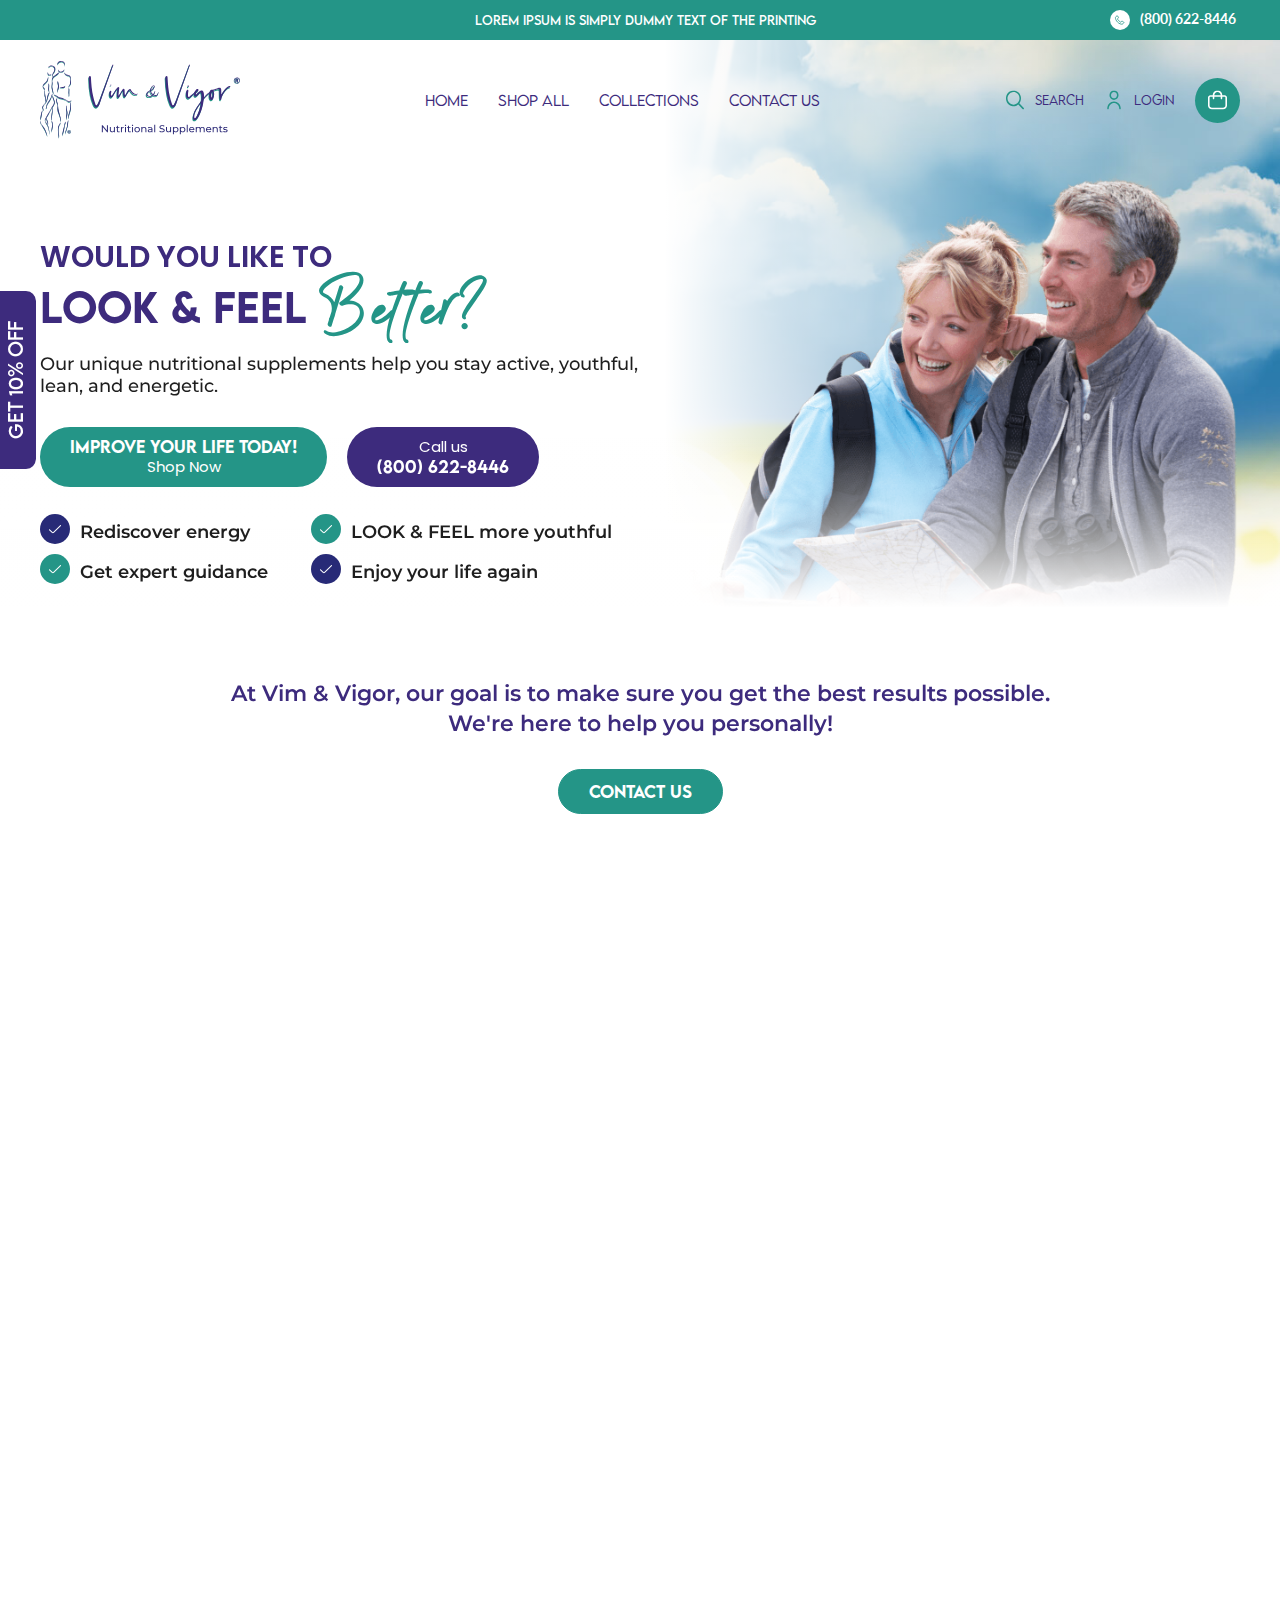
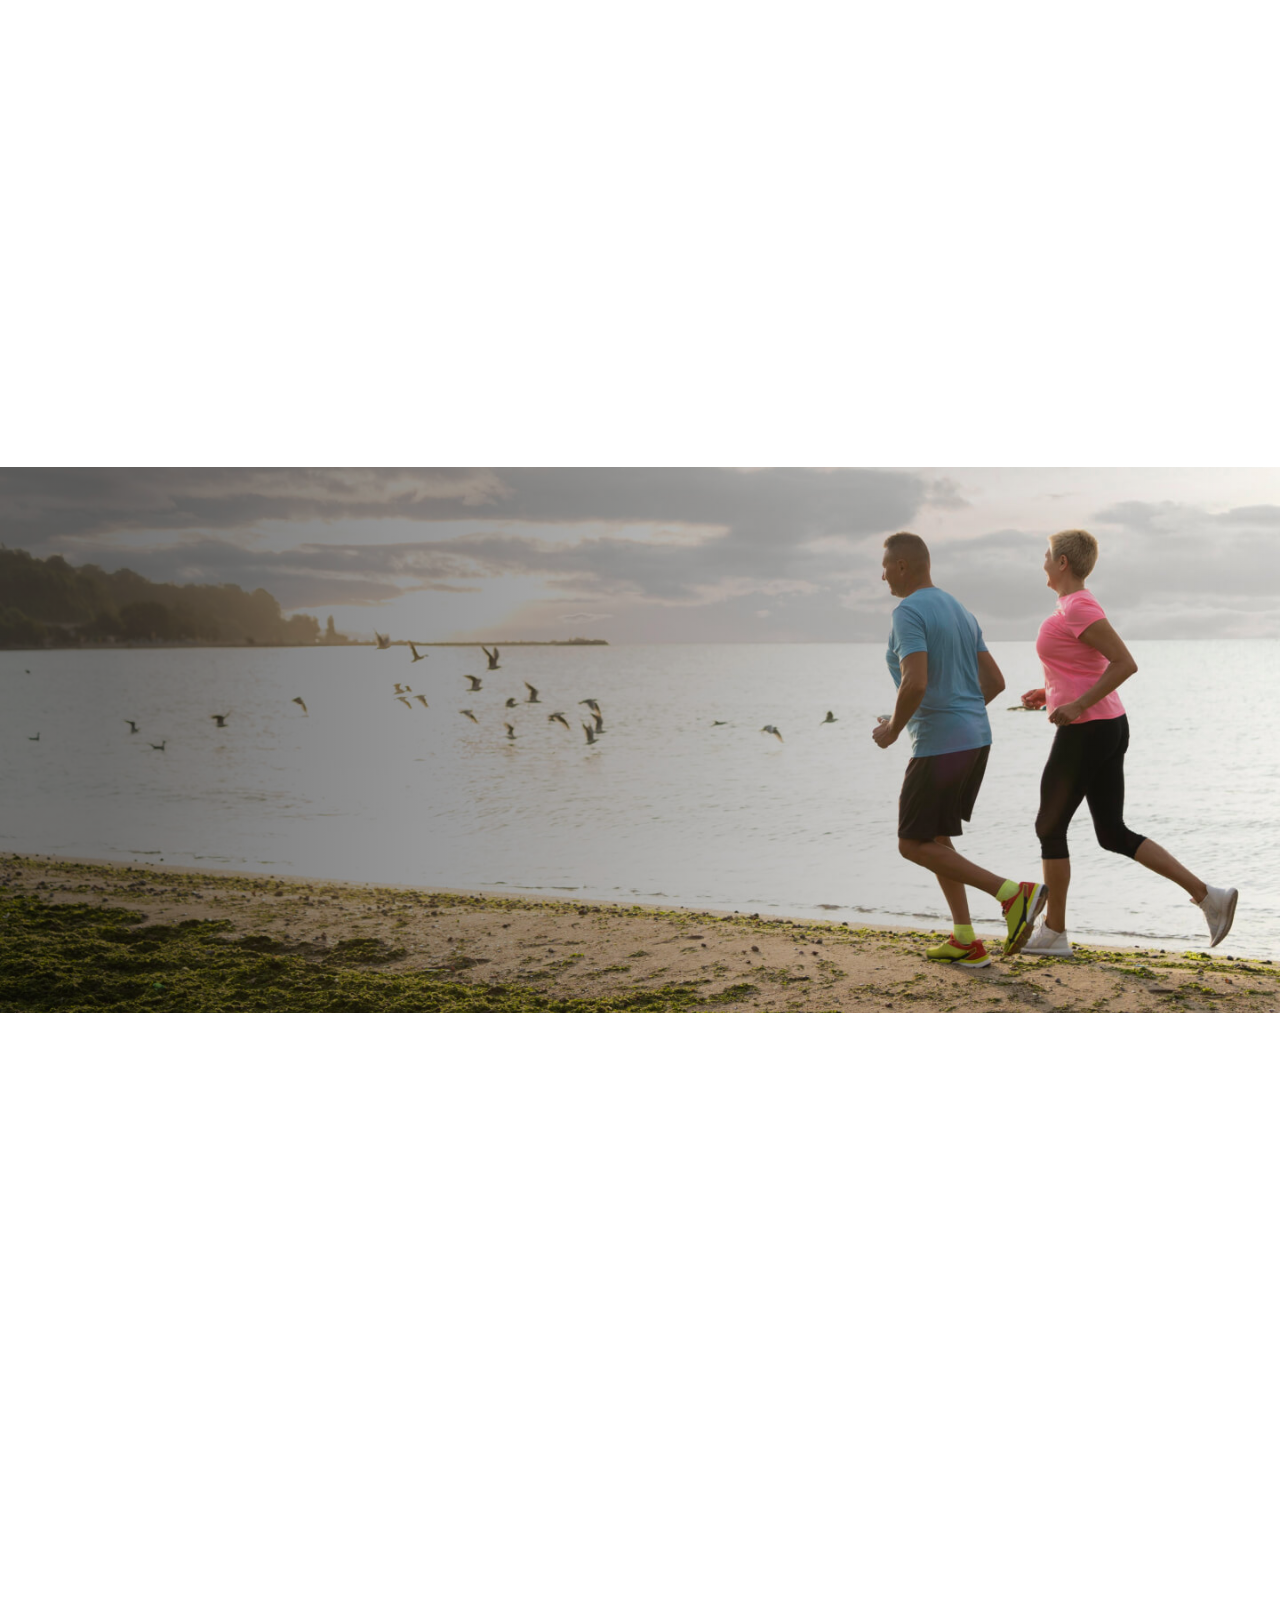
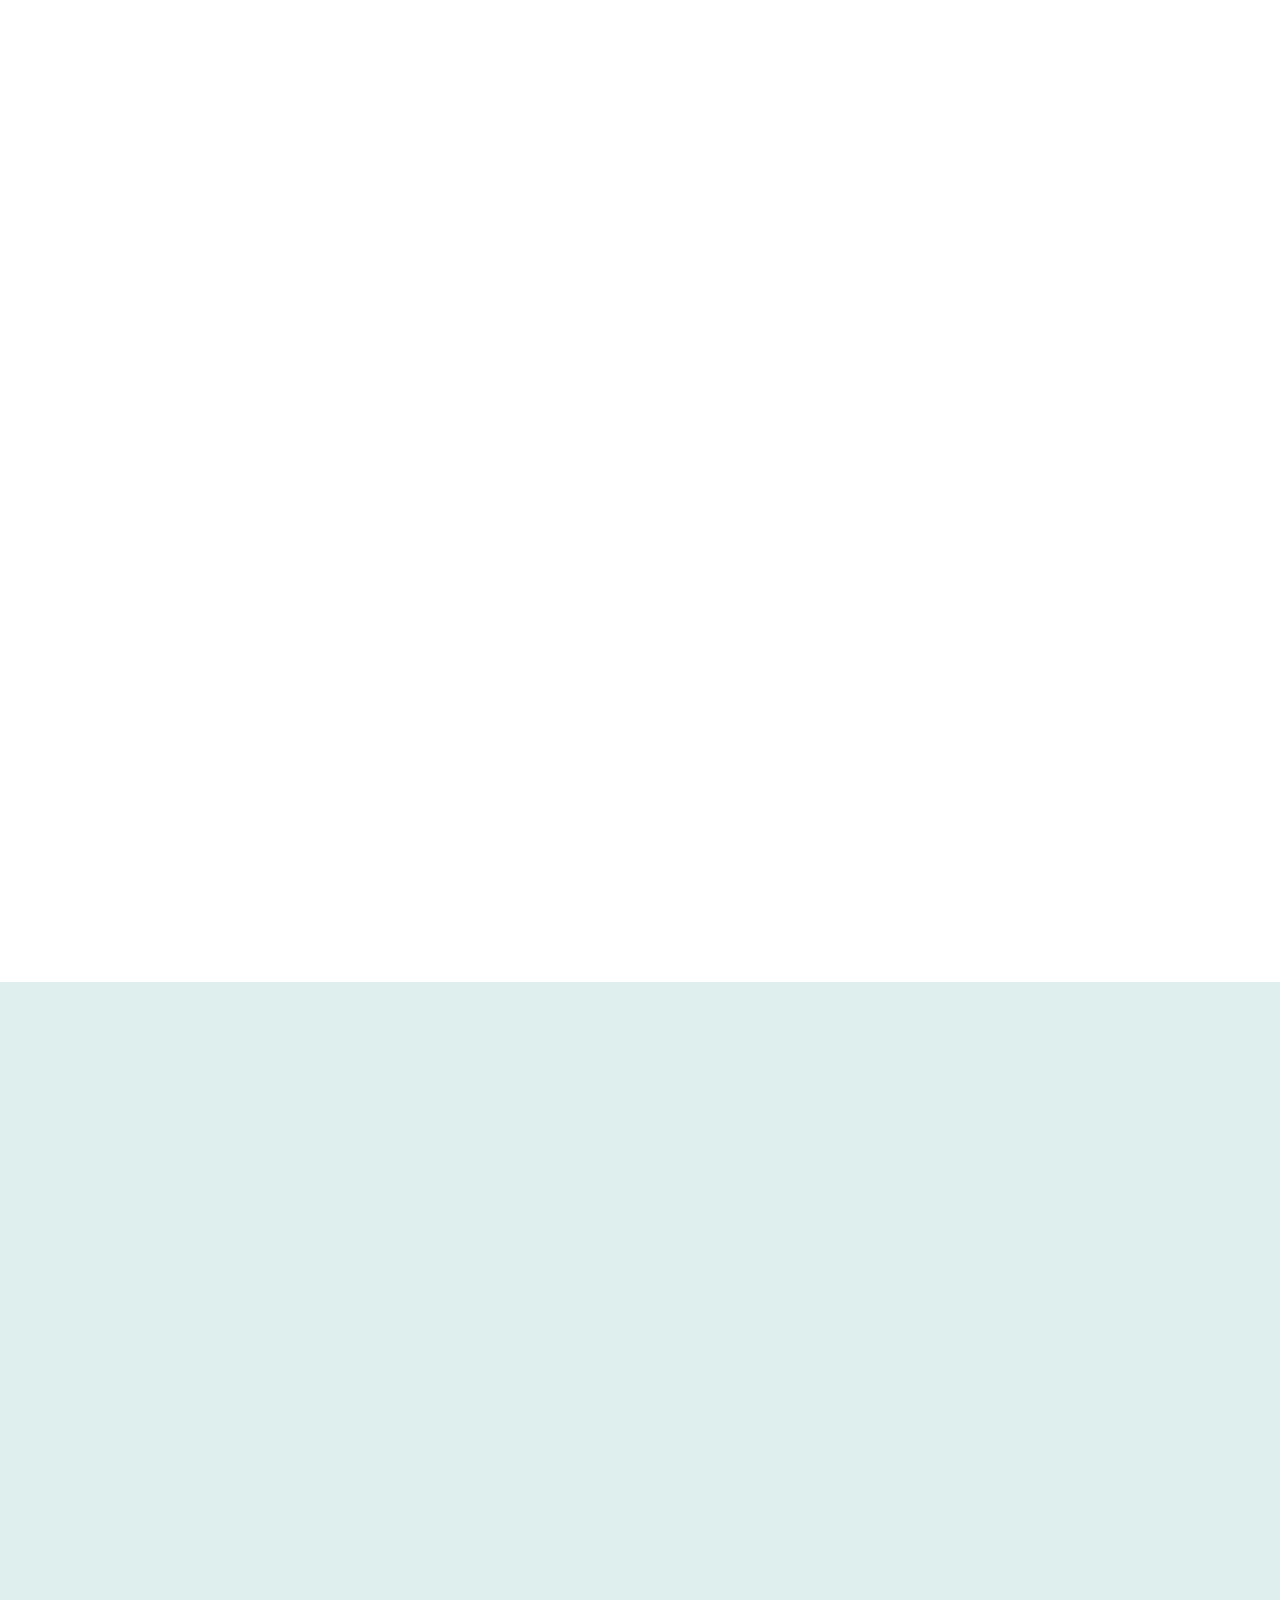
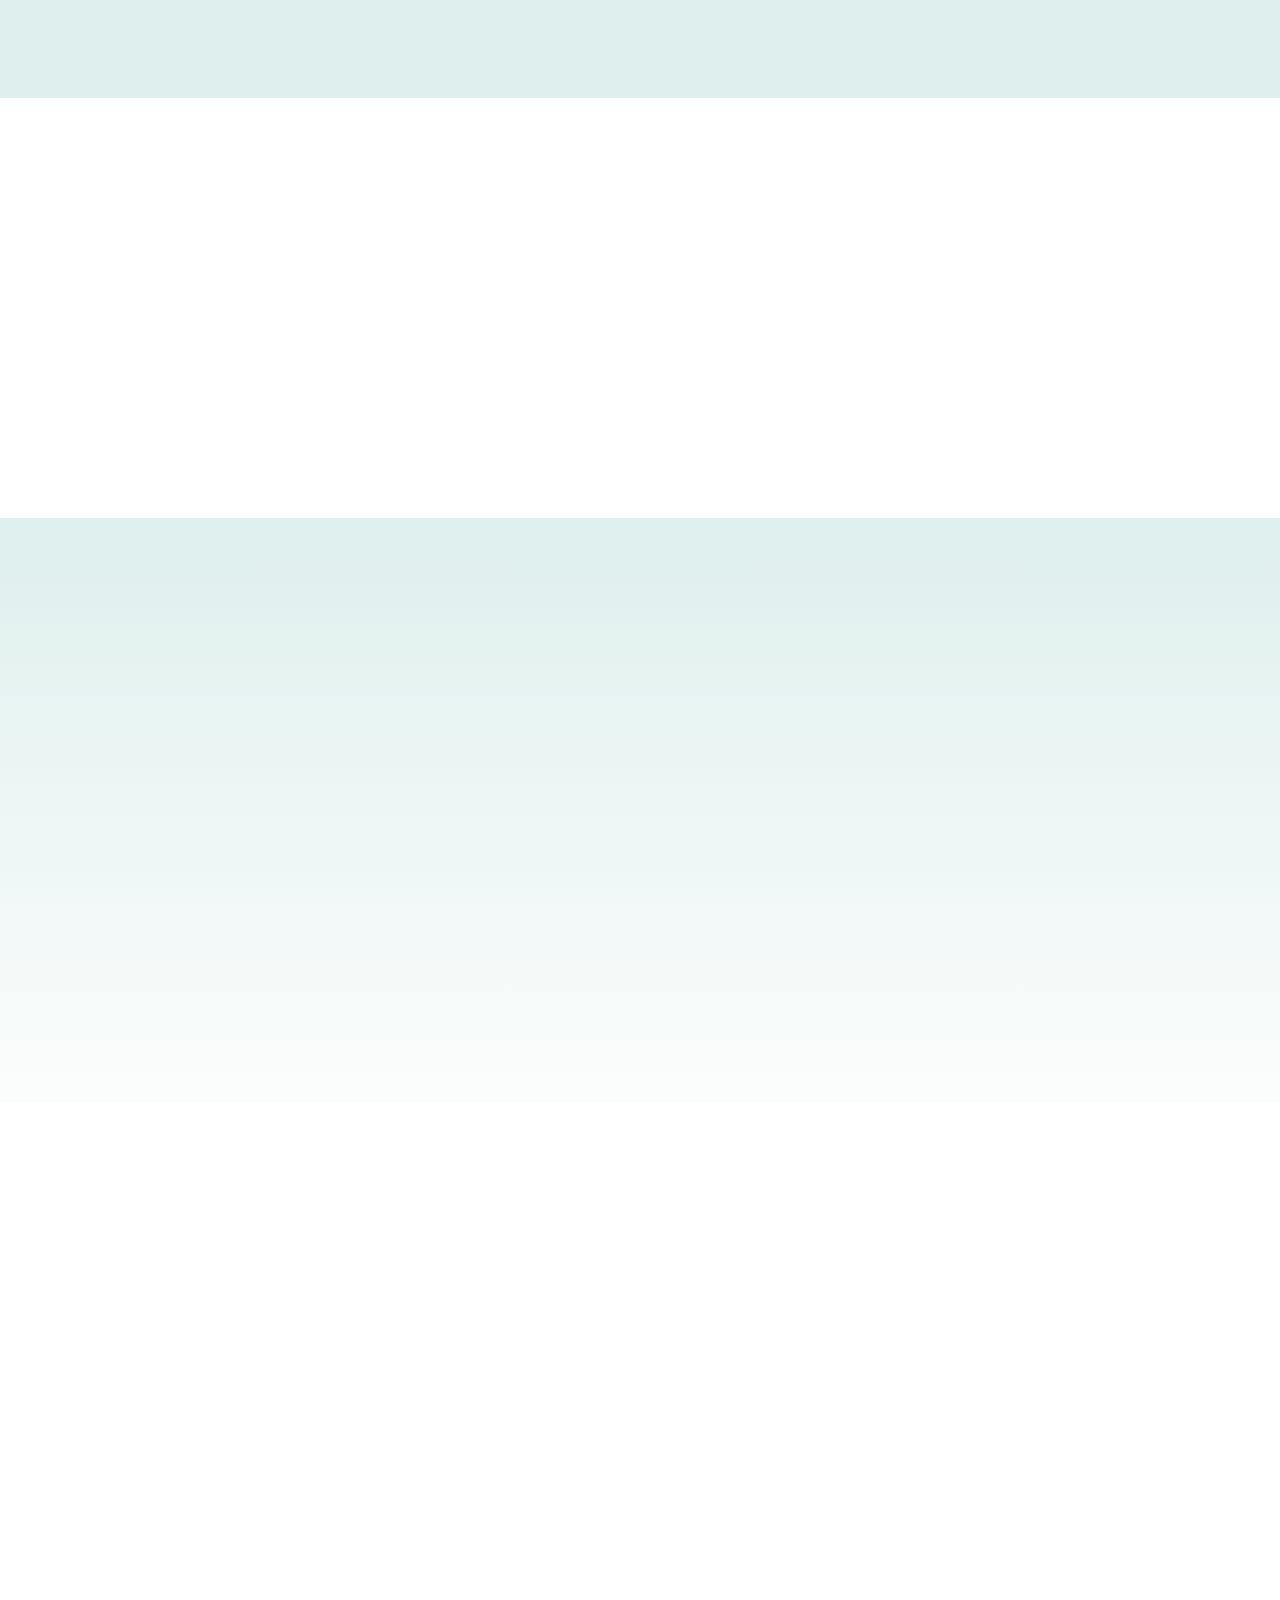
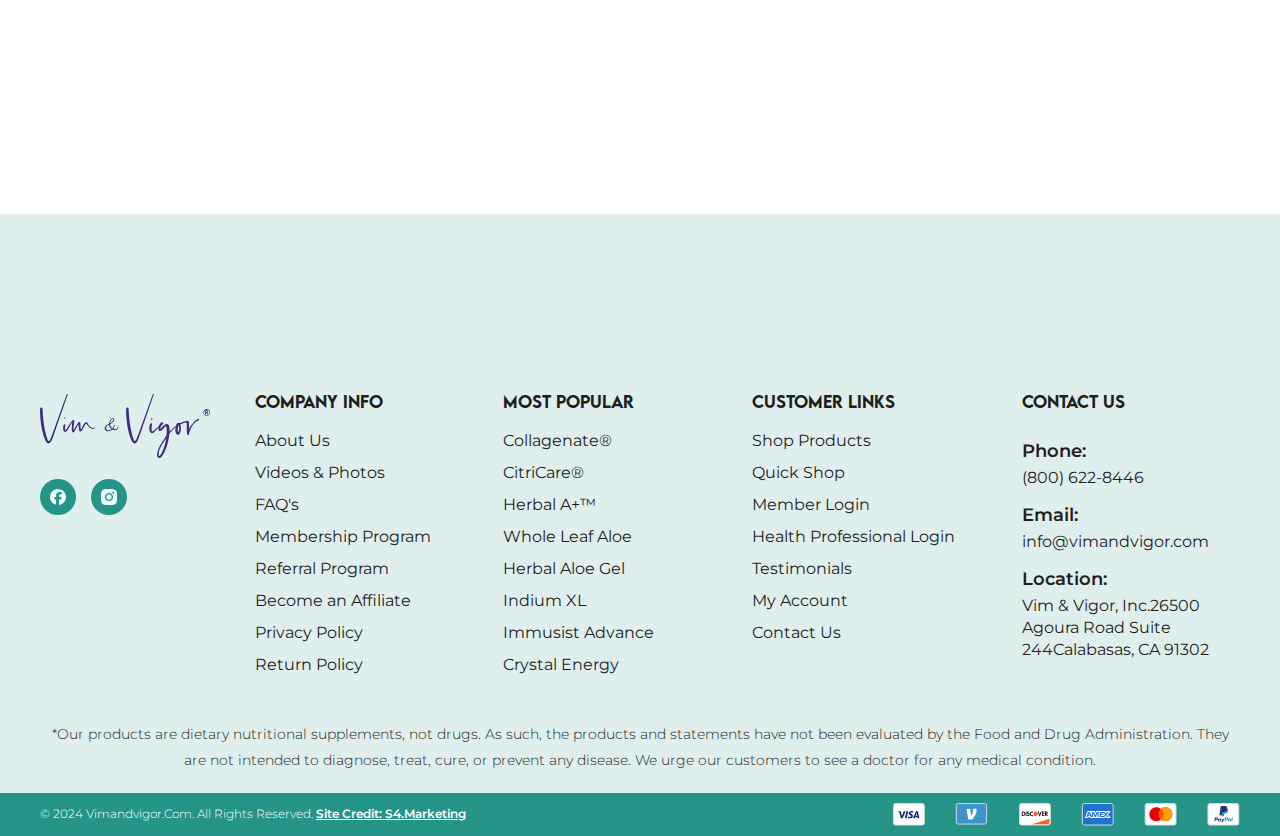
<file: index.html>
<!DOCTYPE html>
<html lang="en">

<head>
    <meta charset="UTF-8">
    <meta name="viewport" content="width=device-width, initial-scale=1.0">
    <link href="https://unpkg.com/aos@2.3.1/dist/aos.css" rel="stylesheet">
    <link rel="preconnect" href="https://fonts.googleapis.com">
    <link rel="preconnect" href="https://fonts.gstatic.com" crossorigin>
    <link rel="stylesheet" href="Assets/Css/style.css">
    <link rel="stylesheet" href="Assets/Css/responsive.css">
    <link rel="stylesheet" href="https://cdn.jsdelivr.net/npm/@fancyapps/ui@5.0/dist/fancybox/fancybox.css" />
    <title>Home</title>
</head>

<body class="template-home">

    <!-- discountPopUp -->
    <div class="overlayForPopupDIscount" id="overlay-pop-up-discount"></div>
    <div class="popupfordiscount">
        <button id="discountButton">GET 10% OFF</button>
    </div>
    <div class="popupfordiscountWrapcontent" id="discountPopupSidefixed"
        style="background-image: url(Assets/Images/popup-bg.png);">
        <div class="popup-logo">
            <a href="#"><img src="Assets/Images/mainlogo.svg" alt=""></a>~
        </div>
        <div class="pop-up-cnt">
            <h2>Get extra 10% off your first order and discounts off subsequent orders</h2>
            <div class="popup-form">
                <form action="?">
                    <input type="email" placeholder="Email Address">
                    <button type="submit">CLAIM DISCOUNT</button>
                </form>
            </div>
            <div class="close-ppup-btn" id="closepopbtn">
                <a href="#">No thanks</a>
            </div>
        </div>
        <div class="closeDicsPopUp" id="closePopup">
            <img src="Assets/Images/cloe-popup.svg" alt="">
        </div>
    </div>

    <!-- discountPopUp -->

    <!-- headerTopBar -->
    <div class="utility-bar headerTopBar">
        <div class="page-width">
            <div class="announcement-bar announcement-bar-grid">
                <div class="annnc-br-msg-pr">
                    <p class="announcement-bar-msg">
                        <span>Lorem Ipsum is simply dummy text of the printing</span>
                    </p>
                </div>

                <div class="anncmt-br-cta-pr">
                    <div class="ct-ic-ansbr">
                        <img src="Assets/Images/Call.svg" alt="">
                    </div>
                    <div class="nm-ct-ansbr">
                        <a href="tel:8006228446">(800) 622-8446</a>
                    </div>
                </div>

            </div>
            <div class="localization-wrapper">
            </div>
        </div>
    </div>
    <!-- headerTopBar -->

    <!-- mainHeader -->
    <header class="mainHeader">
        <div class="container">
            <div class="head-row">
                <div class="header-logo">
                    <a href="index.html"><img src="Assets/Images/mainlogo.svg" alt=""></a>
                </div>
                <div class="header-inline-menu">
                    <ul>
                        <li><a href="#">Home</a></li>
                        <li><a href="#">Shop All</a></li>
                        <li><a href="#">Collections</a></li>
                        <li><a href="#">Contact Us </a></li>
                    </ul>
                </div>
                <div class="header-icons">
                    <ul>
                        <li><a href="#"><img src="Assets/Images/fi-rr-search.svg" alt=""></a><span>Search</span></li>
                        <li class="loginpr"><a href="#"><img src="Assets/Images/fi-rr-user.svg"
                                    alt=""></a><span>Login</span></li>
                        <li class="cart-header"><a href="#"><img src="Assets/Images/fi-rr-shopping-bag.svg" alt=""></a>
                        </li>
                    </ul>
                </div>
            </div>
        </div>
    </header>
    <!-- mainHeader -->

    <!-- mainBanner -->
    <section class="mainBanner" style="background-image: url(Assets/Images/bannerbg.jpg);">
        <div class="container">
            <div class="ban-row">
                <div class="ban-cnt">
                    <div class="ban-head" data-aos="fade-up" data-aos-duration="300">
                        <h1><strong>Would you like to</strong> LOOK & FEEL <em>Better?</em> </h1>
                    </div>
                    <div class="ban-desc" data-aos="fade-up" data-aos-duration="400">
                        <p>Our unique nutritional supplements help you stay active, youthful, lean, and energetic.</p>
                    </div>
                    <div class="ban-btn main-btn" data-aos="fade-up" data-aos-duration="500">
                        <a href="#">IMPROVE YOUR LIFE TODAY!
                            <em>Shop Now</em>
                        </a>

                        <a href="tel:8006228446">
                            <em>Call us</em>
                            (800) 622-8446
                        </a>
                    </div>
                    <div class="chk-ic-lst" data-aos="fade-up" data-aos-duration="600">
                        <ul>
                            <li>
                                Rediscover energy
                            </li>
                            <li>
                                LOOK & FEEL more youthful
                            </li>
                            <li>
                                Get expert guidance
                            </li>
                            <li>
                                Enjoy your life again
                            </li>
                        </ul>
                    </div>
                </div>
                <div class="ban-img" data-aos="fade-up" data-aos-duration="700">
                    <img src="Assets/Images/ban-img.png" alt="">
                </div>
            </div>
        </div>
    </section>
    <!-- mainBanner -->

    <!-- contactBtnSec -->
    <section class="contactBtnSec">
        <div class="container">
            <div class="cnt-btn-row">
                <div class="cnt-btn-des" data-aos="fade-up" data-aos-duration="200">
                    <p>At Vim & Vigor, our goal is to make sure you get the best results possible. We're here to help
                        you personally!</p>
                </div>
                <div class="main-btn" data-aos="fade-up" data-aos-duration="300">
                    <a href="#">Contact Us</a>
                </div>
            </div>
        </div>
    </section>
    <!-- contactBtnSec -->

    <!-- bestSallers -->
    <section class="bestSallers">
        <div class="container">
            <div class="cent-head">
                <h2 data-aos="fade-up" data-aos-duration="300">Best Sellers</h2>
            </div>
            <div class="best-sl-row" data-aos="fade-up" data-aos-duration="400">
                <div class="best-sl-box">
                    <div class="best-sl-media">
                        <img src="Assets/Images/best-sale-1.jpg" alt="">
                        <div class="best-sal-sml-prod-img">
                            <img src="Assets/Images/sml-prod-img.png" alt="">
                        </div>
                    </div>
                    <div class="best-sl-content">
                        <div class="bst-sl-name">
                            <h3>
                                <em>Most absorbable</em>
                                Collagenate<sup>®</sup>
                            </h3>
                        </div>
                        <div class="bst-sl-des-lg">
                            <p>Uniquely formulated liquid collagen supplement designed
                                to promote:</p>
                        </div>
                        <ul class="bst-sl-qualty">
                            <li>
                                <em>Healthier Joints*</em>
                                For Improved Mobility
                            </li>
                            <li>
                                <em>Improved Metabolism*</em>
                                For a Naturally Healthy Fat Loss
                            </li>
                            <li>Muscle Tone & Strength*
                            </li>
                            <li>Helathier Skin, Hair & Nails*
                            </li>
                            <li>Gut Health*
                            </li>
                        </ul>
                        <div class="bst-sl-btn main-btn">
                            <a href="#">Why <em>Collagenate®</em> Works</a>
                            <a href="#">SHOP</a>
                        </div>
                    </div>
                </div>
                <div class="best-sl-box">
                    <div class="best-sl-media">
                        <img src="Assets/Images/best-sale-2.jpg" alt="">
                    </div>
                    <div class="best-sl-content">
                        <div class="bst-sl-name">
                            <h3>
                                <em>Most effective</em>
                                CitriCare<sup>®</sup>
                            </h3>
                        </div>
                        <div class="bst-sl-des-lg">
                            <p>Do you have: </p>
                        </div>
                        <ul class="bst-sl-qualty">
                            <li> Slow Metabolism?
                            </li>
                            <li>Fatigue?
                            </li>
                            <li> Brain Fog?
                            </li>
                            <li>Bloating
                            </li>
                            <li> Sugar & Carb Cravings?
                            </li>
                            <li>Depressed Immune System?</li>
                        </ul>

                        <div class="bst-sl-des-sm">
                            <p>CitriCare® is a natural Citrus Seed Extract that is very effective at controlling excess
                                fungus and yeast (Candida albicans) that may be causing the above symptoms.  <strong>Try
                                    CitriCare®!</strong></p>
                        </div>
                        <div class="bst-sl-btn main-btn">
                            <a href="#">Why <em>CitriCare®</em> Works</a>
                            <a href="#">SHOP</a>
                        </div>
                    </div>
                </div>
            </div>
        </div>
    </section>
    <!-- bestSallers -->

    <!-- gettingOlder -->
    <section class="gettingOlder"
        style="background-image: url(Assets/Images/side-view-elder-couple-jogging-beach.jpg);">
        <div class="container">
            <div class="get-old-row" data-aos="fade-up" data-aos-duration="200">
                <h2>GETTING OLDER CAN BE A REAL
                    PAIN <em>(literally)!</em></h2>
                <p>The key to a healthier, more active life may be just a tablespoon away! Defy the clock with Vim &
                    Vigor’s Age Defying Supplements!</p>
                <div class="main-btn get-older-btn" data-aos="fade-up" data-aos-duration="300">
                    <a href="#">Shop Anti-Aging / Joints</a>
                </div>
            </div>
        </div>
    </section>
    <!-- gettingOlder -->

    <!-- collectionsAll -->
    <section class="collectionsAll">
        <div class="cent-head" data-aos="fade-up" data-aos-duration="200">
            <h2>our Collections </h2>
        </div>
        <div class="container">
            <div class="collections-all-row" data-aos="fade-up" data-aos-duration="300">
                <div class="collcs-bx">
                    <div class="card__media">
                        <img src="Assets/Images/prod-1.png" alt="">
                    </div>
                    <div class="card__content">
                        <div class="coll-name">
                            <a href="#">most popular</a>
                        </div>
                    </div>
                </div>
                <div class="collcs-bx">
                    <div class="card__media">
                        <img src="Assets/Images/prod-2.png" alt="">
                    </div>
                    <div class="card__content">
                        <div class="coll-name">
                            <a href="#">Anti-Aging Joints</a>
                        </div>
                    </div>
                </div>
                <div class="collcs-bx">
                    <div class="card__media">
                        <img src="Assets/Images/prod-3.png" alt="">
                    </div>
                    <div class="card__content">
                        <div class="coll-name">
                            <a href="#">Weight Loss</a>
                        </div>
                    </div>
                </div>
                <div class="collcs-bx">
                    <div class="card__media">
                        <img src="Assets/Images/prod-4.png" alt="">
                    </div>
                    <div class="card__content">
                        <div class="coll-name">
                            <a href="#">Immune System</a>
                        </div>
                    </div>
                </div>
                <div class="collcs-bx">
                    <div class="card__media">
                        <img src="Assets/Images/prod-5.png" alt="">
                    </div>
                    <div class="card__content">
                        <div class="coll-name">
                            <a href="#">Digestive Health</a>
                        </div>
                    </div>
                </div>
                <div class="collcs-bx">
                    <div class="card__media">
                        <img src="Assets/Images/prod-6.png" alt="">
                    </div>
                    <div class="card__content">
                        <div class="coll-name">
                            <a href="#">Hair, Skin, Beauty</a>
                        </div>
                    </div>
                </div>
            </div>
        </div>
    </section>
    <!-- collectionsAll -->

    <!-- imageWithContent -->
    <section class="imageWithContent">
        <div class="container">
            <div class="img-wth-cnt-row">
                <div class="img-wth-cnt-image" data-aos="fade-up" data-aos-duration="500">
                    <img src="Assets/Images/work-left.jpg" alt="">
                </div>
                <div class="img-wth-cnt-content" data-aos="fade-up" data-aos-duration="600">
                    <p><em>Our health</em></p>
                    <h2>SUPPLEMENTS WORK!</h2>
                    <h5>They are:</h5>
                    <ul class="qual">
                        <li>UNIQUELY FORMULATED</li>
                        <li>SAFE and NATURAL</li>
                        <li>PROVIDE NOTICEABLE IMPROVEMENTS</li>
                    </ul>
                    <div class="cent-text">
                        <p><strong>SEE & FEEL</strong></p>
                        <h3>IMPROVEMENTS</h3>
                        <p><em>in Your Body!</em></p>
                    </div>
                    <div class="img-wht-cnt-btn main-btn">
                        <a href="#">Shop our nutritional supplements</a>
                    </div>
                </div>
            </div>
        </div>
    </section>
    <!-- imageWithContent -->

    <!-- customerReviewsSec -->
    <section class="customerReviewsSec">
        <div class="container">
            <div class="cent-head" data-aos="fade-up" data-aos-duration="500">
                <p><em>Customer Reviews</em></p>
                <h2>Real People, Real Results!</h2>
            </div>
            <div class="cstm-rev-row" data-aos="fade-up" data-aos-duration="700">
                <div class="review-bx">
                    <div class="rev-top">
                        <div class="rev-top-left">
                            <div class="auth-rev-img">
                                <img src="Assets/Images/auth-img-1-rev.svg" alt="">
                            </div>
                        </div>
                        <div class="rev-top-right">
                            <div class="rev-rats">
                                <img src="Assets/Images/star-rev.svg" alt="">
                                <img src="Assets/Images/star-rev.svg" alt="">
                                <img src="Assets/Images/star-rev.svg" alt="">
                                <img src="Assets/Images/star-rev.svg" alt="">
                                <img src="Assets/Images/star-rev.svg" alt="">
                                <small>5.0 Rating</small>
                            </div>
                            <div class="rev-desc">
                                <p>"I suffered with arthritis for over 10 years and with Fibromyalgia the past
                                    2 years I suffered with arthritis for over 10 years and with Fibromyalgia the past
                                    2 years".</p>
                                <button class="read-more-rev">Read more</button>
                            </div>

                            <div class="auth-name-rev">
                                <h6>Esther O.</h6>
                            </div>
                        </div>
                    </div>
                    <div class="rev-btm">
                        <iframe width="100%" height="300" scrolling="no" frameborder="no" allow="autoplay"
                            src="https://w.soundcloud.com/player/?url=https%3A//api.soundcloud.com/tracks/1917184505&color=%238a8a8a&auto_play=false&hide_related=false&show_comments=true&show_user=true&show_reposts=false&show_teaser=true&visual=true"></iframe>
                        <div
                            style="font-size: 10px; color: #cccccc;line-break: anywhere;word-break: normal;overflow: hidden;white-space: nowrap;text-overflow: ellipsis; font-family: Interstate,Lucida Grande,Lucida Sans Unicode,Lucida Sans,Garuda,Verdana,Tahoma,sans-serif;font-weight: 100;">
                            <a href="https://soundcloud.com/user-232989575-458666257" title="Tay2solidd" target="_blank"
                                style="color: #cccccc; text-decoration: none;">Tay2solidd</a> · <a
                                href="https://soundcloud.com/user-232989575-458666257/sosa-wayne" title="Sosa Wayne"
                                target="_blank" style="color: #cccccc; text-decoration: none;">Sosa Wayne</a>
                        </div>
                    </div>
                </div>
                <div class="review-bx">
                    <div class="rev-top">
                        <div class="rev-top-left">
                            <div class="auth-rev-img">
                                <img src="Assets/Images/auth-img-2-rev.svg" alt="">
                            </div>
                        </div>
                        <div class="rev-top-right">
                            <div class="rev-rats">
                                <img src="Assets/Images/star-rev.svg" alt="">
                                <img src="Assets/Images/star-rev.svg" alt="">
                                <img src="Assets/Images/star-rev.svg" alt="">
                                <img src="Assets/Images/star-rev.svg" alt="">
                                <img src="Assets/Images/star-rev.svg" alt="">
                                <small>5.0 Rating</small>
                            </div>
                            <div class="rev-desc">
                                <p>“I am so happy with Collagenate®; I’ve lost 25 pounds! I’m in my 50’s and
                                    menopausal
                                    Lorem ipsum dolor sit amet consectetur adipisicing elit. Similique laborum odit
                                    molestias tenetur, reprehenderit, accusamus quae fuga repudiandae eum harum cumque
                                    natus adipisci repellendus blanditiis voluptatum? Nihil sunt saepe praesentium."
                                </p>
                                <button class="read-more-rev">Read more</button>
                            </div>

                            <div class="auth-name-rev">
                                <h6>jill j.</h6>
                            </div>
                        </div>
                    </div>
                    <div class="rev-btm">
                        <iframe width="100%" height="300" scrolling="no" frameborder="no" allow="autoplay"
                            src="https://w.soundcloud.com/player/?url=https%3A//api.soundcloud.com/tracks/1917184505&color=%238a8a8a&auto_play=false&hide_related=false&show_comments=true&show_user=true&show_reposts=false&show_teaser=true&visual=true"></iframe>
                        <div
                            style="font-size: 10px; color: #cccccc;line-break: anywhere;word-break: normal;overflow: hidden;white-space: nowrap;text-overflow: ellipsis; font-family: Interstate,Lucida Grande,Lucida Sans Unicode,Lucida Sans,Garuda,Verdana,Tahoma,sans-serif;font-weight: 100;">
                            <a href="https://soundcloud.com/user-232989575-458666257" title="Tay2solidd" target="_blank"
                                style="color: #cccccc; text-decoration: none;">Tay2solidd</a> · <a
                                href="https://soundcloud.com/user-232989575-458666257/sosa-wayne" title="Sosa Wayne"
                                target="_blank" style="color: #cccccc; text-decoration: none;">Sosa Wayne</a>
                        </div>
                    </div>
                </div>
                <div class="review-bx">
                    <div class="rev-top">
                        <div class="rev-top-left">
                            <div class="auth-rev-img">
                                <img src="Assets/Images/auth-img-3-rev.svg" alt="">
                            </div>
                        </div>
                        <div class="rev-top-right">
                            <div class="rev-rats">
                                <img src="Assets/Images/star-rev.svg" alt="">
                                <img src="Assets/Images/star-rev.svg" alt="">
                                <img src="Assets/Images/star-rev.svg" alt="">
                                <img src="Assets/Images/star-rev.svg" alt="">
                                <img src="Assets/Images/star-rev.svg" alt="">
                                <small>5.0 Rating</small>
                            </div>
                            <div class="rev-desc">
                                <p>“Hey folks. This is Maryrose and I am ecstatic to say that I have now lost
                                    61 pounds. Lorem ipsum dolor sit amet consectetur adipisicing elit. Sint,
                                    voluptatem."</p>
                                <button class="read-more-rev">Read more</button>
                            </div>

                            <div class="auth-name-rev">
                                <h6>Maryrose z.</h6>
                            </div>
                        </div>
                    </div>
                    <div class="rev-btm">
                        <iframe width="100%" height="300" scrolling="no" frameborder="no" allow="autoplay"
                            src="https://w.soundcloud.com/player/?url=https%3A//api.soundcloud.com/tracks/1917184505&color=%238a8a8a&auto_play=false&hide_related=false&show_comments=true&show_user=true&show_reposts=false&show_teaser=true&visual=true"></iframe>
                        <div
                            style="font-size: 10px; color: #cccccc;line-break: anywhere;word-break: normal;overflow: hidden;white-space: nowrap;text-overflow: ellipsis; font-family: Interstate,Lucida Grande,Lucida Sans Unicode,Lucida Sans,Garuda,Verdana,Tahoma,sans-serif;font-weight: 100;">
                            <a href="https://soundcloud.com/user-232989575-458666257" title="Tay2solidd" target="_blank"
                                style="color: #cccccc; text-decoration: none;">Tay2solidd</a> · <a
                                href="https://soundcloud.com/user-232989575-458666257/sosa-wayne" title="Sosa Wayne"
                                target="_blank" style="color: #cccccc; text-decoration: none;">Sosa Wayne</a>
                        </div>
                    </div>
                </div>
            </div>
            <div class="readmore-btn main-btn" data-aos="fade-up" data-aos-duration="900">
                <a href="#">Read More</a>
            </div>
        </div>
    </section>
    <!-- customerReviewsSec -->

    <!-- getMoving -->
    <section class="getMoving">
        <div class="container">
            <div class="cent-head">
                <h2 data-aos="fade-up" data-aos-duration="500">LET'S GET MOVING</h2>
            </div>
            <div class="get-mv-row" data-aos="fade-up" data-aos-duration="700">
                <div class="step-box">
                    <div class="step-head">
                        <h3>Step</h3>
                    </div>
                    <div class="step-decs">
                        <p>HIT THAT "SHOP" BUTTON BELOW
                            AND CHOOSE WHAT'S BEST FOR YOU</p>
                    </div>
                </div>
                <div class="step-box">
                    <div class="step-head">
                        <h3>Step</h3>
                    </div>
                    <div class="step-decs">
                        <p>Add any of our nutritional supplements into your daily routine</p>
                    </div>
                </div>
                <div class="step-box">
                    <div class="step-head">
                        <h3>Step</h3>
                    </div>
                    <div class="step-decs">
                        <p>Start feeling and <br>
                            looking better!</p>
                    </div>
                </div>
            </div>
            <div class="step-bx-btn main-btn" data-aos="fade-up" data-aos-duration="800">
                <a href="#">SHOP</a>
                <a href="tel:8006228446">Call for personalized assistance at 800-622-8446</a>
            </div>
        </div>
    </section>
    <!-- getMoving -->

    <!-- discountSec -->
    <section class="discountSec">
        <div class="container">
            <div class="dcs-row">
                <div class="dcs-cnt" data-aos="fade-up" data-aos-duration="400">
                    <p><em>Featured product</em>
                    </p>
                    <h2>buy 10 get 3 free</h2>
                    <p>BEST CitriCare® Sale ever! (limited time offer)</p>
                    <div class="dics-btn main-btn">
                        <a href="#">Learn more</a>
                    </div>
                </div>
                <div class="dcs-img" data-aos="fade-up" data-aos-duration="500">
                    <img src="Assets/Images/free-img.png" alt="">
                </div>
            </div>
        </div>
    </section>
    <!-- discountSec -->

    <!-- nutritionSuplliment -->
    <section class="nutritionSuplliment">
        <div class="container">
            <div class="nut-sup-row" data-aos="fade-up" data-aos-duration="700">
                <div class="nut-sup-left">
                    <img src="Assets/Images/nut-sup-left.jpg" alt="">
                </div>
                <div class="nut-sup-middle">
                    <p><em>Look & Feel Better!</em></p>
                    <h2>Be the ACTIVE, YOUTHFUL and ENERGETIC YOU!</h2>
                    <p>At every age and into your
                        senior years!</p>
                    <div class="nut-sup-btn main-btn">
                        <a href="#">Shop our nutritional supplements</a>
                    </div>
                </div>
                <div class="nut-sup-right">
                    <img src="Assets/Images/nut-sup-right.jpg" alt="">
                </div>
            </div>
        </div>
    </section>
    <!-- nutritionSuplliment -->

    <!-- bgWithText -->
    <div class="bgWithText">
        <div class="container">
            <div class="bg-wthtxt-row" data-aos="fade-up" data-aos-duration="700">
                <p><em>Still having doubts?</em></p>
                <a href="#"><span>Call us today:</span>
                    (800) 622-8446
                </a>
                <p>Our team will guide you in choosing the best supplements tailored to your health needs.</p>
                <p><strong>We’re confident you’ll love our products!</strong></p>
            </div>
        </div>
    </div>
    <!-- bgWithText -->

    <!-- mainFooter -->
    <footer class="mainFooter">
        <div class="footerTop">
            <div class="container">
                <div class="foot-top-row">
                    <div class="foot-logo-pr">
                        <div class="foot-logo-img">
                            <a href="#"><img src="Assets/Images/footer-logo.svg" alt=""></a>
                        </div>
                        <ul class="social-links-foot">
                            <li><a href="#"><img src="Assets/Images/Social-fb.svg" alt=""></a></li>
                            <li><a href="#"><img src="Assets/Images/social-insta.svg" alt=""></a></li>
                        </ul>
                    </div>
                    <div class="foot-links-pr">
                        <h3>Company Info</h3>
                        <ul>
                            <li><a href="#">About Us</a></li>
                            <li><a href="#">Videos & Photos</a></li>
                            <li><a href="#">FAQ's</a></li>
                            <li><a href="#">Membership Program</a></li>
                            <li><a href="#">Referral Program</a></li>
                            <li><a href="#">Become an Affiliate</a></li>
                            <li><a href="#">Privacy Policy</a></li>
                            <li><a href="#">Return Policy</a></li>
                        </ul>
                    </div>
                    <div class="foot-links-pr">
                        <h3>Most Popular</h3>
                        <ul>
                            <li><a href="vim&vigor-colagenate.html">Collagenate®</a></li>
                            <li><a href="#">CitriCare®</a></li>
                            <li><a href="#">Herbal A+™</a></li>
                            <li><a href="#">Whole Leaf Aloe</a></li>
                            <li><a href="#">Herbal Aloe Gel</a></li>
                            <li><a href="#">Indium XL</a></li>
                            <li><a href="#">Immusist Advance</a></li>
                            <li><a href="#">Crystal Energy</a></li>
                        </ul>
                    </div>
                    <div class="foot-links-pr">
                        <h3>Customer Links</h3>
                        <ul>
                            <li><a href="#">Shop Products</a></li>
                            <li><a href="#">Quick Shop</a></li>
                            <li><a href="#">Member Login</a></li>
                            <li><a href="#">Health Professional Login</a></li>
                            <li><a href="#">Testimonials</a></li>
                            <li><a href="#">My Account</a></li>
                            <li><a href="#">Contact Us</a></li>
                        </ul>
                    </div>
                    <div class="foot-links-pr">
                        <h3>contact us</h3>
                        <ul>
                            <li><a href="tel:8006228446"><span>Phone:</span>(800) 622-8446</a></li>
                            <li><a href="mailto:"><span>Email:</span>info@vimandvigor.com</a></li>
                            <li><a href="https://maps.app.goo.gl/DiHjHUoAU1cS9Vj17"><span>Location:</span>Vim & Vigor,
                                    Inc.26500 Agoura Road Suite 244Calabasas, CA 91302</a></li>
                        </ul>
                    </div>
                </div>
                <p>*Our products are dietary nutritional supplements, not drugs. As such, the products and statements
                    have not been evaluated by the Food and Drug Administration. They are not intended to diagnose,
                    treat, cure, or prevent any disease. We urge our customers to see a doctor for any medical
                    condition.</p>
            </div>
        </div>
        <div class="footerBottom">
            <div class="container">
                <div class="foot-btm-row">
                    <div class="ft-cpy-txt">
                        <p>© 2024 Vimandvigor.Com. All Rights Reserved. <a href="#">Site Credit: S4.Marketing</a></p>
                    </div>
                    <div class="ft-pay-optns">
                        <img src="Assets/Images/Visa.svg" alt="">
                        <img src="Assets/Images/Venmo.svg" alt="">
                        <img src="Assets/Images/Discover.svg" alt="">
                        <img src="Assets/Images/Amex.svg" alt="">
                        <img src="Assets/Images/Mastercard.svg" alt="">
                        <img src="Assets/Images/PayPal.svg" alt="">
                    </div>
                </div>
            </div>
        </div>
    </footer>
    <!-- mainFooter -->

    <script src="https://unpkg.com/aos@2.3.1/dist/aos.js"></script>
    <script src="https://cdn.jsdelivr.net/npm/@fancyapps/ui@5.0/dist/fancybox/fancybox.umd.js"></script>
    <script src="Assets/MainJs/script.js"></script>
</body>

</html>
</file>
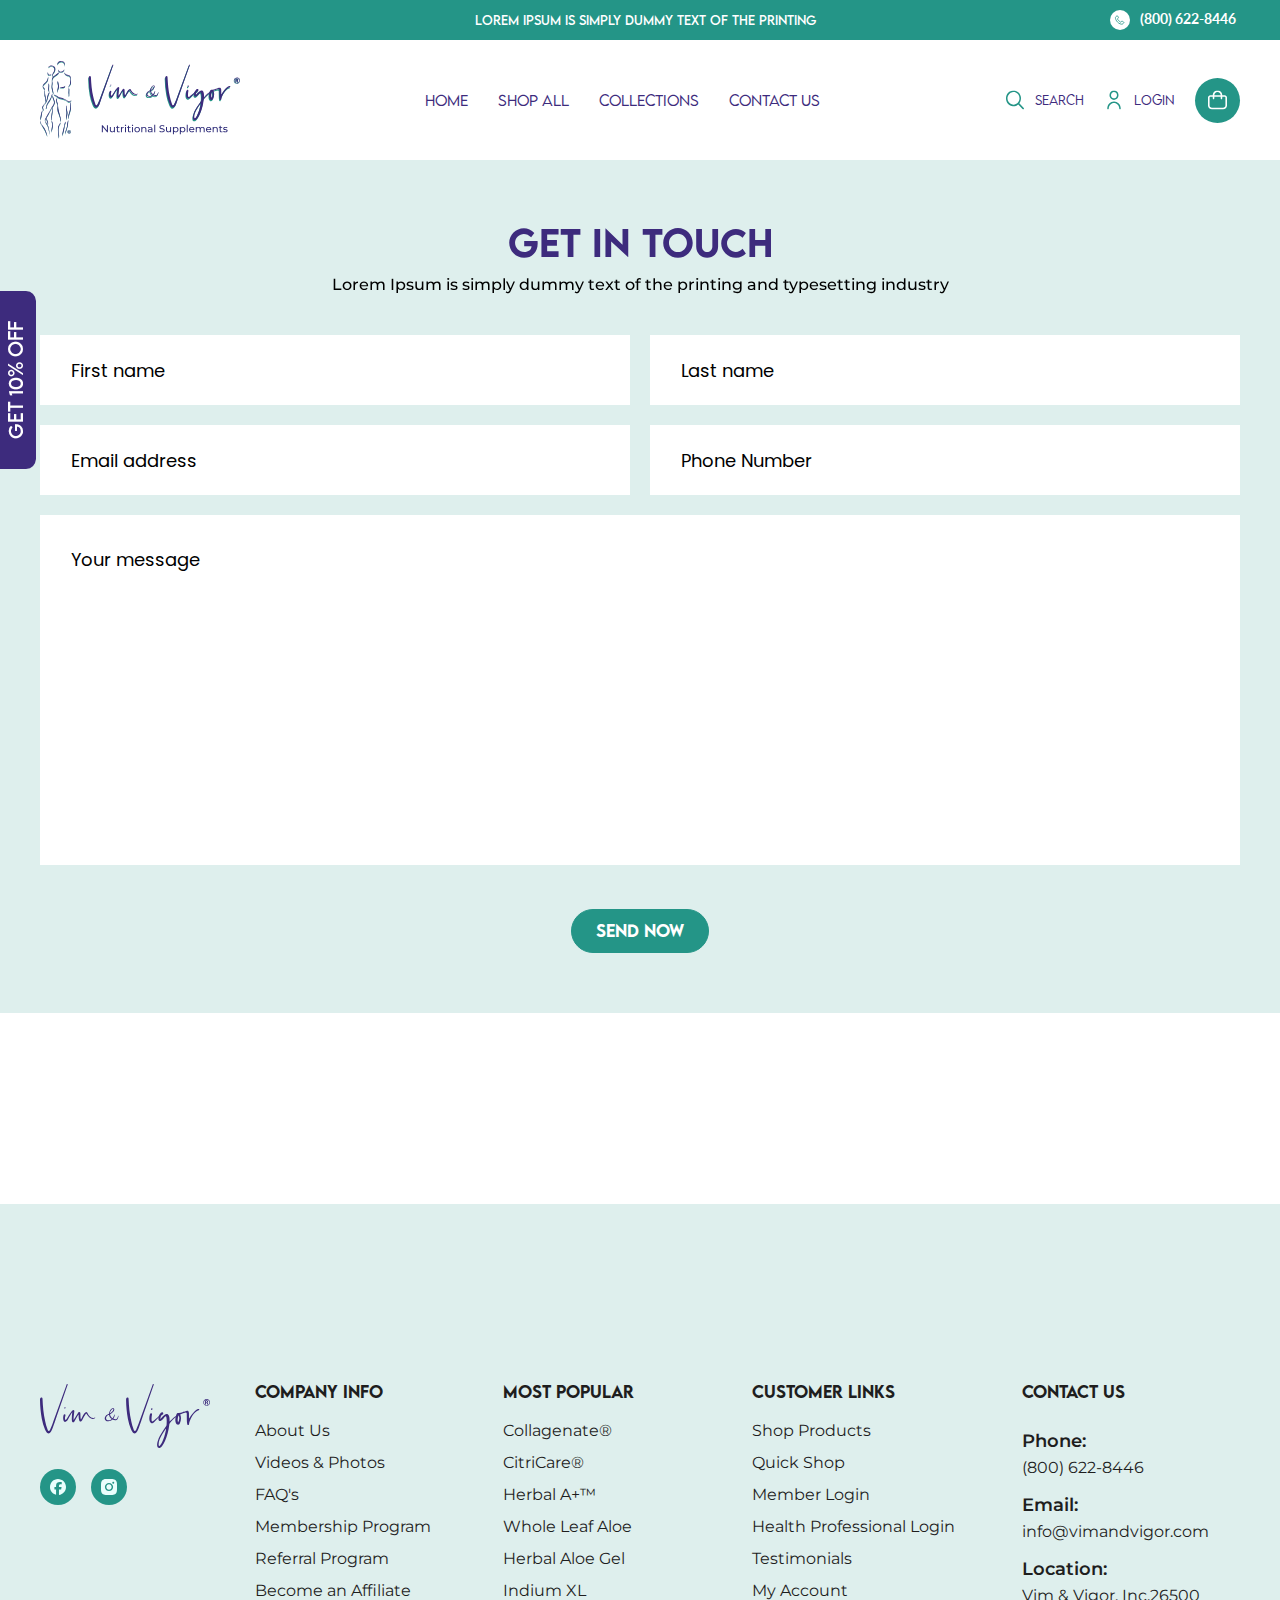
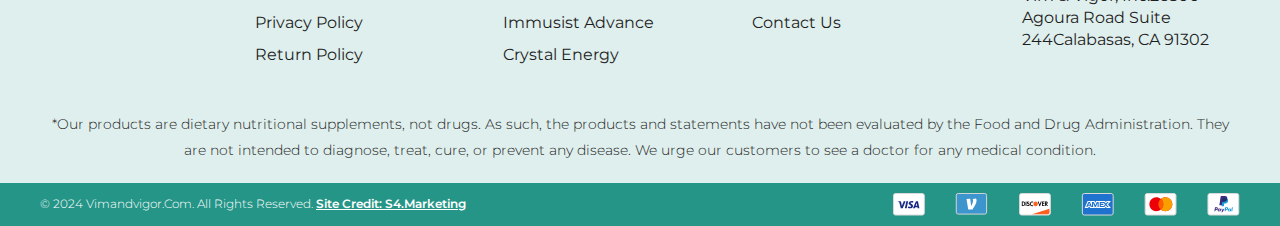
<file: contact.html>
<!DOCTYPE html>
<html lang="en">

<head>
    <meta charset="UTF-8">
    <meta name="viewport" content="width=device-width, initial-scale=1.0">
    <link href="https://unpkg.com/aos@2.3.1/dist/aos.css" rel="stylesheet">
    <link rel="preconnect" href="https://fonts.googleapis.com">
    <link rel="preconnect" href="https://fonts.gstatic.com" crossorigin>
    <link rel="stylesheet" href="Assets/Css/style.css">
    <link rel="stylesheet" href="Assets/Css/responsive.css">
    <link rel="stylesheet" href="https://cdn.jsdelivr.net/npm/@fancyapps/ui@5.0/dist/fancybox/fancybox.css" />
    <title>CONTACT</title>
</head>

<body class="template-contact temp-site-pages">

    <!-- discountPopUp -->
    <div class="overlayForPopupDIscount" id="overlay-pop-up-discount"></div>
    <div class="popupfordiscount">
        <button id="discountButton">GET 10% OFF</button>
    </div>
    <div class="popupfordiscountWrapcontent" id="discountPopupSidefixed"
        style="background-image: url(Assets/Images/popup-bg.png);">
        <div class="popup-logo">
            <a href="#"><img src="Assets/Images/mainlogo.svg" alt=""></a>
        </div>
        <div class="pop-up-cnt">
            <h2>Get extra 10% off your first order and discounts off subsequent orders</h2>
            <div class="popup-form">
                <form action="?">
                    <input type="email" placeholder="Email Address">
                    <button type="submit">CLAIM DISCOUNT</button>
                </form>
            </div>
            <div class="close-ppup-btn" id="closepopbtn">
                <a href="#">No thanks</a>
            </div>
        </div>
        <div class="closeDicsPopUp" id="closePopup">
            <img src="Assets/Images/cloe-popup.svg" alt="">
        </div>
    </div>

    <!-- discountPopUp -->

    <!-- headerTopBar -->
    <div class="utility-bar headerTopBar">
        <div class="page-width">
            <div class="announcement-bar announcement-bar-grid">
                <div class="annnc-br-msg-pr">
                    <p class="announcement-bar-msg">
                        <span>Lorem Ipsum is simply dummy text of the printing</span>
                    </p>
                </div>

                <div class="anncmt-br-cta-pr">
                    <div class="ct-ic-ansbr">
                        <img src="Assets/Images/Call.svg" alt="">
                    </div>
                    <div class="nm-ct-ansbr">
                        <a href="tel:8006228446">(800) 622-8446</a>
                    </div>
                </div>

            </div>
            <div class="localization-wrapper">
            </div>
        </div>
    </div>
    <!-- headerTopBar -->

    <!-- mainHeader -->
    <header class="mainHeader">
        <div class="container">
            <div class="head-row">
                <div class="header-logo">
                    <a href="index.html"><img src="Assets/Images/mainlogo.svg" alt=""></a>
                </div>
                <div class="header-inline-menu">
                    <ul>
                        <li><a href="#">Home</a></li>
                        <li><a href="#">Shop All</a></li>
                        <li><a href="#">Collections</a></li>
                        <li><a href="#">Contact Us </a></li>
                    </ul>
                </div>
                <div class="header-icons">
                    <ul>
                        <li><a href="#"><img src="Assets/Images/fi-rr-search.svg" alt=""></a><span>Search</span></li>
                        <li class="loginpr"><a href="#"><img src="Assets/Images/fi-rr-user.svg"
                                    alt=""></a><span>Login</span></li>
                        <li class="cart-header"><a href="#"><img src="Assets/Images/fi-rr-shopping-bag.svg" alt=""></a>
                        </li>
                    </ul>
                </div>
            </div>
        </div>
    </header>
    <!-- mainHeader -->

    <!-- contactMain -->
    <div class="contactMain">
        <div class="container">
            <div class="cent-head" data-aos="fade-up" data-aos-duration="500">
                <h2>GET IN TOUCH</h2>
                <p>Lorem Ipsum is simply dummy text of the printing and typesetting industry</p>
            </div>
            <div class="cont-main-row">
                <form action="?" class="cont-form">
                    <div class="cont-frm-hldr">
                        <div class="field">
                            <input type="text" placeholder="First name" required>
                        </div>
                        <div class="field">
                            <input type="text" placeholder="Last name" required>
                        </div>
                        <div class="field">
                            <input type="email" placeholder="Email address" required>
                        </div>
                        <div class="field">
                            <input type="number" placeholder="Phone Number" required>
                        </div>
                        <div class="field">
                            <textarea placeholder="Your message"></textarea>
                        </div>
                        <div class="field">
                            <button type="submit">SEND NOW</button>
                        </div>
                    </div>
                </form>
            </div>
        </div>
    </div>
    <!-- contactMain -->

    <!-- bgWithText -->
    <div class="bgWithText">
        <div class="container">
            <div class="bg-wthtxt-row" data-aos="fade-up" data-aos-duration="700">
                <p><em>Still having doubts?</em></p>
                <a href="#"><span>Call us today:</span>
                    (800) 622-8446
                </a>
                <p>Our team will guide you in choosing the best supplements tailored to your health needs.</p>
                <p><strong>We’re confident you’ll love our products!</strong></p>
            </div>
        </div>
    </div>
    <!-- bgWithText -->

    <!-- mainFooter -->
    <footer class="mainFooter">
        <div class="footerTop">
            <div class="container">
                <div class="foot-top-row">
                    <div class="foot-logo-pr">
                        <div class="foot-logo-img">
                            <a href="#"><img src="Assets/Images/footer-logo.svg" alt=""></a>
                        </div>
                        <ul class="social-links-foot">
                            <li><a href="#"><img src="Assets/Images/Social-fb.svg" alt=""></a></li>
                            <li><a href="#"><img src="Assets/Images/social-insta.svg" alt=""></a></li>
                        </ul>
                    </div>
                    <div class="foot-links-pr">
                        <h3>Company Info</h3>
                        <ul>
                            <li><a href="#">About Us</a></li>
                            <li><a href="#">Videos & Photos</a></li>
                            <li><a href="#">FAQ's</a></li>
                            <li><a href="#">Membership Program</a></li>
                            <li><a href="#">Referral Program</a></li>
                            <li><a href="#">Become an Affiliate</a></li>
                            <li><a href="#">Privacy Policy</a></li>
                            <li><a href="#">Return Policy</a></li>
                        </ul>
                    </div>
                    <div class="foot-links-pr">
                        <h3>Most Popular</h3>
                        <ul>
                            <li><a href="vim&vigor-colagenate.html">Collagenate®</a></li>
                            <li><a href="#">CitriCare®</a></li>
                            <li><a href="#">Herbal A+™</a></li>
                            <li><a href="#">Whole Leaf Aloe</a></li>
                            <li><a href="#">Herbal Aloe Gel</a></li>
                            <li><a href="#">Indium XL</a></li>
                            <li><a href="#">Immusist Advance</a></li>
                            <li><a href="#">Crystal Energy</a></li>
                        </ul>
                    </div>
                    <div class="foot-links-pr">
                        <h3>Customer Links</h3>
                        <ul>
                            <li><a href="#">Shop Products</a></li>
                            <li><a href="#">Quick Shop</a></li>
                            <li><a href="#">Member Login</a></li>
                            <li><a href="#">Health Professional Login</a></li>
                            <li><a href="#">Testimonials</a></li>
                            <li><a href="#">My Account</a></li>
                            <li><a href="#">Contact Us</a></li>
                        </ul>
                    </div>
                    <div class="foot-links-pr">
                        <h3>contact us</h3>
                        <ul>
                            <li><a href="tel:8006228446"><span>Phone:</span>(800) 622-8446</a></li>
                            <li><a href="mailto:"><span>Email:</span>info@vimandvigor.com</a></li>
                            <li><a href="https://maps.app.goo.gl/DiHjHUoAU1cS9Vj17"><span>Location:</span>Vim & Vigor,
                                    Inc.26500 Agoura Road Suite 244Calabasas, CA 91302</a></li>
                        </ul>
                    </div>
                </div>
                <p>*Our products are dietary nutritional supplements, not drugs. As such, the products and statements
                    have not been evaluated by the Food and Drug Administration. They are not intended to diagnose,
                    treat, cure, or prevent any disease. We urge our customers to see a doctor for any medical
                    condition.</p>
            </div>
        </div>
        <div class="footerBottom">
            <div class="container">
                <div class="foot-btm-row">
                    <div class="ft-cpy-txt">
                        <p>© 2024 Vimandvigor.Com. All Rights Reserved. <a href="#">Site Credit: S4.Marketing</a></p>
                    </div>
                    <div class="ft-pay-optns">
                        <img src="Assets/Images/Visa.svg" alt="">
                        <img src="Assets/Images/Venmo.svg" alt="">
                        <img src="Assets/Images/Discover.svg" alt="">
                        <img src="Assets/Images/Amex.svg" alt="">
                        <img src="Assets/Images/Mastercard.svg" alt="">
                        <img src="Assets/Images/PayPal.svg" alt="">
                    </div>
                </div>
            </div>
        </div>
    </footer>
    <!-- mainFooter -->

    <script src="https://unpkg.com/aos@2.3.1/dist/aos.js"></script>
    <script src="https://cdn.jsdelivr.net/npm/@fancyapps/ui@5.0/dist/fancybox/fancybox.umd.js"></script>
    <script src="Assets/MainJs/script.js"></script>
</body>

</html>
</file>
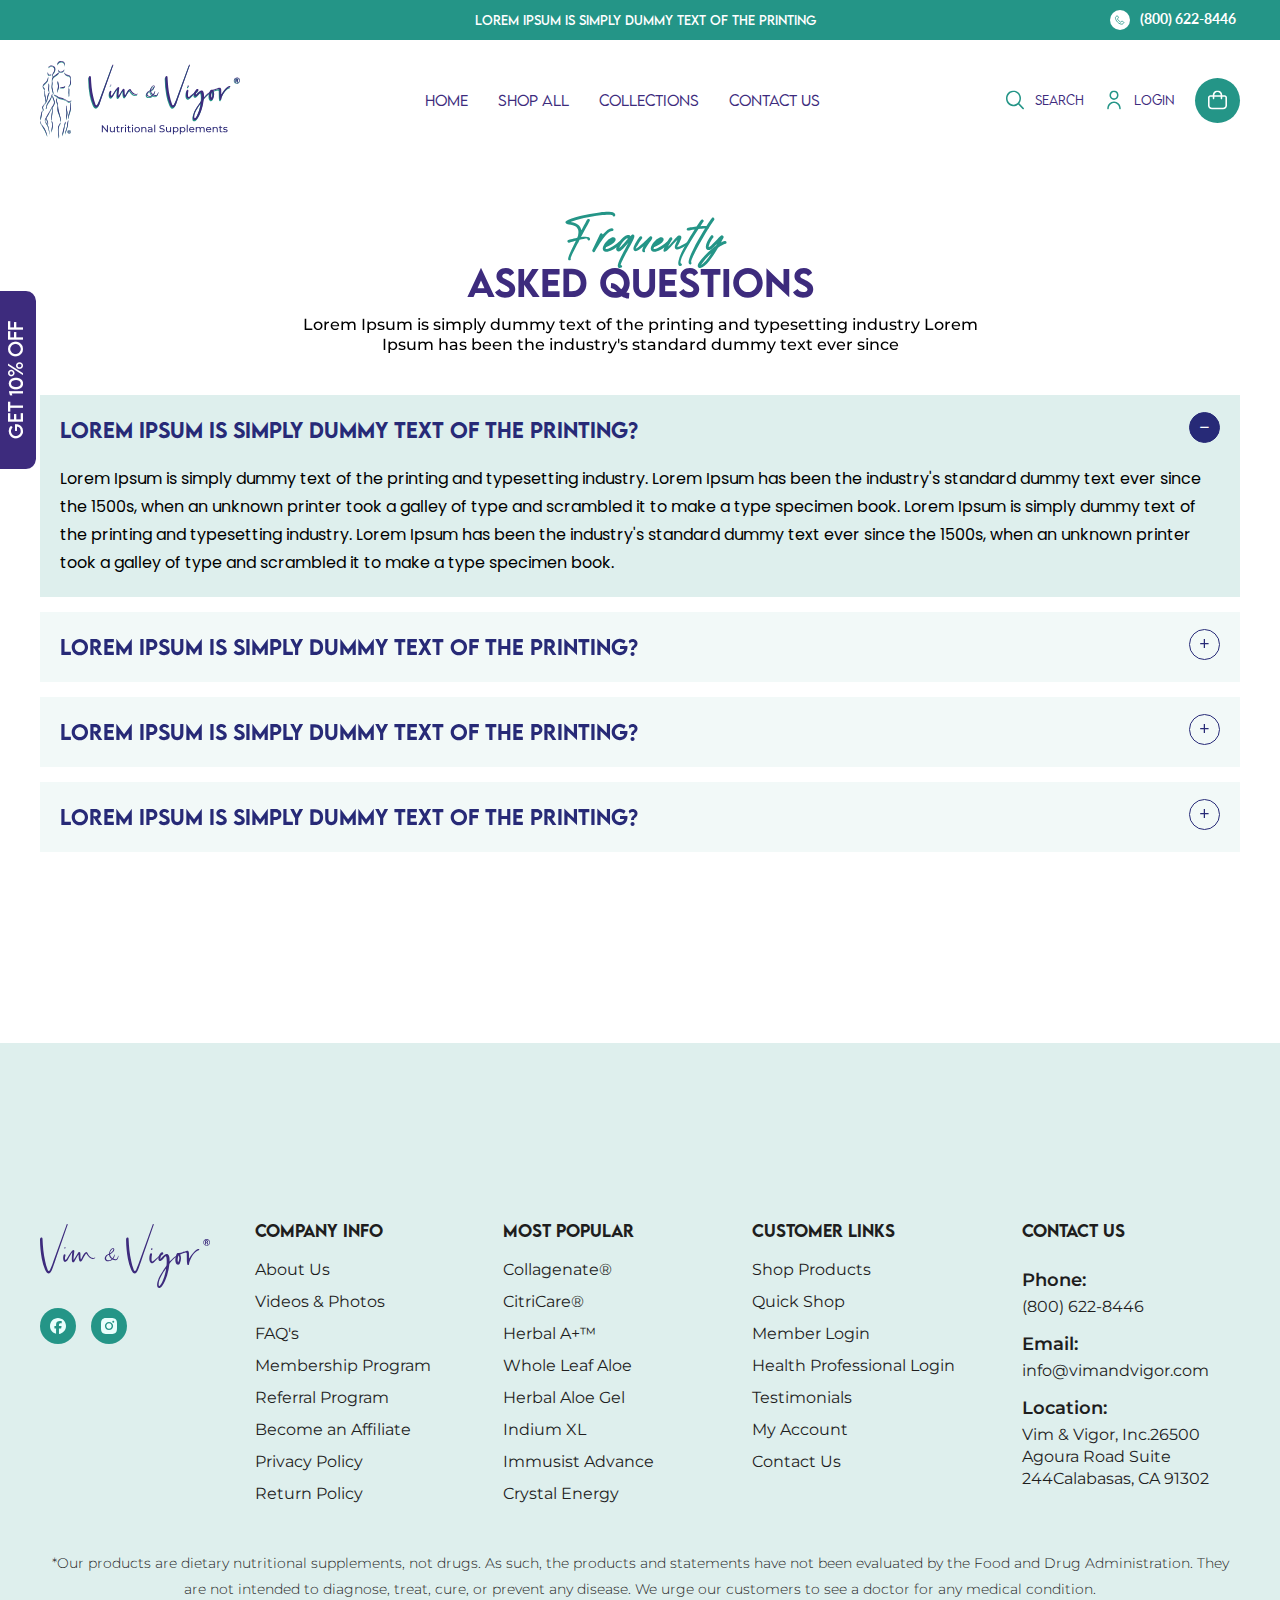
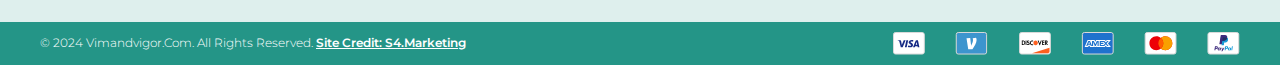
<file: FAQ'S.html>
<!DOCTYPE html>
<html lang="en">

<head>
    <meta charset="UTF-8">
    <meta name="viewport" content="width=device-width, initial-scale=1.0">
    <link href="https://unpkg.com/aos@2.3.1/dist/aos.css" rel="stylesheet">
    <link rel="preconnect" href="https://fonts.googleapis.com">
    <link rel="preconnect" href="https://fonts.gstatic.com" crossorigin>
    <link rel="stylesheet" href="Assets/Css/style.css">
    <link rel="stylesheet" href="Assets/Css/responsive.css">
    <link rel="stylesheet" href="https://cdn.jsdelivr.net/npm/@fancyapps/ui@5.0/dist/fancybox/fancybox.css" />
    <title>FAQ's</title>
</head>

<body class="template-faqs temp-site-pages">

    <!-- discountPopUp -->
    <div class="overlayForPopupDIscount" id="overlay-pop-up-discount"></div>
    <div class="popupfordiscount">
        <button id="discountButton">GET 10% OFF</button>
    </div>
    <div class="popupfordiscountWrapcontent" id="discountPopupSidefixed"
        style="background-image: url(Assets/Images/popup-bg.png);">
        <div class="popup-logo">
            <a href="#"><img src="Assets/Images/mainlogo.svg" alt=""></a>
        </div>
        <div class="pop-up-cnt">
            <h2>Get extra 10% off your first order and discounts off subsequent orders</h2>
            <div class="popup-form">
                <form action="?">
                    <input type="email" placeholder="Email Address">
                    <button type="submit">CLAIM DISCOUNT</button>
                </form>
            </div>
            <div class="close-ppup-btn" id="closepopbtn">
                <a href="#">No thanks</a>
            </div>
        </div>
        <div class="closeDicsPopUp" id="closePopup">
            <img src="Assets/Images/cloe-popup.svg" alt="">
        </div>
    </div>

    <!-- discountPopUp -->

    <!-- headerTopBar -->
    <div class="utility-bar headerTopBar">
        <div class="page-width">
            <div class="announcement-bar announcement-bar-grid">
                <div class="annnc-br-msg-pr">
                    <p class="announcement-bar-msg">
                        <span>Lorem Ipsum is simply dummy text of the printing</span>
                    </p>
                </div>

                <div class="anncmt-br-cta-pr">
                    <div class="ct-ic-ansbr">
                        <img src="Assets/Images/Call.svg" alt="">
                    </div>
                    <div class="nm-ct-ansbr">
                        <a href="tel:8006228446">(800) 622-8446</a>
                    </div>
                </div>

            </div>
            <div class="localization-wrapper">
            </div>
        </div>
    </div>
    <!-- headerTopBar -->

    <!-- mainHeader -->
    <header class="mainHeader">
        <div class="container">
            <div class="head-row">
                <div class="header-logo">
                    <a href="index.html"><img src="Assets/Images/mainlogo.svg" alt=""></a>
                </div>
                <div class="header-inline-menu">
                    <ul>
                        <li><a href="#">Home</a></li>
                        <li><a href="#">Shop All</a></li>
                        <li><a href="#">Collections</a></li>
                        <li><a href="#">Contact Us </a></li>
                    </ul>
                </div>
                <div class="header-icons">
                    <ul>
                        <li><a href="#"><img src="Assets/Images/fi-rr-search.svg" alt=""></a><span>Search</span></li>
                        <li class="loginpr"><a href="#"><img src="Assets/Images/fi-rr-user.svg"
                                    alt=""></a><span>Login</span></li>
                        <li class="cart-header"><a href="#"><img src="Assets/Images/fi-rr-shopping-bag.svg" alt=""></a>
                        </li>
                    </ul>
                </div>
            </div>
        </div>
    </header>
    <!-- mainHeader -->

    <!-- faqsMain -->
    <section class="faqsMain" data-aos="fade-up" data-aos-duration="600">
        <div class="container">
            <div class="cent-head" data-aos="fade-up" data-aos-duration="500">
                <p><em>Frequently</em></p>
                <h2>Asked Questions</h2>
                <p>Lorem Ipsum is simply dummy text of the printing and typesetting industry Lorem Ipsum has been the
                    industry's standard dummy text ever since</p>
            </div>
            <div class="faqs__row">
                <div class="faq__accordion">
                    <div class="accordion-item active">
                        <div class="accordion-item-header">
                            <div class="acc-item-head">
                                <h5>Lorem Ipsum is simply dummy text of the printing?</h5>
                            </div>
                        </div>
                        <div class="accordion-item-body">
                            <div class="accordion-item-body-content">
                                <p>Lorem Ipsum is simply dummy text of the printing and typesetting industry. Lorem
                                    Ipsum has been the industry's standard dummy text ever since the 1500s, when an
                                    unknown printer took a galley of type and scrambled it to make a type specimen book.
                                    Lorem Ipsum is simply dummy text of the printing and typesetting industry. Lorem
                                    Ipsum has been the industry's standard dummy text ever since the 1500s, when an
                                    unknown printer took a galley of type and scrambled it to make a type specimen book.
                                </p>
                            </div>
                        </div>
                    </div>
                    <div class="accordion-item ">
                        <div class="accordion-item-header">
                            <div class="acc-item-head">
                                <h5>Lorem Ipsum is simply dummy text of the printing?</h5>
                            </div>
                        </div>
                        <div class="accordion-item-body">
                            <div class="accordion-item-body-content">
                                <p>Lorem Ipsum is simply dummy text of the printing and typesetting industry. Lorem
                                    Ipsum has been the industry's standard dummy text ever since the 1500s, when an
                                    unknown printer took a galley of type and scrambled it to make a type specimen book.
                                    Lorem Ipsum is simply dummy text of the printing and typesetting industry. Lorem
                                    Ipsum has been the industry's standard dummy text ever since the 1500s, when an
                                    unknown printer took a galley of type and scrambled it to make a type specimen book.
                                </p>
                            </div>
                        </div>
                    </div>
                    <div class="accordion-item ">
                        <div class="accordion-item-header">
                            <div class="acc-item-head">
                                <h5>Lorem Ipsum is simply dummy text of the printing?</h5>
                            </div>
                        </div>
                        <div class="accordion-item-body">
                            <div class="accordion-item-body-content">
                                <p>Lorem Ipsum is simply dummy text of the printing and typesetting industry. Lorem
                                    Ipsum has been the industry's standard dummy text ever since the 1500s, when an
                                    unknown printer took a galley of type and scrambled it to make a type specimen book.
                                    Lorem Ipsum is simply dummy text of the printing and typesetting industry. Lorem
                                    Ipsum has been the industry's standard dummy text ever since the 1500s, when an
                                    unknown printer took a galley of type and scrambled it to make a type specimen book.
                                </p>
                            </div>
                        </div>
                    </div>
                    <div class="accordion-item ">
                        <div class="accordion-item-header">
                            <div class="acc-item-head">
                                <h5>Lorem Ipsum is simply dummy text of the printing?</h5>
                            </div>
                        </div>
                        <div class="accordion-item-body">
                            <div class="accordion-item-body-content">
                                <p>Lorem Ipsum is simply dummy text of the printing and typesetting industry. Lorem
                                    Ipsum has been the industry's standard dummy text ever since the 1500s, when an
                                    unknown printer took a galley of type and scrambled it to make a type specimen book.
                                    Lorem Ipsum is simply dummy text of the printing and typesetting industry. Lorem
                                    Ipsum has been the industry's standard dummy text ever since the 1500s, when an
                                    unknown printer took a galley of type and scrambled it to make a type specimen book.
                                </p>
                            </div>
                        </div>
                    </div>
                </div>
            </div>
        </div>
    </section>
    <!-- faqsMain -->

    <!-- bgWithText -->
    <div class="bgWithText">
        <div class="container">
            <div class="bg-wthtxt-row" data-aos="fade-up" data-aos-duration="700">
                <p><em>Still having doubts?</em></p>
                <a href="#"><span>Call us today:</span>
                    (800) 622-8446
                </a>
                <p>Our team will guide you in choosing the best supplements tailored to your health needs.</p>
                <p><strong>We’re confident you’ll love our products!</strong></p>
            </div>
        </div>
    </div>
    <!-- bgWithText -->

    <!-- mainFooter -->
    <footer class="mainFooter">
        <div class="footerTop">
            <div class="container">
                <div class="foot-top-row">
                    <div class="foot-logo-pr">
                        <div class="foot-logo-img">
                            <a href="#"><img src="Assets/Images/footer-logo.svg" alt=""></a>
                        </div>
                        <ul class="social-links-foot">
                            <li><a href="#"><img src="Assets/Images/Social-fb.svg" alt=""></a></li>
                            <li><a href="#"><img src="Assets/Images/social-insta.svg" alt=""></a></li>
                        </ul>
                    </div>
                    <div class="foot-links-pr">
                        <h3>Company Info</h3>
                        <ul>
                            <li><a href="#">About Us</a></li>
                            <li><a href="#">Videos & Photos</a></li>
                            <li><a href="#">FAQ's</a></li>
                            <li><a href="#">Membership Program</a></li>
                            <li><a href="#">Referral Program</a></li>
                            <li><a href="#">Become an Affiliate</a></li>
                            <li><a href="#">Privacy Policy</a></li>
                            <li><a href="#">Return Policy</a></li>
                        </ul>
                    </div>
                    <div class="foot-links-pr">
                        <h3>Most Popular</h3>
                        <ul>
                            <li><a href="vim&vigor-colagenate.html">Collagenate®</a></li>
                            <li><a href="#">CitriCare®</a></li>
                            <li><a href="#">Herbal A+™</a></li>
                            <li><a href="#">Whole Leaf Aloe</a></li>
                            <li><a href="#">Herbal Aloe Gel</a></li>
                            <li><a href="#">Indium XL</a></li>
                            <li><a href="#">Immusist Advance</a></li>
                            <li><a href="#">Crystal Energy</a></li>
                        </ul>
                    </div>
                    <div class="foot-links-pr">
                        <h3>Customer Links</h3>
                        <ul>
                            <li><a href="#">Shop Products</a></li>
                            <li><a href="#">Quick Shop</a></li>
                            <li><a href="#">Member Login</a></li>
                            <li><a href="#">Health Professional Login</a></li>
                            <li><a href="#">Testimonials</a></li>
                            <li><a href="#">My Account</a></li>
                            <li><a href="#">Contact Us</a></li>
                        </ul>
                    </div>
                    <div class="foot-links-pr">
                        <h3>contact us</h3>
                        <ul>
                            <li><a href="tel:8006228446"><span>Phone:</span>(800) 622-8446</a></li>
                            <li><a href="mailto:"><span>Email:</span>info@vimandvigor.com</a></li>
                            <li><a href="https://maps.app.goo.gl/DiHjHUoAU1cS9Vj17"><span>Location:</span>Vim & Vigor,
                                    Inc.26500 Agoura Road Suite 244Calabasas, CA 91302</a></li>
                        </ul>
                    </div>
                </div>
                <p>*Our products are dietary nutritional supplements, not drugs. As such, the products and statements
                    have not been evaluated by the Food and Drug Administration. They are not intended to diagnose,
                    treat, cure, or prevent any disease. We urge our customers to see a doctor for any medical
                    condition.</p>
            </div>
        </div>
        <div class="footerBottom">
            <div class="container">
                <div class="foot-btm-row">
                    <div class="ft-cpy-txt">
                        <p>© 2024 Vimandvigor.Com. All Rights Reserved. <a href="#">Site Credit: S4.Marketing</a></p>
                    </div>
                    <div class="ft-pay-optns">
                        <img src="Assets/Images/Visa.svg" alt="">
                        <img src="Assets/Images/Venmo.svg" alt="">
                        <img src="Assets/Images/Discover.svg" alt="">
                        <img src="Assets/Images/Amex.svg" alt="">
                        <img src="Assets/Images/Mastercard.svg" alt="">
                        <img src="Assets/Images/PayPal.svg" alt="">
                    </div>
                </div>
            </div>
        </div>
    </footer>
    <!-- mainFooter -->

    <script src="https://unpkg.com/aos@2.3.1/dist/aos.js"></script>
    <script src="https://cdn.jsdelivr.net/npm/@fancyapps/ui@5.0/dist/fancybox/fancybox.umd.js"></script>
    <script src="Assets/MainJs/script.js"></script>
</body>

</html>
</file>
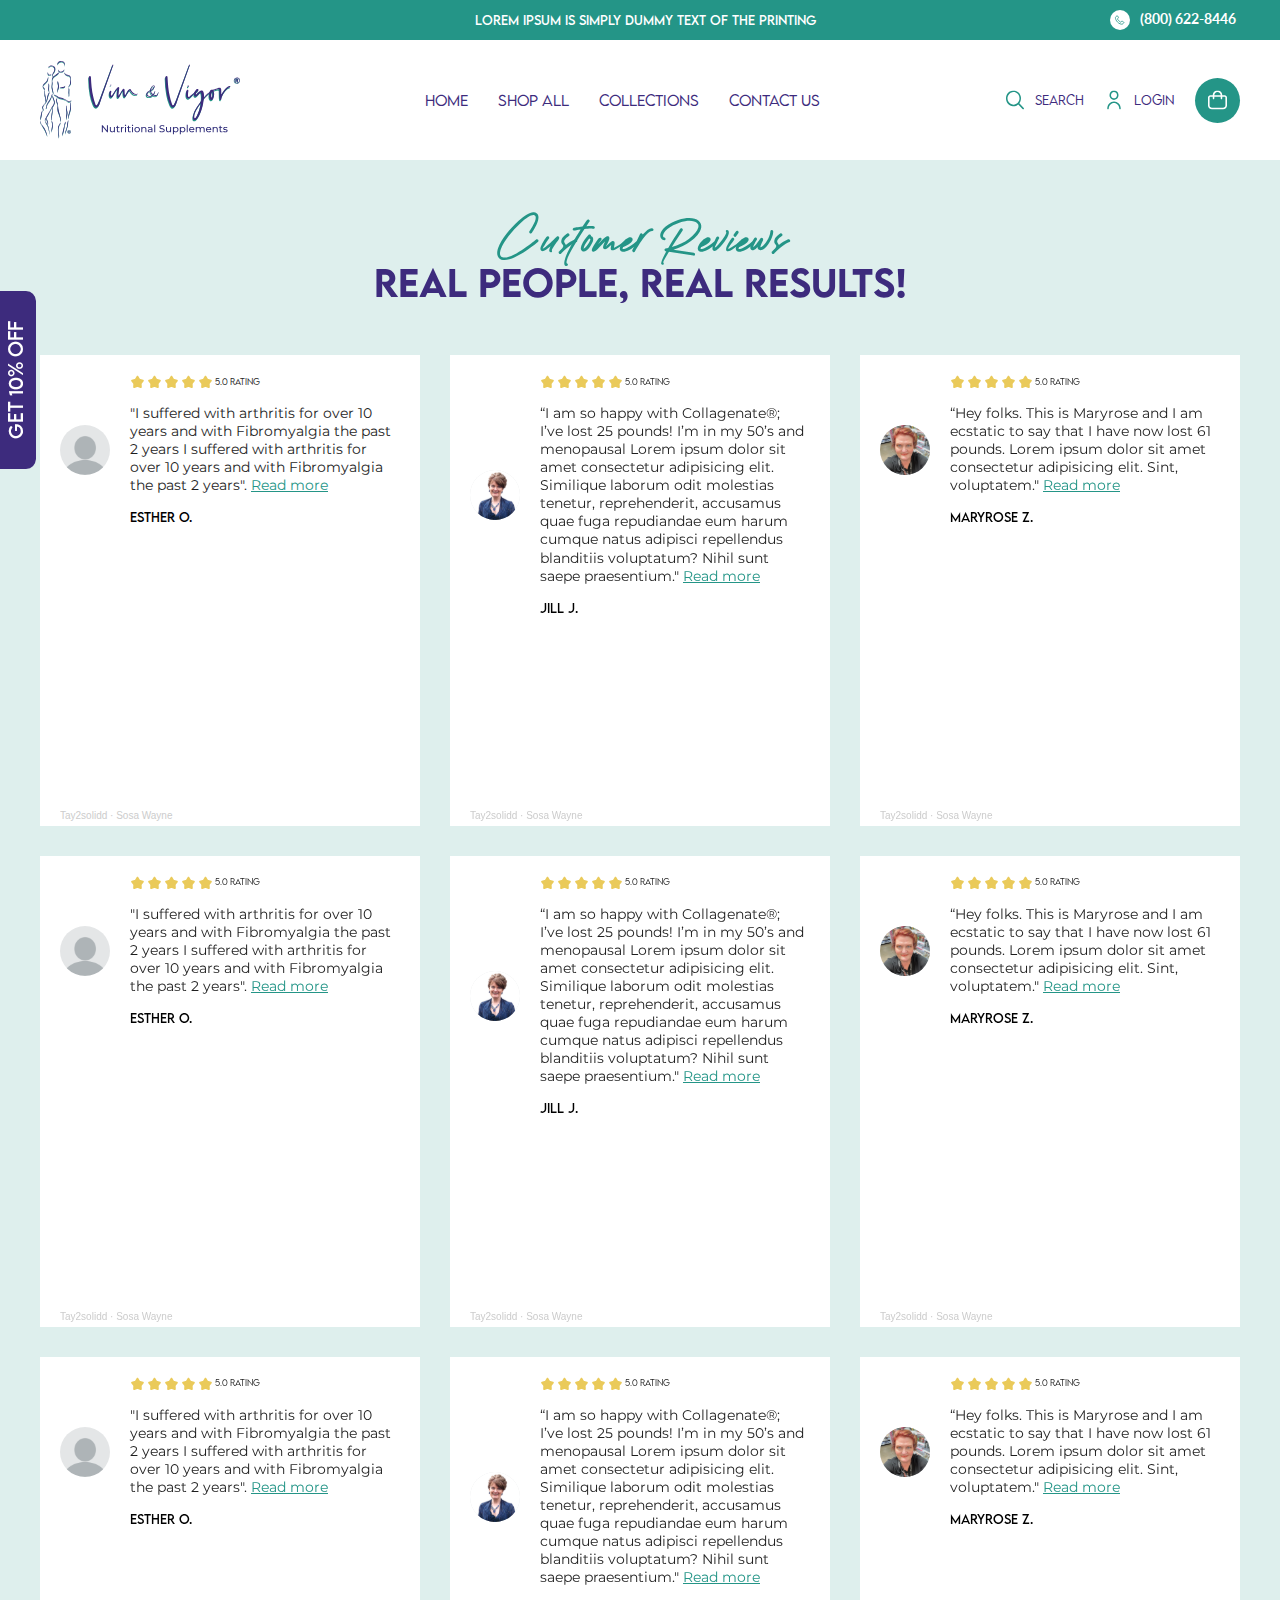
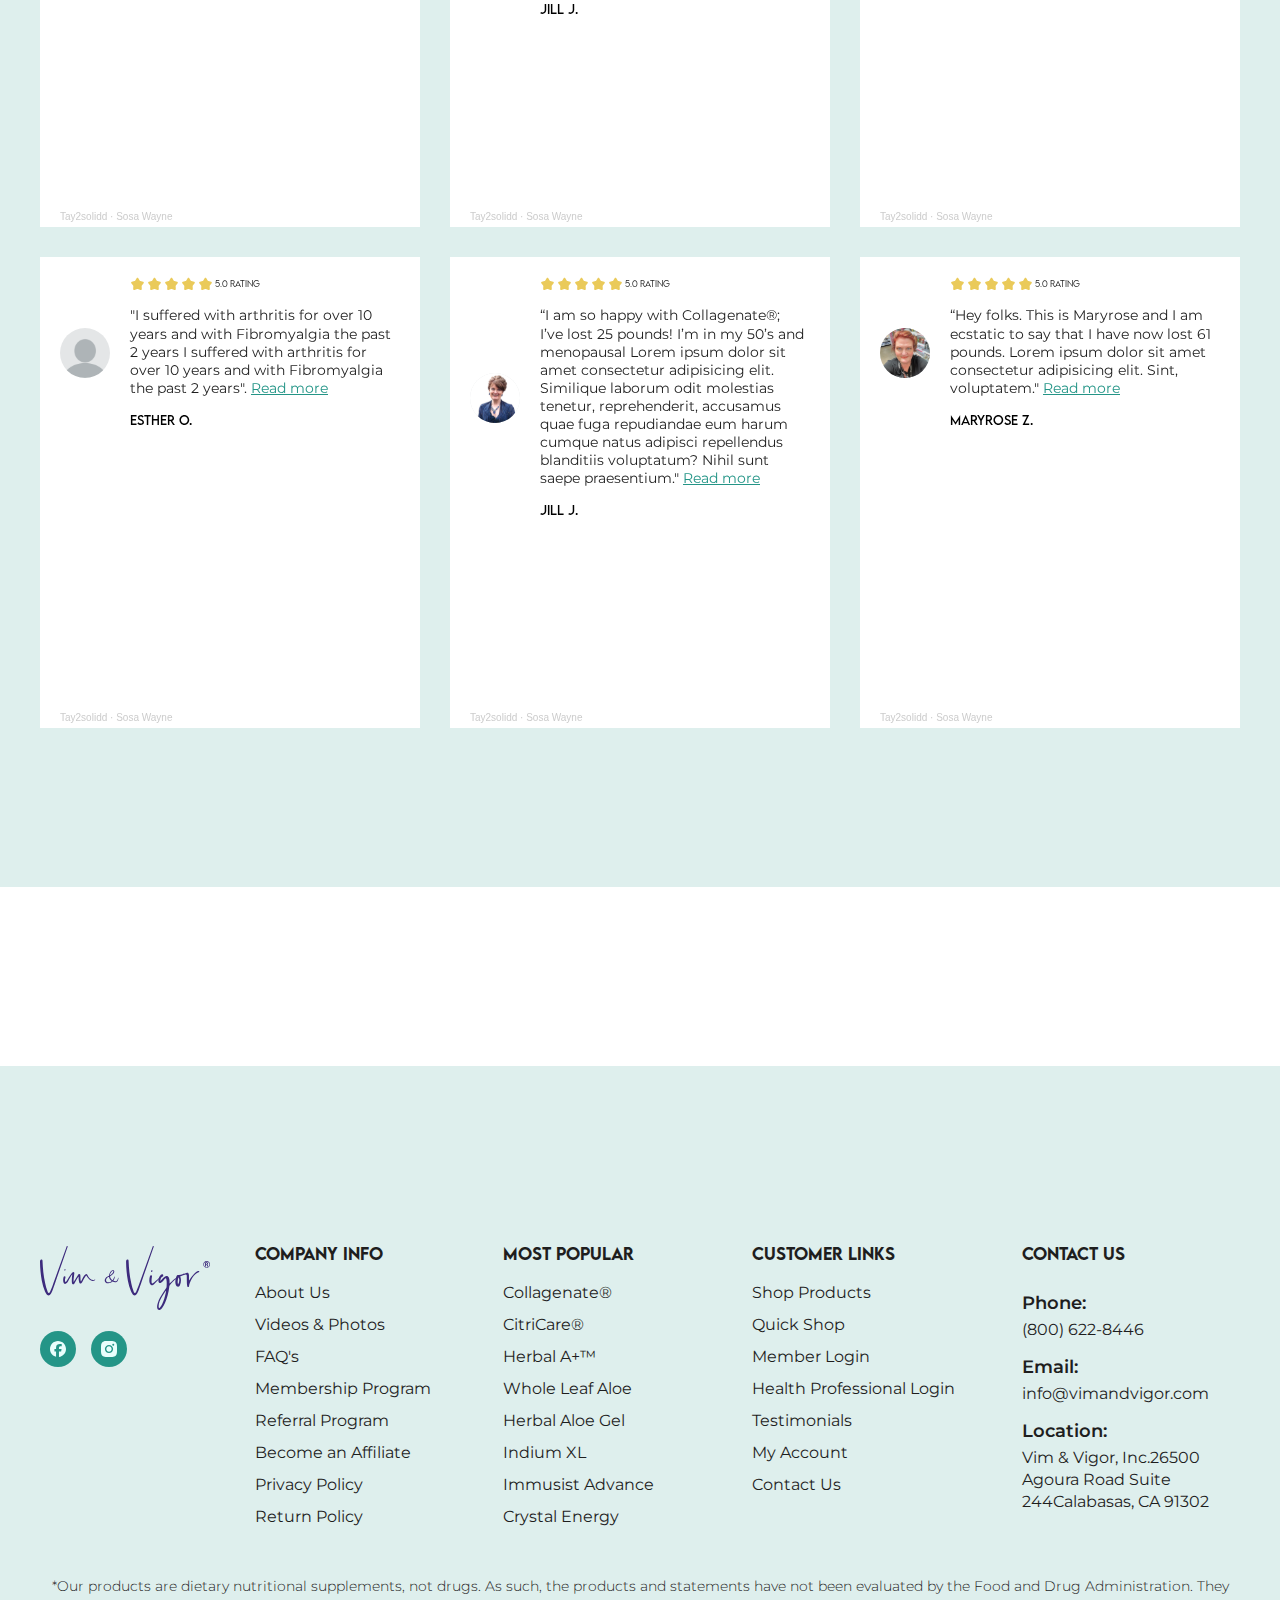
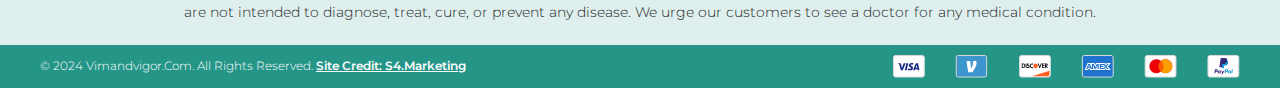
<file: reviews.html>
<!DOCTYPE html>
<html lang="en">

<head>
    <meta charset="UTF-8">
    <meta name="viewport" content="width=device-width, initial-scale=1.0">
    <link href="https://unpkg.com/aos@2.3.1/dist/aos.css" rel="stylesheet">
    <link rel="preconnect" href="https://fonts.googleapis.com">
    <link rel="preconnect" href="https://fonts.gstatic.com" crossorigin>
    <link rel="stylesheet" href="Assets/Css/style.css">
    <link rel="stylesheet" href="Assets/Css/responsive.css">
    <title>FAQ's</title>
</head>

<body class="template-reviews temp-site-pages">

    <!-- discountPopUp -->
    <div class="overlayForPopupDIscount" id="overlay-pop-up-discount"></div>
    <div class="popupfordiscount">
        <button id="discountButton">GET 10% OFF</button>
    </div>
    <div class="popupfordiscountWrapcontent" id="discountPopupSidefixed">
        <div class="popup-content">
            <h2>Congratulations!</h2>
            <p>You get 10% off your next purchase. Use code: <strong>DISCOUNT10</strong></p>
        </div>
        <div class="closeDicsPopUp" id="closePopup">
            <img src="Assets/Images/close-line.svg" alt="">
        </div>
    </div>
    <!-- discountPopUp -->

    <!-- headerTopBar -->
    <div class="utility-bar headerTopBar">
        <div class="page-width">
            <div class="announcement-bar announcement-bar-grid">
                <div class="annnc-br-msg-pr">
                    <p class="announcement-bar-msg">
                        <span>Lorem Ipsum is simply dummy text of the printing</span>
                    </p>
                </div>

                <div class="anncmt-br-cta-pr">
                    <div class="ct-ic-ansbr">
                        <img src="Assets/Images/Call.svg" alt="">
                    </div>
                    <div class="nm-ct-ansbr">
                        <a href="tel:8006228446">(800) 622-8446</a>
                    </div>
                </div>

            </div>
            <div class="localization-wrapper">
            </div>
        </div>
    </div>
    <!-- headerTopBar -->

    <!-- mainHeader -->
    <header class="mainHeader">
        <div class="container">
            <div class="head-row">
                <div class="header-logo">
                    <a href="index.html"><img src="Assets/Images/mainlogo.svg" alt=""></a>
                </div>
                <div class="header-inline-menu">
                    <ul>
                        <li><a href="#">Home</a></li>
                        <li><a href="#">Shop All</a></li>
                        <li><a href="#">Collections</a></li>
                        <li><a href="#">Contact Us </a></li>
                    </ul>
                </div>
                <div class="header-icons">
                    <ul>
                        <li><a href="#"><img src="Assets/Images/fi-rr-search.svg" alt=""></a><span>Search</span></li>
                        <li class="loginpr"><a href="#"><img src="Assets/Images/fi-rr-user.svg"
                                    alt=""></a><span>Login</span></li>
                        <li class="cart-header"><a href="#"><img src="Assets/Images/fi-rr-shopping-bag.svg" alt=""></a>
                        </li>
                    </ul>
                </div>
            </div>
        </div>
    </header>
    <!-- mainHeader -->

    <!-- customerReviewsSec -->
    <section class="customerReviewsSec">
        <div class="container">
            <div class="cent-head" data-aos="fade-up" data-aos-duration="500">
                <p><em>Customer Reviews</em></p>
                <h2>Real People, Real Results!</h2>
            </div>
            <div class="cstm-rev-row" data-aos="fade-up" data-aos-duration="700">
                <div class="review-bx">
                    <div class="rev-top">
                        <div class="rev-top-left">
                            <div class="auth-rev-img">
                                <img src="Assets/Images/auth-img-1-rev.svg" alt="">
                            </div>
                        </div>
                        <div class="rev-top-right">
                            <div class="rev-rats">
                                <img src="Assets/Images/star-rev.svg" alt="">
                                <img src="Assets/Images/star-rev.svg" alt="">
                                <img src="Assets/Images/star-rev.svg" alt="">
                                <img src="Assets/Images/star-rev.svg" alt="">
                                <img src="Assets/Images/star-rev.svg" alt="">
                                <small>5.0 Rating</small>
                            </div>
                            <div class="rev-desc">
                                <p id="text">"I suffered with arthritis for over 10 years and with Fibromyalgia the past
                                    2 years I suffered with arthritis for over 10 years and with Fibromyalgia the past
                                    2 years".</p>
                                <button class="read-more-rev">Read more</button>
                            </div>

                            <div class="auth-name-rev">
                                <h6>Esther O.</h6>
                            </div>
                        </div>
                    </div>
                    <div class="rev-btm">
                        <iframe width="100%" height="300" scrolling="no" frameborder="no" allow="autoplay"
                            src="https://w.soundcloud.com/player/?url=https%3A//api.soundcloud.com/tracks/1917184505&color=%238a8a8a&auto_play=false&hide_related=false&show_comments=true&show_user=true&show_reposts=false&show_teaser=true&visual=true"></iframe>
                        <div
                            style="font-size: 10px; color: #cccccc;line-break: anywhere;word-break: normal;overflow: hidden;white-space: nowrap;text-overflow: ellipsis; font-family: Interstate,Lucida Grande,Lucida Sans Unicode,Lucida Sans,Garuda,Verdana,Tahoma,sans-serif;font-weight: 100;">
                            <a href="https://soundcloud.com/user-232989575-458666257" title="Tay2solidd" target="_blank"
                                style="color: #cccccc; text-decoration: none;">Tay2solidd</a> · <a
                                href="https://soundcloud.com/user-232989575-458666257/sosa-wayne" title="Sosa Wayne"
                                target="_blank" style="color: #cccccc; text-decoration: none;">Sosa Wayne</a>
                        </div>
                    </div>
                </div>
                <div class="review-bx">
                    <div class="rev-top">
                        <div class="rev-top-left">
                            <div class="auth-rev-img">
                                <img src="Assets/Images/auth-img-2-rev.svg" alt="">
                            </div>
                        </div>
                        <div class="rev-top-right">
                            <div class="rev-rats">
                                <img src="Assets/Images/star-rev.svg" alt="">
                                <img src="Assets/Images/star-rev.svg" alt="">
                                <img src="Assets/Images/star-rev.svg" alt="">
                                <img src="Assets/Images/star-rev.svg" alt="">
                                <img src="Assets/Images/star-rev.svg" alt="">
                                <small>5.0 Rating</small>
                            </div>
                            <div class="rev-desc">
                                <p id="text">“I am so happy with Collagenate®; I’ve lost 25 pounds! I’m in my 50’s and
                                    menopausal
                                    Lorem ipsum dolor sit amet consectetur adipisicing elit. Similique laborum odit
                                    molestias tenetur, reprehenderit, accusamus quae fuga repudiandae eum harum cumque
                                    natus adipisci repellendus blanditiis voluptatum? Nihil sunt saepe praesentium."
                                </p>
                                <button class="read-more-rev">Read more</button>
                            </div>

                            <div class="auth-name-rev">
                                <h6>jill j.</h6>
                            </div>
                        </div>
                    </div>
                    <div class="rev-btm">
                        <iframe width="100%" height="300" scrolling="no" frameborder="no" allow="autoplay"
                            src="https://w.soundcloud.com/player/?url=https%3A//api.soundcloud.com/tracks/1917184505&color=%238a8a8a&auto_play=false&hide_related=false&show_comments=true&show_user=true&show_reposts=false&show_teaser=true&visual=true"></iframe>
                        <div
                            style="font-size: 10px; color: #cccccc;line-break: anywhere;word-break: normal;overflow: hidden;white-space: nowrap;text-overflow: ellipsis; font-family: Interstate,Lucida Grande,Lucida Sans Unicode,Lucida Sans,Garuda,Verdana,Tahoma,sans-serif;font-weight: 100;">
                            <a href="https://soundcloud.com/user-232989575-458666257" title="Tay2solidd" target="_blank"
                                style="color: #cccccc; text-decoration: none;">Tay2solidd</a> · <a
                                href="https://soundcloud.com/user-232989575-458666257/sosa-wayne" title="Sosa Wayne"
                                target="_blank" style="color: #cccccc; text-decoration: none;">Sosa Wayne</a>
                        </div>
                    </div>
                </div>
                <div class="review-bx">
                    <div class="rev-top">
                        <div class="rev-top-left">
                            <div class="auth-rev-img">
                                <img src="Assets/Images/auth-img-3-rev.svg" alt="">
                            </div>
                        </div>
                        <div class="rev-top-right">
                            <div class="rev-rats">
                                <img src="Assets/Images/star-rev.svg" alt="">
                                <img src="Assets/Images/star-rev.svg" alt="">
                                <img src="Assets/Images/star-rev.svg" alt="">
                                <img src="Assets/Images/star-rev.svg" alt="">
                                <img src="Assets/Images/star-rev.svg" alt="">
                                <small>5.0 Rating</small>
                            </div>
                            <div class="rev-desc">
                                <p id="text">“Hey folks. This is Maryrose and I am ecstatic to say that I have now lost
                                    61 pounds. Lorem ipsum dolor sit amet consectetur adipisicing elit. Sint,
                                    voluptatem."</p>
                                <button class="read-more-rev">Read more</button>
                            </div>

                            <div class="auth-name-rev">
                                <h6>Maryrose z.</h6>
                            </div>
                        </div>
                    </div>
                    <div class="rev-btm">
                        <iframe width="100%" height="300" scrolling="no" frameborder="no" allow="autoplay"
                            src="https://w.soundcloud.com/player/?url=https%3A//api.soundcloud.com/tracks/1917184505&color=%238a8a8a&auto_play=false&hide_related=false&show_comments=true&show_user=true&show_reposts=false&show_teaser=true&visual=true"></iframe>
                        <div
                            style="font-size: 10px; color: #cccccc;line-break: anywhere;word-break: normal;overflow: hidden;white-space: nowrap;text-overflow: ellipsis; font-family: Interstate,Lucida Grande,Lucida Sans Unicode,Lucida Sans,Garuda,Verdana,Tahoma,sans-serif;font-weight: 100;">
                            <a href="https://soundcloud.com/user-232989575-458666257" title="Tay2solidd" target="_blank"
                                style="color: #cccccc; text-decoration: none;">Tay2solidd</a> · <a
                                href="https://soundcloud.com/user-232989575-458666257/sosa-wayne" title="Sosa Wayne"
                                target="_blank" style="color: #cccccc; text-decoration: none;">Sosa Wayne</a>
                        </div>
                    </div>
                </div>
                <div class="review-bx">
                    <div class="rev-top">
                        <div class="rev-top-left">
                            <div class="auth-rev-img">
                                <img src="Assets/Images/auth-img-1-rev.svg" alt="">
                            </div>
                        </div>
                        <div class="rev-top-right">
                            <div class="rev-rats">
                                <img src="Assets/Images/star-rev.svg" alt="">
                                <img src="Assets/Images/star-rev.svg" alt="">
                                <img src="Assets/Images/star-rev.svg" alt="">
                                <img src="Assets/Images/star-rev.svg" alt="">
                                <img src="Assets/Images/star-rev.svg" alt="">
                                <small>5.0 Rating</small>
                            </div>
                            <div class="rev-desc">
                                <p id="text">"I suffered with arthritis for over 10 years and with Fibromyalgia the past
                                    2 years I suffered with arthritis for over 10 years and with Fibromyalgia the past
                                    2 years".</p>
                                <button class="read-more-rev">Read more</button>
                            </div>

                            <div class="auth-name-rev">
                                <h6>Esther O.</h6>
                            </div>
                        </div>
                    </div>
                    <div class="rev-btm">
                        <iframe width="100%" height="300" scrolling="no" frameborder="no" allow="autoplay"
                            src="https://w.soundcloud.com/player/?url=https%3A//api.soundcloud.com/tracks/1917184505&color=%238a8a8a&auto_play=false&hide_related=false&show_comments=true&show_user=true&show_reposts=false&show_teaser=true&visual=true"></iframe>
                        <div
                            style="font-size: 10px; color: #cccccc;line-break: anywhere;word-break: normal;overflow: hidden;white-space: nowrap;text-overflow: ellipsis; font-family: Interstate,Lucida Grande,Lucida Sans Unicode,Lucida Sans,Garuda,Verdana,Tahoma,sans-serif;font-weight: 100;">
                            <a href="https://soundcloud.com/user-232989575-458666257" title="Tay2solidd" target="_blank"
                                style="color: #cccccc; text-decoration: none;">Tay2solidd</a> · <a
                                href="https://soundcloud.com/user-232989575-458666257/sosa-wayne" title="Sosa Wayne"
                                target="_blank" style="color: #cccccc; text-decoration: none;">Sosa Wayne</a>
                        </div>
                    </div>
                </div>
                <div class="review-bx">
                    <div class="rev-top">
                        <div class="rev-top-left">
                            <div class="auth-rev-img">
                                <img src="Assets/Images/auth-img-2-rev.svg" alt="">
                            </div>
                        </div>
                        <div class="rev-top-right">
                            <div class="rev-rats">
                                <img src="Assets/Images/star-rev.svg" alt="">
                                <img src="Assets/Images/star-rev.svg" alt="">
                                <img src="Assets/Images/star-rev.svg" alt="">
                                <img src="Assets/Images/star-rev.svg" alt="">
                                <img src="Assets/Images/star-rev.svg" alt="">
                                <small>5.0 Rating</small>
                            </div>
                            <div class="rev-desc">
                                <p id="text">“I am so happy with Collagenate®; I’ve lost 25 pounds! I’m in my 50’s and
                                    menopausal
                                    Lorem ipsum dolor sit amet consectetur adipisicing elit. Similique laborum odit
                                    molestias tenetur, reprehenderit, accusamus quae fuga repudiandae eum harum cumque
                                    natus adipisci repellendus blanditiis voluptatum? Nihil sunt saepe praesentium."
                                </p>
                                <button class="read-more-rev">Read more</button>
                            </div>

                            <div class="auth-name-rev">
                                <h6>jill j.</h6>
                            </div>
                        </div>
                    </div>
                    <div class="rev-btm">
                        <iframe width="100%" height="300" scrolling="no" frameborder="no" allow="autoplay"
                            src="https://w.soundcloud.com/player/?url=https%3A//api.soundcloud.com/tracks/1917184505&color=%238a8a8a&auto_play=false&hide_related=false&show_comments=true&show_user=true&show_reposts=false&show_teaser=true&visual=true"></iframe>
                        <div
                            style="font-size: 10px; color: #cccccc;line-break: anywhere;word-break: normal;overflow: hidden;white-space: nowrap;text-overflow: ellipsis; font-family: Interstate,Lucida Grande,Lucida Sans Unicode,Lucida Sans,Garuda,Verdana,Tahoma,sans-serif;font-weight: 100;">
                            <a href="https://soundcloud.com/user-232989575-458666257" title="Tay2solidd" target="_blank"
                                style="color: #cccccc; text-decoration: none;">Tay2solidd</a> · <a
                                href="https://soundcloud.com/user-232989575-458666257/sosa-wayne" title="Sosa Wayne"
                                target="_blank" style="color: #cccccc; text-decoration: none;">Sosa Wayne</a>
                        </div>
                    </div>
                </div>
                <div class="review-bx">
                    <div class="rev-top">
                        <div class="rev-top-left">
                            <div class="auth-rev-img">
                                <img src="Assets/Images/auth-img-3-rev.svg" alt="">
                            </div>
                        </div>
                        <div class="rev-top-right">
                            <div class="rev-rats">
                                <img src="Assets/Images/star-rev.svg" alt="">
                                <img src="Assets/Images/star-rev.svg" alt="">
                                <img src="Assets/Images/star-rev.svg" alt="">
                                <img src="Assets/Images/star-rev.svg" alt="">
                                <img src="Assets/Images/star-rev.svg" alt="">
                                <small>5.0 Rating</small>
                            </div>
                            <div class="rev-desc">
                                <p id="text">“Hey folks. This is Maryrose and I am ecstatic to say that I have now lost
                                    61 pounds. Lorem ipsum dolor sit amet consectetur adipisicing elit. Sint,
                                    voluptatem."</p>
                                <button class="read-more-rev">Read more</button>
                            </div>

                            <div class="auth-name-rev">
                                <h6>Maryrose z.</h6>
                            </div>
                        </div>
                    </div>
                    <div class="rev-btm">
                        <iframe width="100%" height="300" scrolling="no" frameborder="no" allow="autoplay"
                            src="https://w.soundcloud.com/player/?url=https%3A//api.soundcloud.com/tracks/1917184505&color=%238a8a8a&auto_play=false&hide_related=false&show_comments=true&show_user=true&show_reposts=false&show_teaser=true&visual=true"></iframe>
                        <div
                            style="font-size: 10px; color: #cccccc;line-break: anywhere;word-break: normal;overflow: hidden;white-space: nowrap;text-overflow: ellipsis; font-family: Interstate,Lucida Grande,Lucida Sans Unicode,Lucida Sans,Garuda,Verdana,Tahoma,sans-serif;font-weight: 100;">
                            <a href="https://soundcloud.com/user-232989575-458666257" title="Tay2solidd" target="_blank"
                                style="color: #cccccc; text-decoration: none;">Tay2solidd</a> · <a
                                href="https://soundcloud.com/user-232989575-458666257/sosa-wayne" title="Sosa Wayne"
                                target="_blank" style="color: #cccccc; text-decoration: none;">Sosa Wayne</a>
                        </div>
                    </div>
                </div>
                <div class="review-bx">
                    <div class="rev-top">
                        <div class="rev-top-left">
                            <div class="auth-rev-img">
                                <img src="Assets/Images/auth-img-1-rev.svg" alt="">
                            </div>
                        </div>
                        <div class="rev-top-right">
                            <div class="rev-rats">
                                <img src="Assets/Images/star-rev.svg" alt="">
                                <img src="Assets/Images/star-rev.svg" alt="">
                                <img src="Assets/Images/star-rev.svg" alt="">
                                <img src="Assets/Images/star-rev.svg" alt="">
                                <img src="Assets/Images/star-rev.svg" alt="">
                                <small>5.0 Rating</small>
                            </div>
                            <div class="rev-desc">
                                <p id="text">"I suffered with arthritis for over 10 years and with Fibromyalgia the past
                                    2 years I suffered with arthritis for over 10 years and with Fibromyalgia the past
                                    2 years".</p>
                                <button class="read-more-rev">Read more</button>
                            </div>

                            <div class="auth-name-rev">
                                <h6>Esther O.</h6>
                            </div>
                        </div>
                    </div>
                    <div class="rev-btm">
                        <iframe width="100%" height="300" scrolling="no" frameborder="no" allow="autoplay"
                            src="https://w.soundcloud.com/player/?url=https%3A//api.soundcloud.com/tracks/1917184505&color=%238a8a8a&auto_play=false&hide_related=false&show_comments=true&show_user=true&show_reposts=false&show_teaser=true&visual=true"></iframe>
                        <div
                            style="font-size: 10px; color: #cccccc;line-break: anywhere;word-break: normal;overflow: hidden;white-space: nowrap;text-overflow: ellipsis; font-family: Interstate,Lucida Grande,Lucida Sans Unicode,Lucida Sans,Garuda,Verdana,Tahoma,sans-serif;font-weight: 100;">
                            <a href="https://soundcloud.com/user-232989575-458666257" title="Tay2solidd" target="_blank"
                                style="color: #cccccc; text-decoration: none;">Tay2solidd</a> · <a
                                href="https://soundcloud.com/user-232989575-458666257/sosa-wayne" title="Sosa Wayne"
                                target="_blank" style="color: #cccccc; text-decoration: none;">Sosa Wayne</a>
                        </div>
                    </div>
                </div>
                <div class="review-bx">
                    <div class="rev-top">
                        <div class="rev-top-left">
                            <div class="auth-rev-img">
                                <img src="Assets/Images/auth-img-2-rev.svg" alt="">
                            </div>
                        </div>
                        <div class="rev-top-right">
                            <div class="rev-rats">
                                <img src="Assets/Images/star-rev.svg" alt="">
                                <img src="Assets/Images/star-rev.svg" alt="">
                                <img src="Assets/Images/star-rev.svg" alt="">
                                <img src="Assets/Images/star-rev.svg" alt="">
                                <img src="Assets/Images/star-rev.svg" alt="">
                                <small>5.0 Rating</small>
                            </div>
                            <div class="rev-desc">
                                <p id="text">“I am so happy with Collagenate®; I’ve lost 25 pounds! I’m in my 50’s and
                                    menopausal
                                    Lorem ipsum dolor sit amet consectetur adipisicing elit. Similique laborum odit
                                    molestias tenetur, reprehenderit, accusamus quae fuga repudiandae eum harum cumque
                                    natus adipisci repellendus blanditiis voluptatum? Nihil sunt saepe praesentium."
                                </p>
                                <button class="read-more-rev">Read more</button>
                            </div>

                            <div class="auth-name-rev">
                                <h6>jill j.</h6>
                            </div>
                        </div>
                    </div>
                    <div class="rev-btm">
                        <iframe width="100%" height="300" scrolling="no" frameborder="no" allow="autoplay"
                            src="https://w.soundcloud.com/player/?url=https%3A//api.soundcloud.com/tracks/1917184505&color=%238a8a8a&auto_play=false&hide_related=false&show_comments=true&show_user=true&show_reposts=false&show_teaser=true&visual=true"></iframe>
                        <div
                            style="font-size: 10px; color: #cccccc;line-break: anywhere;word-break: normal;overflow: hidden;white-space: nowrap;text-overflow: ellipsis; font-family: Interstate,Lucida Grande,Lucida Sans Unicode,Lucida Sans,Garuda,Verdana,Tahoma,sans-serif;font-weight: 100;">
                            <a href="https://soundcloud.com/user-232989575-458666257" title="Tay2solidd" target="_blank"
                                style="color: #cccccc; text-decoration: none;">Tay2solidd</a> · <a
                                href="https://soundcloud.com/user-232989575-458666257/sosa-wayne" title="Sosa Wayne"
                                target="_blank" style="color: #cccccc; text-decoration: none;">Sosa Wayne</a>
                        </div>
                    </div>
                </div>
                <div class="review-bx">
                    <div class="rev-top">
                        <div class="rev-top-left">
                            <div class="auth-rev-img">
                                <img src="Assets/Images/auth-img-3-rev.svg" alt="">
                            </div>
                        </div>
                        <div class="rev-top-right">
                            <div class="rev-rats">
                                <img src="Assets/Images/star-rev.svg" alt="">
                                <img src="Assets/Images/star-rev.svg" alt="">
                                <img src="Assets/Images/star-rev.svg" alt="">
                                <img src="Assets/Images/star-rev.svg" alt="">
                                <img src="Assets/Images/star-rev.svg" alt="">
                                <small>5.0 Rating</small>
                            </div>
                            <div class="rev-desc">
                                <p id="text">“Hey folks. This is Maryrose and I am ecstatic to say that I have now lost
                                    61 pounds. Lorem ipsum dolor sit amet consectetur adipisicing elit. Sint,
                                    voluptatem."</p>
                                <button class="read-more-rev">Read more</button>
                            </div>

                            <div class="auth-name-rev">
                                <h6>Maryrose z.</h6>
                            </div>
                        </div>
                    </div>
                    <div class="rev-btm">
                        <iframe width="100%" height="300" scrolling="no" frameborder="no" allow="autoplay"
                            src="https://w.soundcloud.com/player/?url=https%3A//api.soundcloud.com/tracks/1917184505&color=%238a8a8a&auto_play=false&hide_related=false&show_comments=true&show_user=true&show_reposts=false&show_teaser=true&visual=true"></iframe>
                        <div
                            style="font-size: 10px; color: #cccccc;line-break: anywhere;word-break: normal;overflow: hidden;white-space: nowrap;text-overflow: ellipsis; font-family: Interstate,Lucida Grande,Lucida Sans Unicode,Lucida Sans,Garuda,Verdana,Tahoma,sans-serif;font-weight: 100;">
                            <a href="https://soundcloud.com/user-232989575-458666257" title="Tay2solidd" target="_blank"
                                style="color: #cccccc; text-decoration: none;">Tay2solidd</a> · <a
                                href="https://soundcloud.com/user-232989575-458666257/sosa-wayne" title="Sosa Wayne"
                                target="_blank" style="color: #cccccc; text-decoration: none;">Sosa Wayne</a>
                        </div>
                    </div>
                </div>
                <div class="review-bx">
                    <div class="rev-top">
                        <div class="rev-top-left">
                            <div class="auth-rev-img">
                                <img src="Assets/Images/auth-img-1-rev.svg" alt="">
                            </div>
                        </div>
                        <div class="rev-top-right">
                            <div class="rev-rats">
                                <img src="Assets/Images/star-rev.svg" alt="">
                                <img src="Assets/Images/star-rev.svg" alt="">
                                <img src="Assets/Images/star-rev.svg" alt="">
                                <img src="Assets/Images/star-rev.svg" alt="">
                                <img src="Assets/Images/star-rev.svg" alt="">
                                <small>5.0 Rating</small>
                            </div>
                            <div class="rev-desc">
                                <p id="text">"I suffered with arthritis for over 10 years and with Fibromyalgia the past
                                    2 years I suffered with arthritis for over 10 years and with Fibromyalgia the past
                                    2 years".</p>
                                <button class="read-more-rev">Read more</button>
                            </div>

                            <div class="auth-name-rev">
                                <h6>Esther O.</h6>
                            </div>
                        </div>
                    </div>
                    <div class="rev-btm">
                        <iframe width="100%" height="300" scrolling="no" frameborder="no" allow="autoplay"
                            src="https://w.soundcloud.com/player/?url=https%3A//api.soundcloud.com/tracks/1917184505&color=%238a8a8a&auto_play=false&hide_related=false&show_comments=true&show_user=true&show_reposts=false&show_teaser=true&visual=true"></iframe>
                        <div
                            style="font-size: 10px; color: #cccccc;line-break: anywhere;word-break: normal;overflow: hidden;white-space: nowrap;text-overflow: ellipsis; font-family: Interstate,Lucida Grande,Lucida Sans Unicode,Lucida Sans,Garuda,Verdana,Tahoma,sans-serif;font-weight: 100;">
                            <a href="https://soundcloud.com/user-232989575-458666257" title="Tay2solidd" target="_blank"
                                style="color: #cccccc; text-decoration: none;">Tay2solidd</a> · <a
                                href="https://soundcloud.com/user-232989575-458666257/sosa-wayne" title="Sosa Wayne"
                                target="_blank" style="color: #cccccc; text-decoration: none;">Sosa Wayne</a>
                        </div>
                    </div>
                </div>
                <div class="review-bx">
                    <div class="rev-top">
                        <div class="rev-top-left">
                            <div class="auth-rev-img">
                                <img src="Assets/Images/auth-img-2-rev.svg" alt="">
                            </div>
                        </div>
                        <div class="rev-top-right">
                            <div class="rev-rats">
                                <img src="Assets/Images/star-rev.svg" alt="">
                                <img src="Assets/Images/star-rev.svg" alt="">
                                <img src="Assets/Images/star-rev.svg" alt="">
                                <img src="Assets/Images/star-rev.svg" alt="">
                                <img src="Assets/Images/star-rev.svg" alt="">
                                <small>5.0 Rating</small>
                            </div>
                            <div class="rev-desc">
                                <p id="text">“I am so happy with Collagenate®; I’ve lost 25 pounds! I’m in my 50’s and
                                    menopausal
                                    Lorem ipsum dolor sit amet consectetur adipisicing elit. Similique laborum odit
                                    molestias tenetur, reprehenderit, accusamus quae fuga repudiandae eum harum cumque
                                    natus adipisci repellendus blanditiis voluptatum? Nihil sunt saepe praesentium."
                                </p>
                                <button class="read-more-rev">Read more</button>
                            </div>

                            <div class="auth-name-rev">
                                <h6>jill j.</h6>
                            </div>
                        </div>
                    </div>
                    <div class="rev-btm">
                        <iframe width="100%" height="300" scrolling="no" frameborder="no" allow="autoplay"
                            src="https://w.soundcloud.com/player/?url=https%3A//api.soundcloud.com/tracks/1917184505&color=%238a8a8a&auto_play=false&hide_related=false&show_comments=true&show_user=true&show_reposts=false&show_teaser=true&visual=true"></iframe>
                        <div
                            style="font-size: 10px; color: #cccccc;line-break: anywhere;word-break: normal;overflow: hidden;white-space: nowrap;text-overflow: ellipsis; font-family: Interstate,Lucida Grande,Lucida Sans Unicode,Lucida Sans,Garuda,Verdana,Tahoma,sans-serif;font-weight: 100;">
                            <a href="https://soundcloud.com/user-232989575-458666257" title="Tay2solidd" target="_blank"
                                style="color: #cccccc; text-decoration: none;">Tay2solidd</a> · <a
                                href="https://soundcloud.com/user-232989575-458666257/sosa-wayne" title="Sosa Wayne"
                                target="_blank" style="color: #cccccc; text-decoration: none;">Sosa Wayne</a>
                        </div>
                    </div>
                </div>
                <div class="review-bx">
                    <div class="rev-top">
                        <div class="rev-top-left">
                            <div class="auth-rev-img">
                                <img src="Assets/Images/auth-img-3-rev.svg" alt="">
                            </div>
                        </div>
                        <div class="rev-top-right">
                            <div class="rev-rats">
                                <img src="Assets/Images/star-rev.svg" alt="">
                                <img src="Assets/Images/star-rev.svg" alt="">
                                <img src="Assets/Images/star-rev.svg" alt="">
                                <img src="Assets/Images/star-rev.svg" alt="">
                                <img src="Assets/Images/star-rev.svg" alt="">
                                <small>5.0 Rating</small>
                            </div>
                            <div class="rev-desc">
                                <p id="text">“Hey folks. This is Maryrose and I am ecstatic to say that I have now lost
                                    61 pounds. Lorem ipsum dolor sit amet consectetur adipisicing elit. Sint,
                                    voluptatem."</p>
                                <button class="read-more-rev">Read more</button>
                            </div>

                            <div class="auth-name-rev">
                                <h6>Maryrose z.</h6>
                            </div>
                        </div>
                    </div>
                    <div class="rev-btm">
                        <iframe width="100%" height="300" scrolling="no" frameborder="no" allow="autoplay"
                            src="https://w.soundcloud.com/player/?url=https%3A//api.soundcloud.com/tracks/1917184505&color=%238a8a8a&auto_play=false&hide_related=false&show_comments=true&show_user=true&show_reposts=false&show_teaser=true&visual=true"></iframe>
                        <div
                            style="font-size: 10px; color: #cccccc;line-break: anywhere;word-break: normal;overflow: hidden;white-space: nowrap;text-overflow: ellipsis; font-family: Interstate,Lucida Grande,Lucida Sans Unicode,Lucida Sans,Garuda,Verdana,Tahoma,sans-serif;font-weight: 100;">
                            <a href="https://soundcloud.com/user-232989575-458666257" title="Tay2solidd" target="_blank"
                                style="color: #cccccc; text-decoration: none;">Tay2solidd</a> · <a
                                href="https://soundcloud.com/user-232989575-458666257/sosa-wayne" title="Sosa Wayne"
                                target="_blank" style="color: #cccccc; text-decoration: none;">Sosa Wayne</a>
                        </div>
                    </div>
                </div>
            </div>
            <div class="readmore-btn main-btn" data-aos="fade-up" data-aos-duration="900">
                <a href="#">View More</a>
            </div>
        </div>
    </section>
    <!-- customerReviewsSec -->

    <!-- bgWithText -->
    <div class="bgWithText">
        <div class="container">
            <div class="bg-wthtxt-row" data-aos="fade-up" data-aos-duration="700">
                <p><em>Still having doubts?</em></p>
                <a href="#"><span>Call us today:</span>
                    (800) 622-8446
                </a>
                <small>Our team will guide you in choosing the best supplements tailored to your health needs.</small>
                <p>We’re confident you’ll love our products!</p>
            </div>
        </div>
    </div>
    <!-- bgWithText -->

    <!-- mainFooter -->
    <footer class="mainFooter">
        <div class="footerTop">
            <div class="container">
                <div class="foot-top-row">
                    <div class="foot-logo-pr">
                        <div class="foot-logo-img">
                            <a href="#"><img src="Assets/Images/footer-logo.svg" alt=""></a>
                        </div>
                        <ul class="social-links-foot">
                            <li><a href="#"><img src="Assets/Images/Social-fb.svg" alt=""></a></li>
                            <li><a href="#"><img src="Assets/Images/social-insta.svg" alt=""></a></li>
                        </ul>
                    </div>
                    <div class="foot-links-pr">
                        <h3>Company Info</h3>
                        <ul>
                            <li><a href="#">About Us</a></li>
                            <li><a href="#">Videos & Photos</a></li>
                            <li><a href="#">FAQ's</a></li>
                            <li><a href="#">Membership Program</a></li>
                            <li><a href="#">Referral Program</a></li>
                            <li><a href="#">Become an Affiliate</a></li>
                            <li><a href="#">Privacy Policy</a></li>
                            <li><a href="#">Return Policy</a></li>
                        </ul>
                    </div>
                    <div class="foot-links-pr">
                        <h3>Most Popular</h3>
                        <ul>
                            <li><a href="vim&vigor-colagenate.html">Collagenate®</a></li>
                            <li><a href="#">CitriCare®</a></li>
                            <li><a href="#">Herbal A+™</a></li>
                            <li><a href="#">Whole Leaf Aloe</a></li>
                            <li><a href="#">Herbal Aloe Gel</a></li>
                            <li><a href="#">Indium XL</a></li>
                            <li><a href="#">Immusist Advance</a></li>
                            <li><a href="#">Crystal Energy</a></li>
                        </ul>
                    </div>
                    <div class="foot-links-pr">
                        <h3>Customer Links</h3>
                        <ul>
                            <li><a href="#">Shop Products</a></li>
                            <li><a href="#">Quick Shop</a></li>
                            <li><a href="#">Member Login</a></li>
                            <li><a href="#">Health Professional Login</a></li>
                            <li><a href="#">Testimonials</a></li>
                            <li><a href="#">My Account</a></li>
                            <li><a href="#">Contact Us</a></li>
                        </ul>
                    </div>
                    <div class="foot-links-pr">
                        <h3>contact us</h3>
                        <ul>
                            <li><a href="tel:8006228446"><span>Phone:</span>(800) 622-8446</a></li>
                            <li><a href="mailto:"><span>Email:</span>info@vimandvigor.com</a></li>
                            <li><a href="https://maps.app.goo.gl/DiHjHUoAU1cS9Vj17"><span>Location:</span>Vim & Vigor,
                                    Inc.26500 Agoura Road Suite 244Calabasas, CA 91302</a></li>
                        </ul>
                    </div>
                </div>
                <p>*Our products are dietary nutritional supplements, not drugs. As such, the products and statements
                    have not been evaluated by the Food and Drug Administration. They are not intended to diagnose,
                    treat, cure, or prevent any disease. We urge our customers to see a doctor for any medical
                    condition.</p>
            </div>
        </div>
        <div class="footerBottom">
            <div class="container">
                <div class="foot-btm-row">
                    <div class="ft-cpy-txt">
                        <p>© 2024 Vimandvigor.Com. All Rights Reserved. <a href="#">Site Credit: S4.Marketing</a></p>
                    </div>
                    <div class="ft-pay-optns">
                        <img src="Assets/Images/Visa.svg" alt="">
                        <img src="Assets/Images/Venmo.svg" alt="">
                        <img src="Assets/Images/Discover.svg" alt="">
                        <img src="Assets/Images/Amex.svg" alt="">
                        <img src="Assets/Images/Mastercard.svg" alt="">
                        <img src="Assets/Images/PayPal.svg" alt="">
                    </div>
                </div>
            </div>
        </div>
    </footer>
    <!-- mainFooter -->

    <script src="https://unpkg.com/aos@2.3.1/dist/aos.js"></script>
    <script src="Assets/MainJs/script.js"></script>
</body>

</html>
</file>
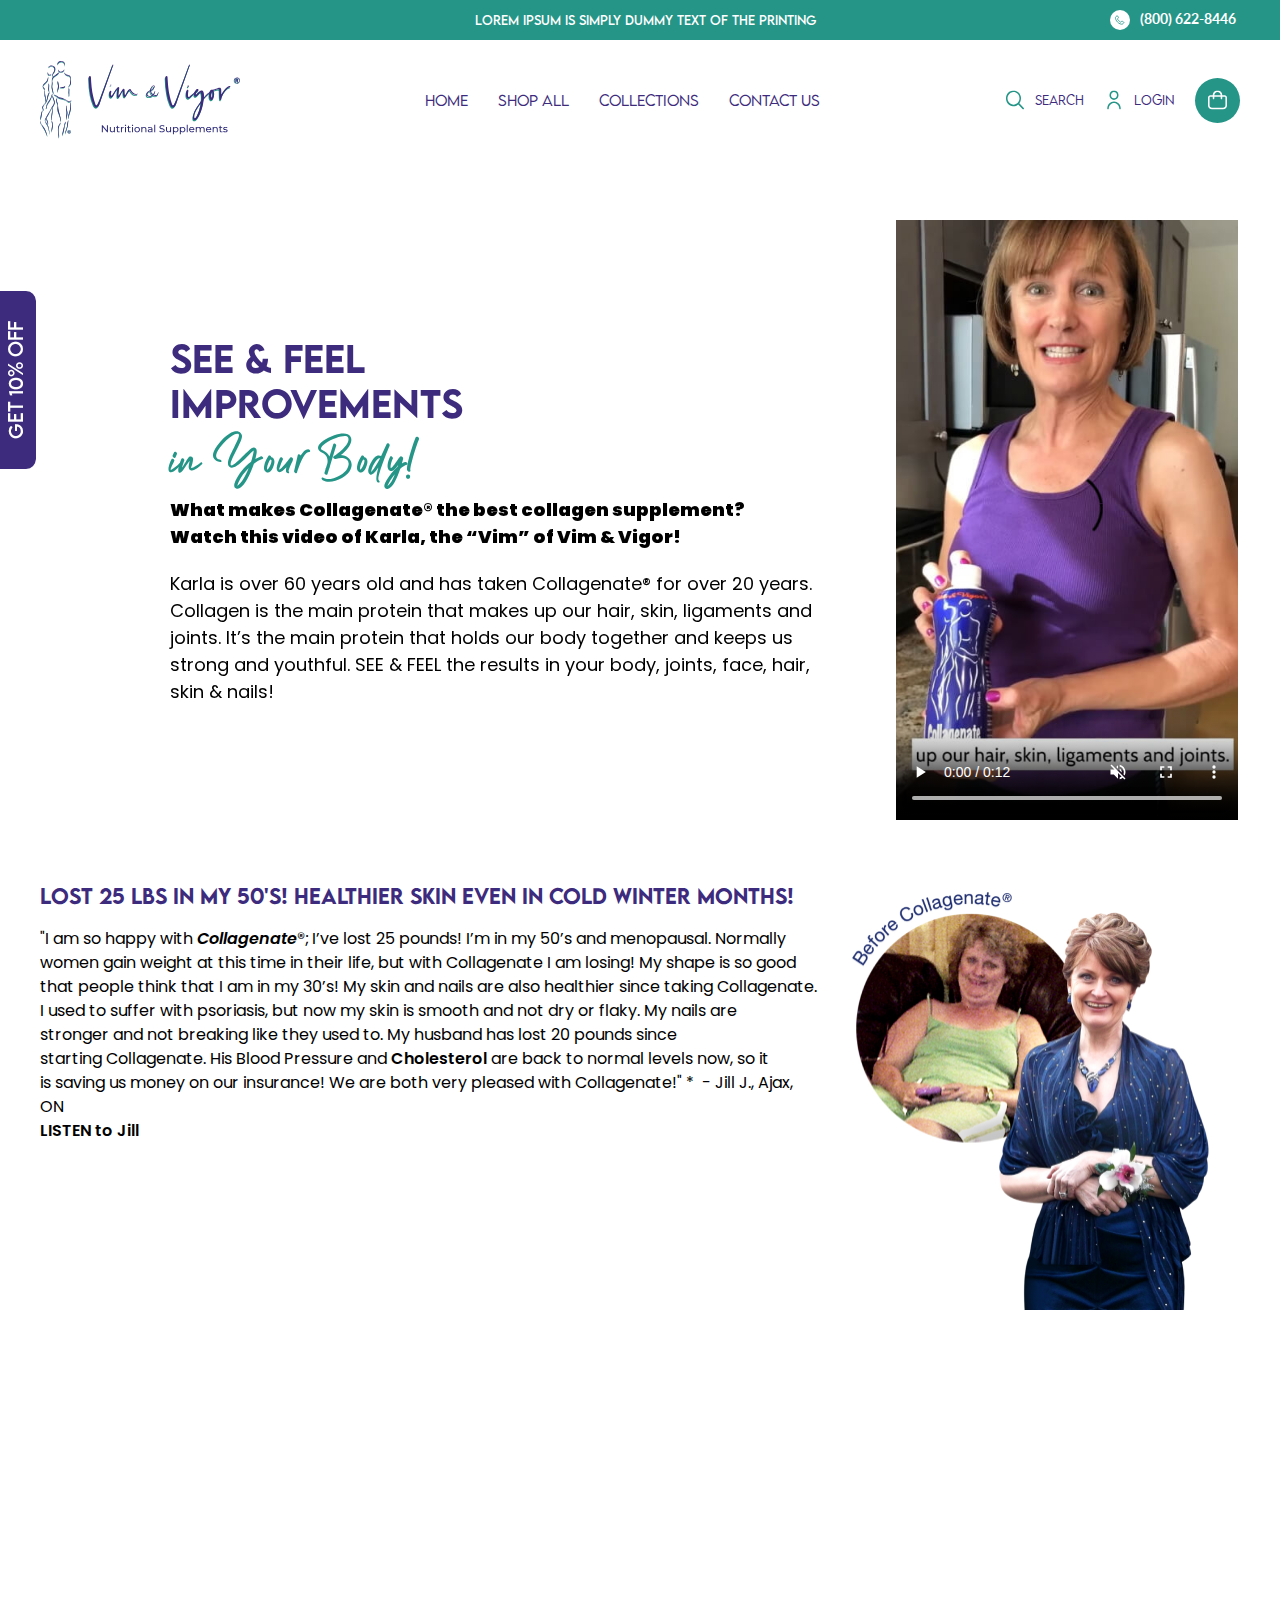
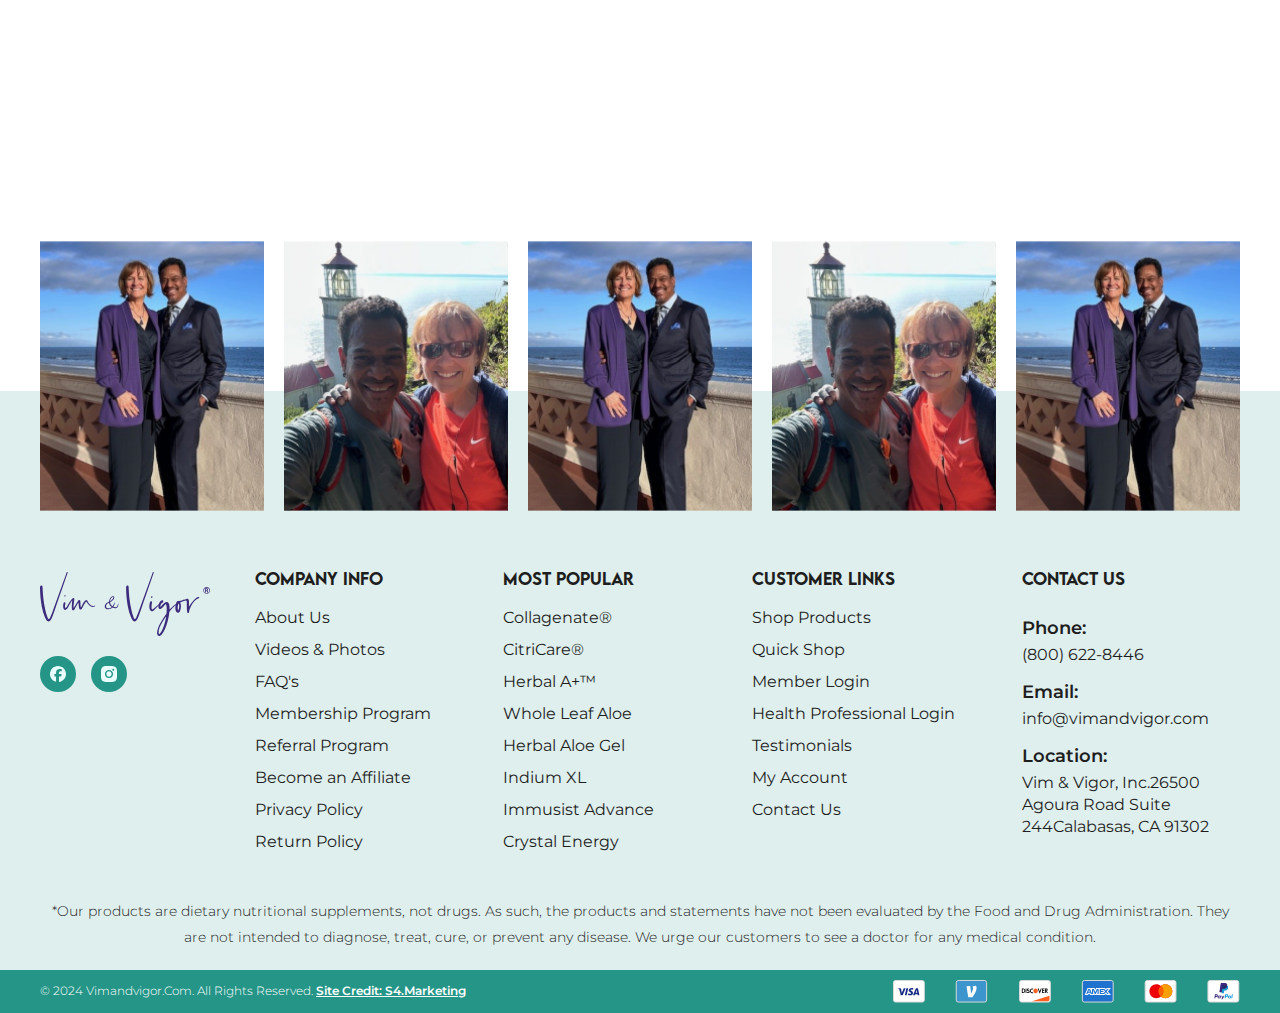
<file: section.html>
<!DOCTYPE html>
<html lang="en">

<head>
    <meta charset="UTF-8">
    <meta name="viewport" content="width=device-width, initial-scale=1.0">
    <link href="https://unpkg.com/aos@2.3.1/dist/aos.css" rel="stylesheet">
    <link rel="preconnect" href="https://fonts.googleapis.com">
    <link rel="preconnect" href="https://fonts.gstatic.com" crossorigin>
    <link rel="stylesheet" href="Assets/Css/style.css">
    <link rel="stylesheet" href="Assets/Css/responsive.css">
    <link rel="stylesheet" href="https://cdn.jsdelivr.net/npm/@fancyapps/ui@5.0/dist/fancybox/fancybox.css" />
    <title>FAQ's</title>
</head>

<body class="template-faqs temp-site-pages">

    <!-- discountPopUp -->
    <div class="overlayForPopupDIscount" id="overlay-pop-up-discount"></div>
    <div class="popupfordiscount">
        <button id="discountButton">GET 10% OFF</button>
    </div>
    <div class="popupfordiscountWrapcontent" id="discountPopupSidefixed"
        style="background-image: url(Assets/Images/popup-bg.png);">
        <div class="popup-logo">
            <a href="#"><img src="Assets/Images/mainlogo.svg" alt=""></a>
        </div>
        <div class="pop-up-cnt">
            <h2>Get extra 10% off your first order and discounts off subsequent orders</h2>
            <div class="popup-form">
                <form action="?">
                    <input type="email" placeholder="Email Address">
                    <button type="submit">CLAIM DISCOUNT</button>
                </form>
            </div>
            <div class="close-ppup-btn" id="closepopbtn">
                <a href="#">No thanks</a>
            </div>
        </div>
        <div class="closeDicsPopUp" id="closePopup">
            <img src="Assets/Images/cloe-popup.svg" alt="">
        </div>
    </div>

    <!-- discountPopUp -->

    <!-- headerTopBar -->
    <div class="utility-bar headerTopBar">
        <div class="page-width">
            <div class="announcement-bar announcement-bar-grid">
                <div class="annnc-br-msg-pr">
                    <p class="announcement-bar-msg">
                        <span>Lorem Ipsum is simply dummy text of the printing</span>
                    </p>
                </div>

                <div class="anncmt-br-cta-pr">
                    <div class="ct-ic-ansbr">
                        <img src="Assets/Images/Call.svg" alt="">
                    </div>
                    <div class="nm-ct-ansbr">
                        <a href="tel:8006228446">(800) 622-8446</a>
                    </div>
                </div>

            </div>
            <div class="localization-wrapper">
            </div>
        </div>
    </div>
    <!-- headerTopBar -->

    <!-- mainHeader -->
    <header class="mainHeader">
        <div class="container">
            <div class="head-row">
                <div class="header-logo">
                    <a href="index.html"><img src="Assets/Images/mainlogo.svg" alt=""></a>
                </div>
                <div class="header-inline-menu">
                    <ul>
                        <li><a href="#">Home</a></li>
                        <li><a href="#">Shop All</a></li>
                        <li><a href="#">Collections</a></li>
                        <li><a href="#">Contact Us </a></li>
                    </ul>
                </div>
                <div class="header-icons">
                    <ul>
                        <li><a href="#"><img src="Assets/Images/fi-rr-search.svg" alt=""></a><span>Search</span></li>
                        <li class="loginpr"><a href="#"><img src="Assets/Images/fi-rr-user.svg"
                                    alt=""></a><span>Login</span></li>
                        <li class="cart-header"><a href="#"><img src="Assets/Images/fi-rr-shopping-bag.svg" alt=""></a>
                        </li>
                    </ul>
                </div>
            </div>
        </div>
    </header>
    <!-- mainHeader -->

    <!-- videoWithContent -->
    <section class="videoWithContent ">
        <div class="container">
            <div class="vid-wth-cnt-row">
                <div class="vid-wth-cnt-content" data-aos="fade-up" data-aos-duration="600">
                    <h2>SEE & FEEL <br> IMPROVEMENTS <em>in Your Body!</em> </h2>
                    <p><strong>What makes Collagenate® the best collagen supplement?  Watch this video of Karla, the
                            “Vim” of Vim & Vigor!</strong></p>
                    <p>Karla is over 60 years old and has taken Collagenate® for over 20 years. Collagen is the main
                        protein that makes up our hair, skin, ligaments and joints. It’s the main protein that holds our
                        body together and keeps us strong and youthful. SEE & FEEL the results in your body, joints,
                        face, hair, skin & nails!</p>
                </div>
                <div class="vid-wth-cnt-vid" data-aos="fade-up" data-aos-duration="500">
                    <video src="Assets/Images/movie.mp4" poster="Assets/Images/karla-poster.jpg" muted controls></video>
                </div>
            </div>
        </div>
    </section>
    <!-- videoWithContent -->

    <section class="rev-bx-main">
        <div class="container">
            <div class="rev-bx-row-pr">
                <div class="revbx-man">
                    <div class="rev-bxmn-cnt">
                        <h2>Lost 25 lbs in my 50's! Healthier Skin even in Cold Winter Months!</h2>
                        <p>"I am so happy with <em>Collagenate</em>®; I’ve lost 25 pounds! I’m in my 50’s and
                            menopausal. Normally women gain weight at this time in their life, but with Collagenate I am
                            losing! My shape is so good that people think that I am in my 30’s! My skin and nails are
                            also healthier since taking Collagenate. I used to suffer with psoriasis, but now my skin is
                            smooth and not dry or flaky. My nails are stronger and not breaking like they used
                            to. My husband has lost 20 pounds since starting Collagenate. His Blood
                            Pressure and <strong>Cholesterol</strong> are back to normal levels now, so it is saving us
                            money on our
                            insurance! We are both very pleased with Collagenate!" * 
                            - Jill J., Ajax, ON
                            <span>LISTEN to Jill</span>
                        </p>
                    </div>
                    <div class="rev-bxmn-img">
                        <img src="Assets/Images/imgRev-1.png" alt="">
                    </div>
                    <div class="rev-bxmn-review">
                        <iframe width="100%" height="300" scrolling="no" frameborder="no" allow="autoplay"
                            src="https://w.soundcloud.com/player/?url=https%3A//api.soundcloud.com/tracks/1917184505&color=%238a8a8a&auto_play=false&hide_related=false&show_comments=true&show_user=true&show_reposts=false&show_teaser=true&visual=true"></iframe>
                    </div>
                </div>
            </div>
        </div>
    </section>

    <!-- bgWithText -->
    <div class="bgWithText">
        <div class="container">
            <div class="bg-wthtxt-row" data-aos="fade-up" data-aos-duration="700">
                <p><em>Still having doubts?</em></p>
                <a href="#"><span>Call us today:</span>
                    (800) 622-8446
                </a>
                <p>Our team will guide you in choosing the best supplements tailored to your health needs.</p>
                <p><strong>We’re confident you’ll love our products!</strong></p>
            </div>
        </div>
    </div>
    <!-- bgWithText -->

    <section class="fancybx-gall">
        <div class="container">
            <div class="fancy-bx-row">
                <a href="Assets/Images/gall-fncy-1.png" class="gall-item" data-fancybox="gallery">
                    <img src="Assets/Images/gall-fncy-1.png" />
                </a>
                <a href="Assets/Images/gall-fncy-2.png" class="gall-item" data-fancybox="gallery">
                    <img src="Assets/Images/gall-fncy-2.png" />
                </a>
                <a href="Assets/Images/gall-fncy-1.png" class="gall-item" data-fancybox="gallery">
                    <img src="Assets/Images/gall-fncy-1.png" />
                </a>
                <a href="Assets/Images/gall-fncy-2.png" class="gall-item" data-fancybox="gallery">
                    <img src="Assets/Images/gall-fncy-2.png" />
                </a>
                <a href="Assets/Images/gall-fncy-1.png" class="gall-item" data-fancybox="gallery">
                    <img src="Assets/Images/gall-fncy-1.png" />
                </a>
            </div>
        </div>
    </section>

    <!-- mainFooter -->
    <footer class="mainFooter">
        <div class="footerTop">
            <div class="container">
                <div class="foot-top-row">
                    <div class="foot-logo-pr">
                        <div class="foot-logo-img">
                            <a href="#"><img src="Assets/Images/footer-logo.svg" alt=""></a>
                        </div>
                        <ul class="social-links-foot">
                            <li><a href="#"><img src="Assets/Images/Social-fb.svg" alt=""></a></li>
                            <li><a href="#"><img src="Assets/Images/social-insta.svg" alt=""></a></li>
                        </ul>
                    </div>
                    <div class="foot-links-pr">
                        <h3>Company Info</h3>
                        <ul>
                            <li><a href="#">About Us</a></li>
                            <li><a href="#">Videos & Photos</a></li>
                            <li><a href="#">FAQ's</a></li>
                            <li><a href="#">Membership Program</a></li>
                            <li><a href="#">Referral Program</a></li>
                            <li><a href="#">Become an Affiliate</a></li>
                            <li><a href="#">Privacy Policy</a></li>
                            <li><a href="#">Return Policy</a></li>
                        </ul>
                    </div>
                    <div class="foot-links-pr">
                        <h3>Most Popular</h3>
                        <ul>
                            <li><a href="vim&vigor-colagenate.html">Collagenate®</a></li>
                            <li><a href="#">CitriCare®</a></li>
                            <li><a href="#">Herbal A+™</a></li>
                            <li><a href="#">Whole Leaf Aloe</a></li>
                            <li><a href="#">Herbal Aloe Gel</a></li>
                            <li><a href="#">Indium XL</a></li>
                            <li><a href="#">Immusist Advance</a></li>
                            <li><a href="#">Crystal Energy</a></li>
                        </ul>
                    </div>
                    <div class="foot-links-pr">
                        <h3>Customer Links</h3>
                        <ul>
                            <li><a href="#">Shop Products</a></li>
                            <li><a href="#">Quick Shop</a></li>
                            <li><a href="#">Member Login</a></li>
                            <li><a href="#">Health Professional Login</a></li>
                            <li><a href="#">Testimonials</a></li>
                            <li><a href="#">My Account</a></li>
                            <li><a href="#">Contact Us</a></li>
                        </ul>
                    </div>
                    <div class="foot-links-pr">
                        <h3>contact us</h3>
                        <ul>
                            <li><a href="tel:8006228446"><span>Phone:</span>(800) 622-8446</a></li>
                            <li><a href="mailto:"><span>Email:</span>info@vimandvigor.com</a></li>
                            <li><a href="https://maps.app.goo.gl/DiHjHUoAU1cS9Vj17"><span>Location:</span>Vim & Vigor,
                                    Inc.26500 Agoura Road Suite 244Calabasas, CA 91302</a></li>
                        </ul>
                    </div>
                </div>
                <p>*Our products are dietary nutritional supplements, not drugs. As such, the products and statements
                    have not been evaluated by the Food and Drug Administration. They are not intended to diagnose,
                    treat, cure, or prevent any disease. We urge our customers to see a doctor for any medical
                    condition.</p>
            </div>
        </div>
        <div class="footerBottom">
            <div class="container">
                <div class="foot-btm-row">
                    <div class="ft-cpy-txt">
                        <p>© 2024 Vimandvigor.Com. All Rights Reserved. <a href="#">Site Credit: S4.Marketing</a></p>
                    </div>
                    <div class="ft-pay-optns">
                        <img src="Assets/Images/Visa.svg" alt="">
                        <img src="Assets/Images/Venmo.svg" alt="">
                        <img src="Assets/Images/Discover.svg" alt="">
                        <img src="Assets/Images/Amex.svg" alt="">
                        <img src="Assets/Images/Mastercard.svg" alt="">
                        <img src="Assets/Images/PayPal.svg" alt="">
                    </div>
                </div>
            </div>
        </div>
    </footer>
    <!-- mainFooter -->

    <script src="https://unpkg.com/aos@2.3.1/dist/aos.js"></script>
    <script src="https://cdn.jsdelivr.net/npm/@fancyapps/ui@5.0/dist/fancybox/fancybox.umd.js"></script>
    <script src="Assets/MainJs/script.js"></script>
</body>

</html>
</file>
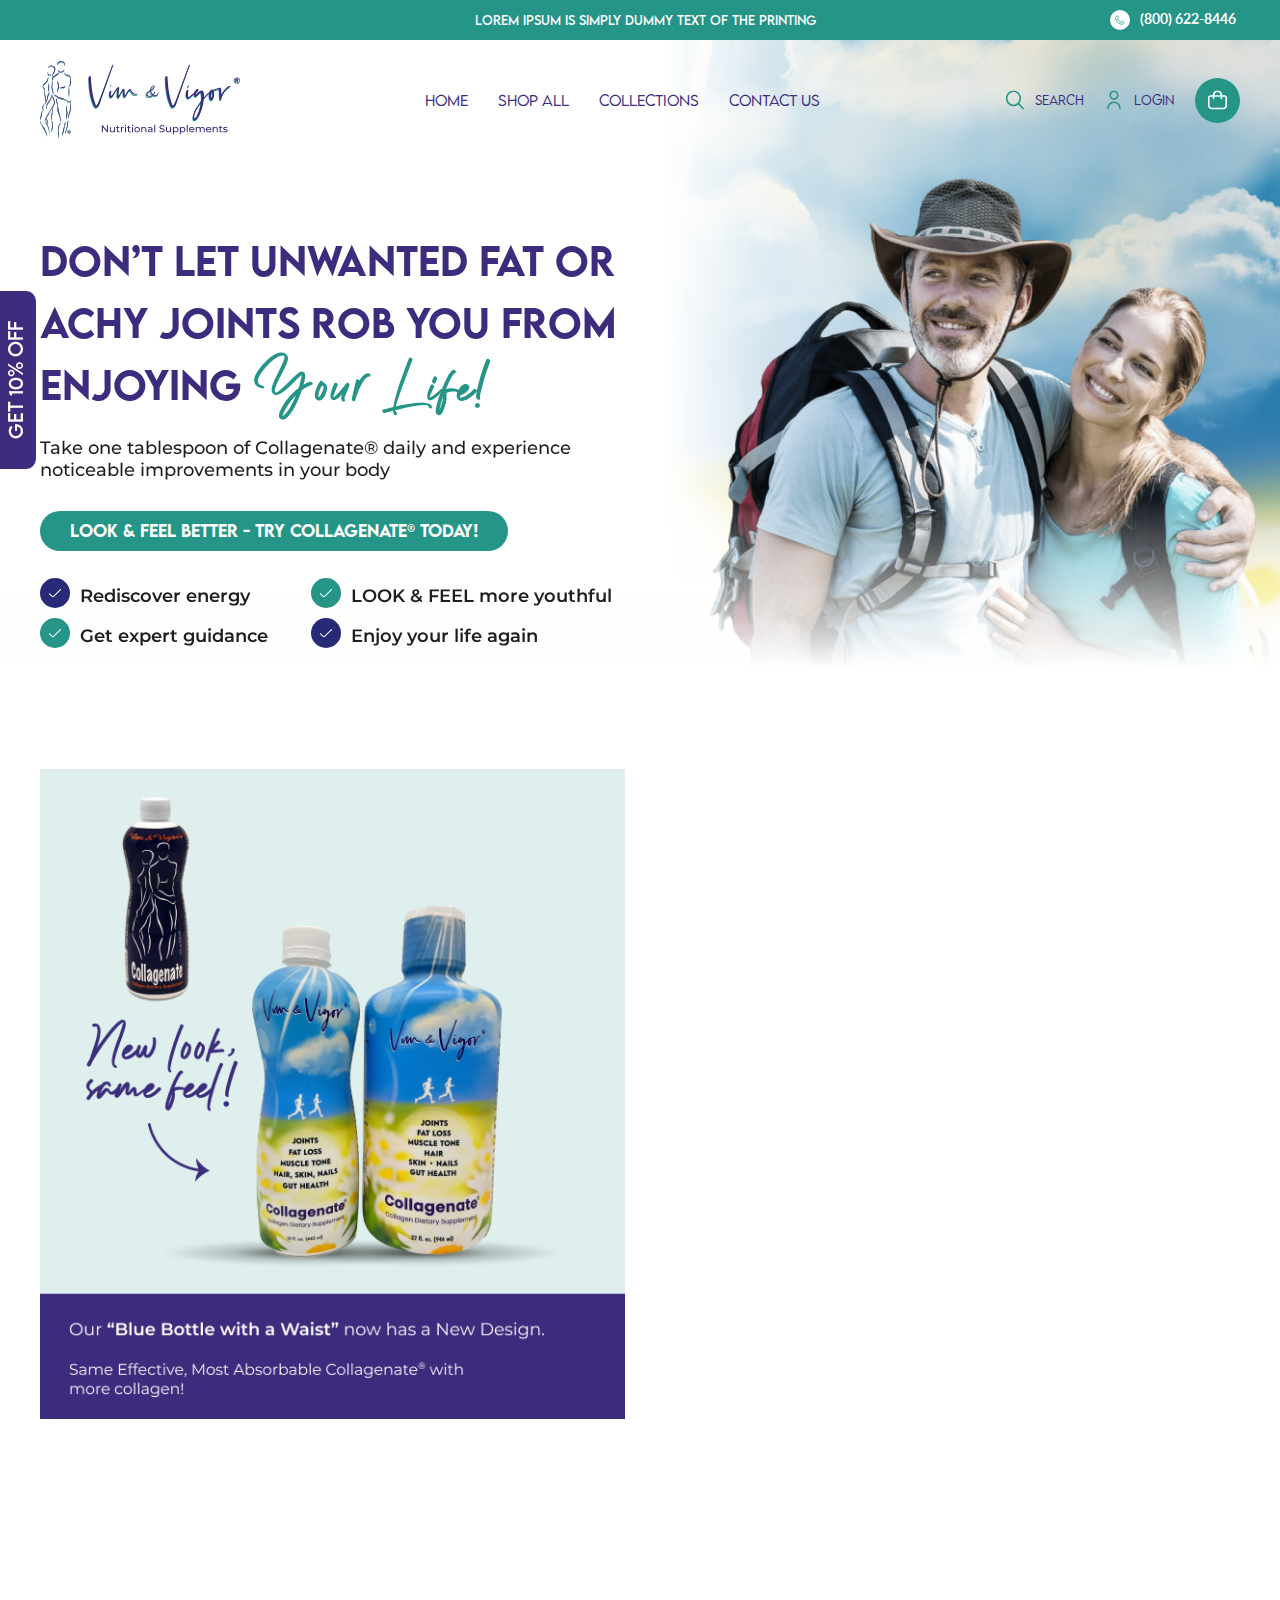
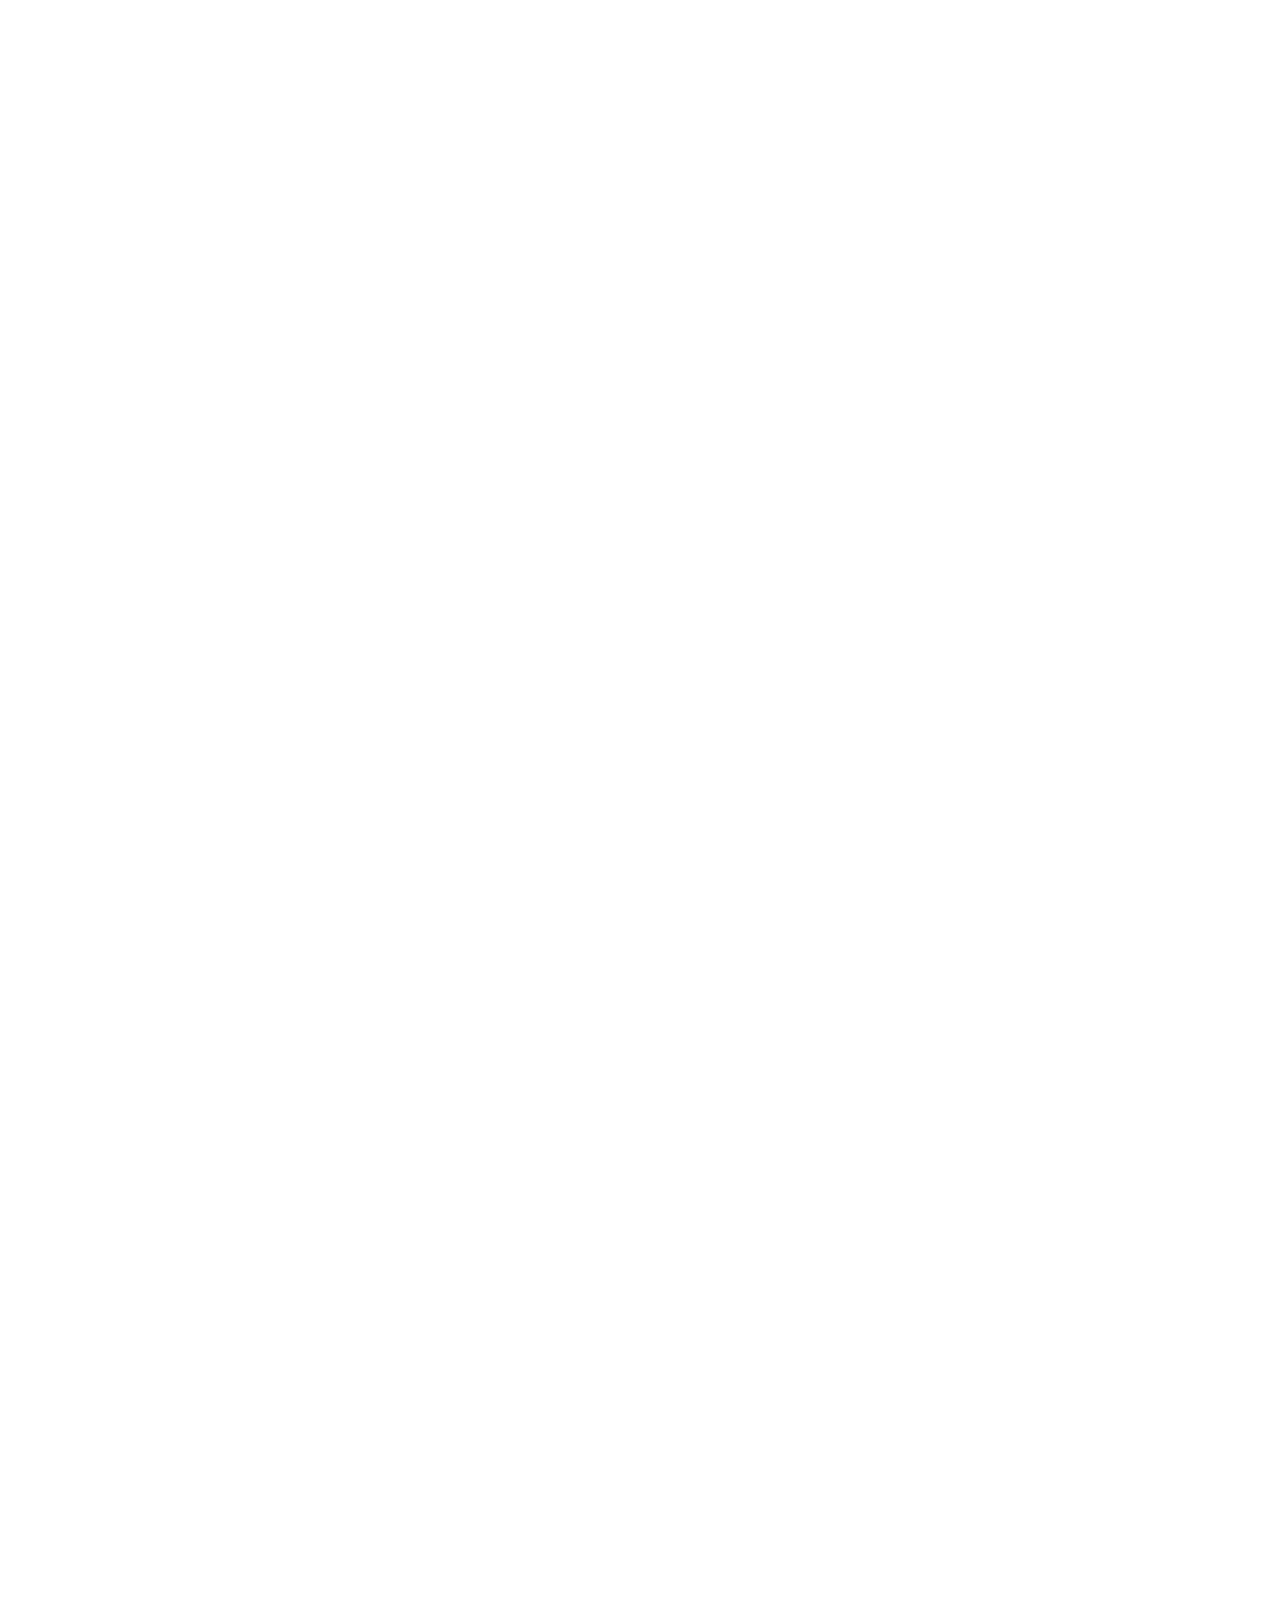
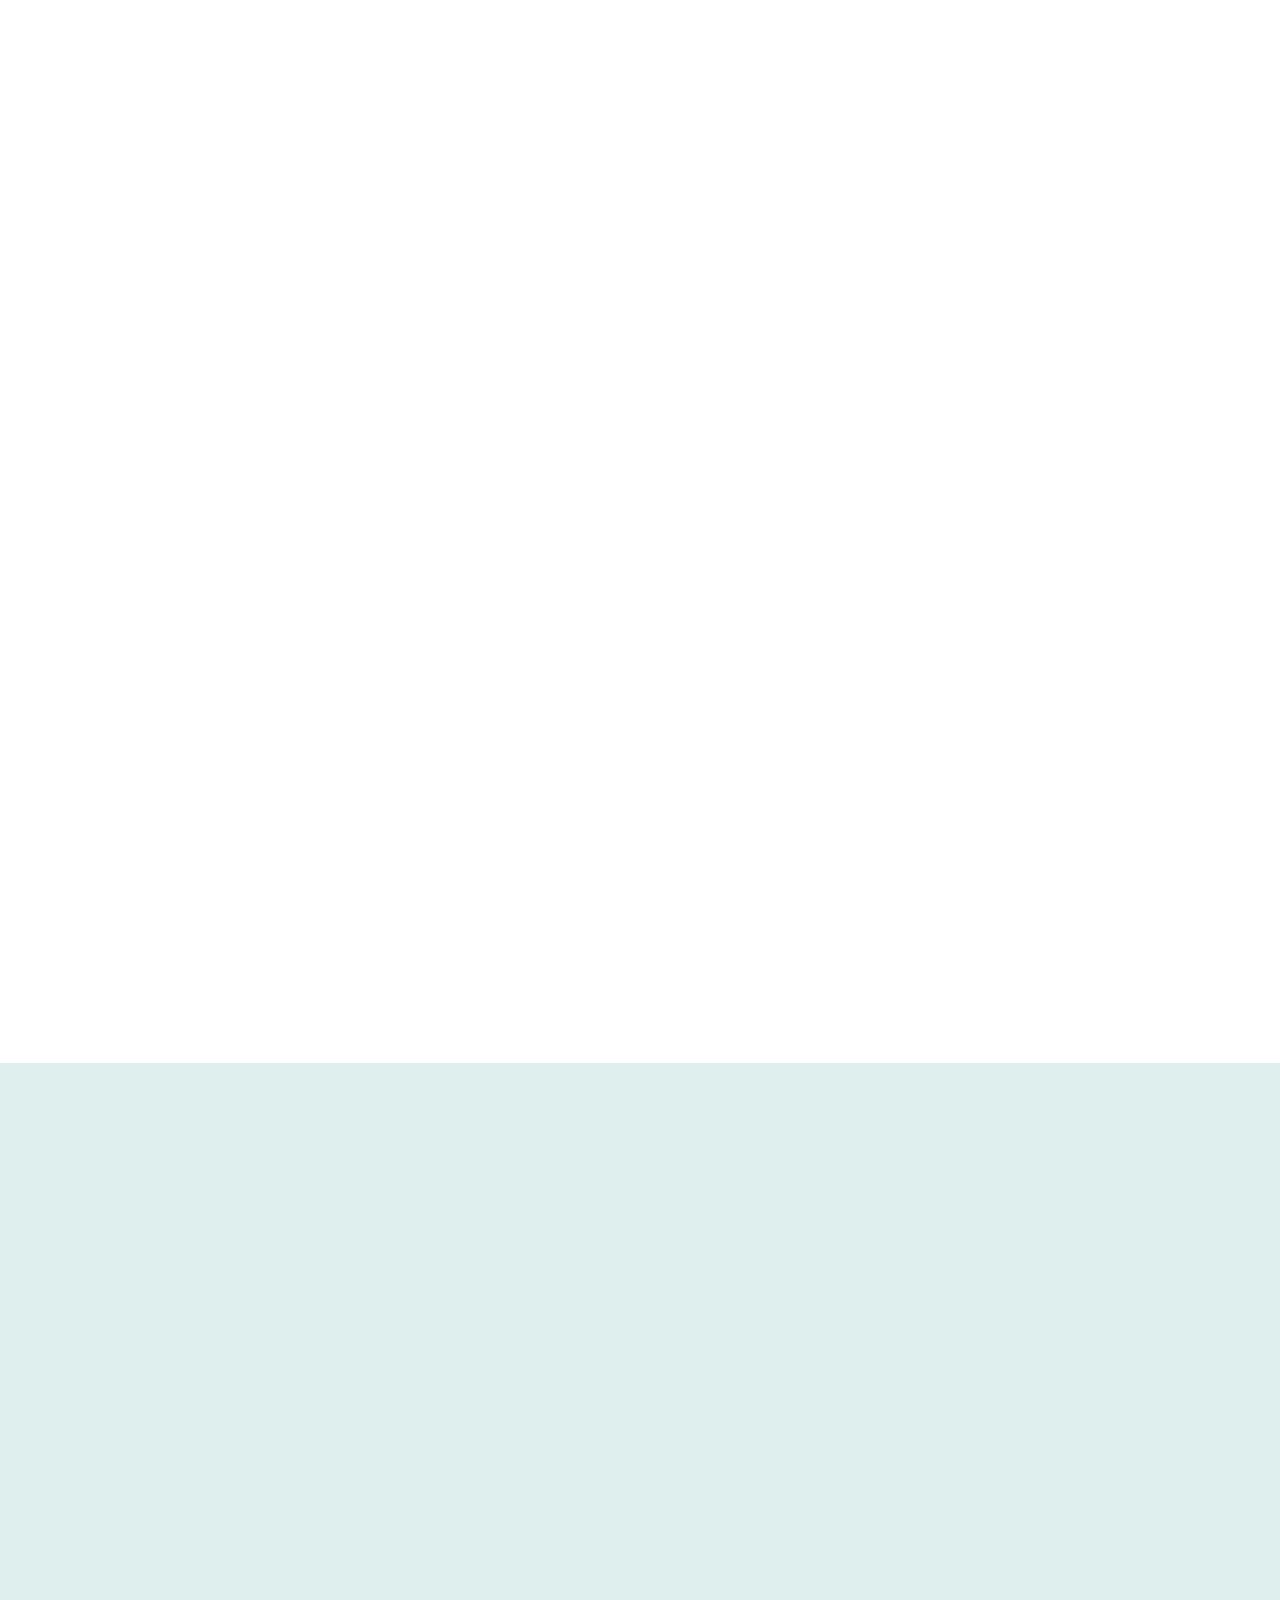
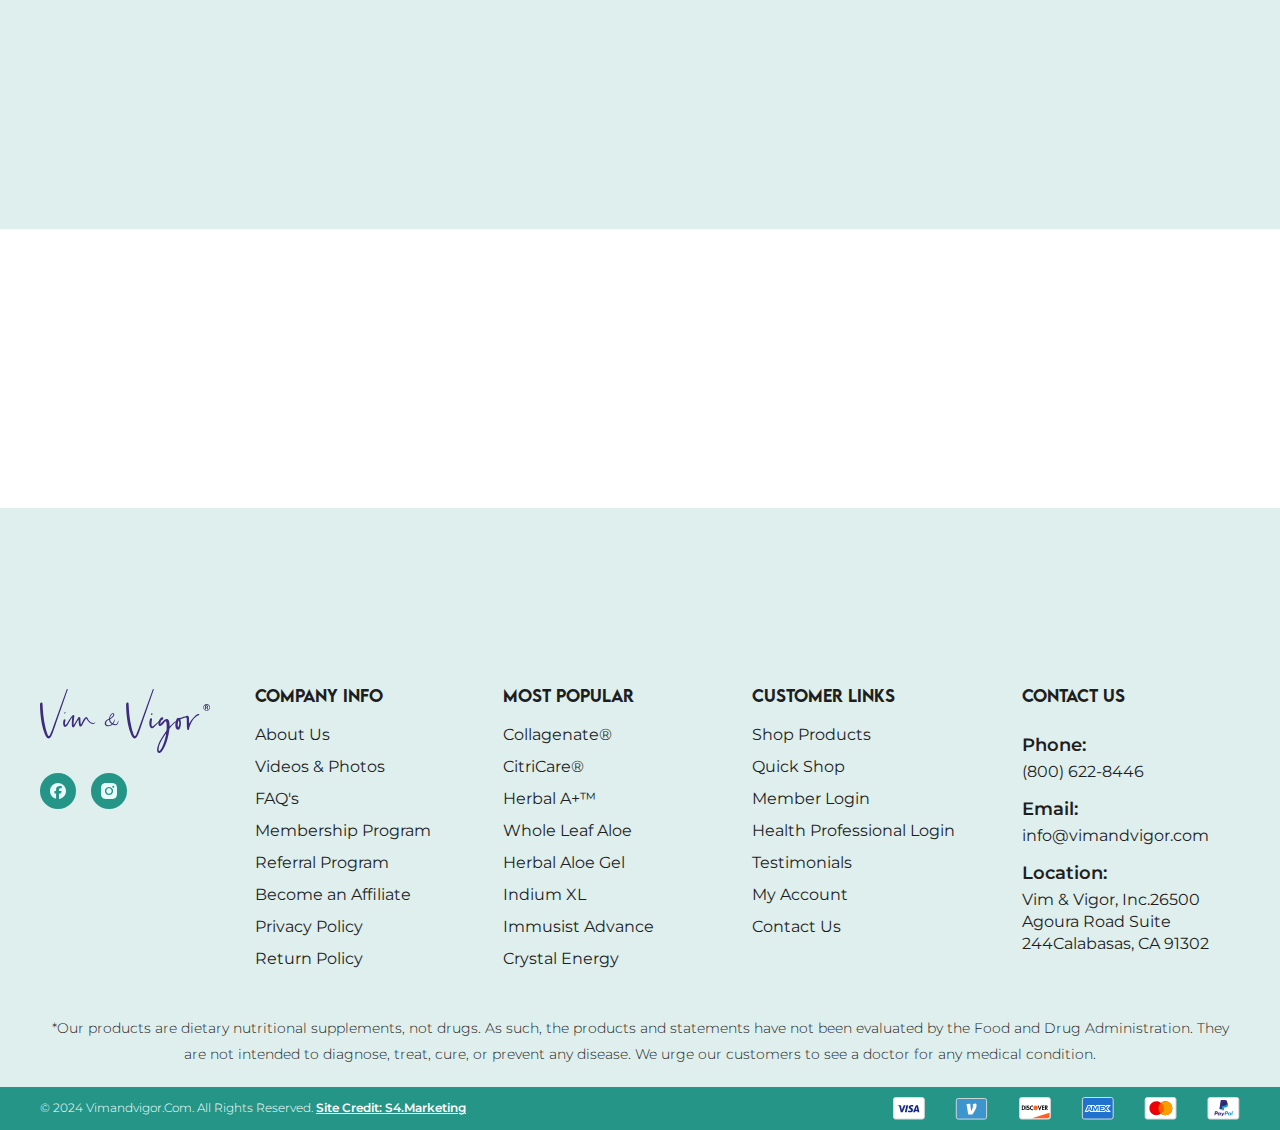
<file: vim&vigor-colagenate.html>
<!DOCTYPE html>
<html lang="en">

<head>
    <meta charset="UTF-8">
    <meta name="viewport" content="width=device-width, initial-scale=1.0">
    <link href="https://unpkg.com/aos@2.3.1/dist/aos.css" rel="stylesheet">
    <link rel="preconnect" href="https://fonts.googleapis.com">
    <link rel="preconnect" href="https://fonts.gstatic.com" crossorigin>
    <link rel="stylesheet" href="Assets/Css/style.css">
    <link rel="stylesheet" href="Assets/Css/responsive.css">
    <link rel="stylesheet" href="https://cdn.jsdelivr.net/npm/@fancyapps/ui@5.0/dist/fancybox/fancybox.css" />
    <title>Collagenate®</title>
</head>

<body class="template-colagenate">

   <!-- discountPopUp -->
   <div class="overlayForPopupDIscount" id="overlay-pop-up-discount"></div>
   <div class="popupfordiscount">
       <button id="discountButton">GET 10% OFF</button>
   </div>
   <div class="popupfordiscountWrapcontent" id="discountPopupSidefixed"
       style="background-image: url(Assets/Images/popup-bg.png);">
       <div class="popup-logo">
           <a href="#"><img src="Assets/Images/mainlogo.svg" alt=""></a>
       </div>
       <div class="pop-up-cnt">
           <h2>Get extra 10% off your first order and discounts off subsequent orders</h2>
           <div class="popup-form">
               <form action="?">
                   <input type="email" placeholder="Email Address">
                   <button type="submit">CLAIM DISCOUNT</button>
               </form>
           </div>
           <div class="close-ppup-btn" id="closepopbtn">
               <a href="#">No thanks</a>
           </div>
       </div>
       <div class="closeDicsPopUp" id="closePopup">
           <img src="Assets/Images/cloe-popup.svg" alt="">
       </div>
   </div>

   <!-- discountPopUp -->
    <!-- headerTopBar -->
    <div class="utility-bar headerTopBar">
        <div class="page-width">
            <div class="announcement-bar announcement-bar-grid">
                <div class="annnc-br-msg-pr">
                    <p class="announcement-bar-msg">
                        <span>Lorem Ipsum is simply dummy text of the printing</span>
                    </p>
                </div>

                <div class="anncmt-br-cta-pr">
                    <div class="ct-ic-ansbr">
                        <img src="Assets/Images/Call.svg" alt="">
                    </div>
                    <div class="nm-ct-ansbr">
                        <a href="tel:8006228446">(800) 622-8446</a>
                    </div>
                </div>

            </div>
            <div class="localization-wrapper">
            </div>
        </div>
    </div>
    <!-- headerTopBar -->

    <!-- mainHeader -->
    <header class="mainHeader">
        <div class="container">
            <div class="head-row">
                <div class="header-logo">
                    <a href="index.html"><img src="Assets/Images/mainlogo.svg" alt=""></a>
                </div>
                <div class="header-inline-menu">
                    <ul>
                        <li><a href="#">Home</a></li>
                        <li><a href="#">Shop All</a></li>
                        <li><a href="#">Collections</a></li>
                        <li><a href="#">Contact Us </a></li>
                    </ul>
                </div>
                <div class="header-icons">
                    <ul>
                        <li><a href="#"><img src="Assets/Images/fi-rr-search.svg" alt=""></a><span>Search</span></li>
                        <li class="loginpr"><a href="#"><img src="Assets/Images/fi-rr-user.svg"
                                    alt=""></a><span>Login</span></li>
                        <li class="cart-header"><a href="#"><img src="Assets/Images/fi-rr-shopping-bag.svg" alt=""></a>
                        </li>
                    </ul>
                </div>
            </div>
        </div>
    </header>
    <!-- mainHeader -->

    <!-- mainBanner -->
    <section class="mainBanner innerBanner" style="background-image: url(Assets/Images/bannerbg.jpg);">
        <div class="container">
            <div class="ban-row">
                <div class="ban-cnt">
                    <div class="ban-head" data-aos="fade-up" data-aos-duration="300">
                        <h1>Don’t Let Unwanted Fat or Achy Joints Rob You From Enjoying <em>Your Life!</em> </h1>
                    </div>
                    <div class="ban-desc" data-aos="fade-up" data-aos-duration="400">
                        <p>Take one tablespoon of Collagenate® daily and experience noticeable improvements in your body
                        </p>
                    </div>
                    <div class="ban-btn main-btn" data-aos="fade-up" data-aos-duration="500">
                        <a href="#">Look & feel better - try Collagenate® today!
                        </a>

                    </div>
                    <div class="chk-ic-lst" data-aos="fade-up" data-aos-duration="600">
                        <ul>
                            <li>
                                Rediscover energy
                            </li>
                            <li>
                                LOOK & FEEL more youthful
                            </li>
                            <li>
                                Get expert guidance
                            </li>
                            <li>
                                Enjoy your life again
                            </li>
                        </ul>
                    </div>
                </div>
                <div class="ban-img" data-aos="fade-up" data-aos-duration="700">
                    <img src="Assets/Images/colagenate-ban.png" alt="">
                </div>
            </div>
        </div>
    </section>
    <!-- mainBanner -->

    <!-- imageWithContent -->
    <section class="imageWithContent">
        <div class="container">
            <div class="img-wth-cnt-row">
                <div class="img-wth-cnt-image" data-aos="fade-up" data-aos-duration="500">
                    <img src="Assets/Images/colagenate-left.jpg" alt="">
                </div>
                <div class="img-wth-cnt-content" data-aos="fade-up" data-aos-duration="600">
                    <p><em>Get the collagen</em></p>
                    <h2>protein you need that your body can absorb and utilize</h2>
                    <p>Collagenate® is a specially formulated liquid collagen protein supplement in an organically
                        grown, cold-processed aloe vera.</p>
                    <span><strong>Translation:</strong> No gluten, no dairy – just the good stuff that actually
                        works!</span>
                    <div class="img-wht-cnt-btn main-btn">
                        <a href="#">Learn More</a>
                    </div>
                </div>
            </div>
        </div>
    </section>
    <!-- imageWithContent -->

    <!-- imageWithContent-invertedImgCnt -->
    <section class="imageWithContent invertedImgCnt">
        <div class="container">
            <div class="img-wth-cnt-row">
                <div class="img-wth-cnt-image" data-aos="fade-up" data-aos-duration="500">
                    <video src="Assets/Images/movie.mp4" poster="Assets/Images/karla-poster.jpg" muted controls></video>
                </div>
                <div class="img-wth-cnt-content" data-aos="fade-up" data-aos-duration="600">
                    <h2>Karla, the "Vim" of <br> Vim & Vigor</h2>
                    <p>What makes Collagenate different from other collagen supplements? Watch this video! Collagenate
                        is specially formulated. We worked with one of the top collagen experts in the country to ensure
                        that your body can absorb and utilize the collagen in Collagenate. The collagen in Collagenate
                        has gone through a special enzymatic process and is combined with an organically grown Aloe Vera
                        to make it the most bioavailable collagen supplement. SEE & FEEL the results in your body,
                        joints, face, hair, skin & nails!</p>
                </div>
            </div>
        </div>
    </section>
    <!-- imageWithContent invertedImgCnt -->

    <!-- imageWithContent -->
    <section class="imageWithContent">
        <div class="container">
            <div class="img-wth-cnt-row">
                <div class="img-wth-cnt-image" data-aos="fade-up" data-aos-duration="500">
                    <img src="Assets/Images/experience-right.png" alt="">
                </div>
                <div class="img-wth-cnt-content" data-aos="fade-up" data-aos-duration="600">
                    <p><em>Experience</em></p>
                    <h2>the Collagenate® difference!</h2>
                    <h5>Uniquely Formulated:</h5>
                    <p>Collagenate® is uniquely formulated so your body can better absorb the collagen.</p>
                    <h5>Organically Grown Aloe Vera:</h5>
                    <p>Our proprietary bioavailable formula improves absorption and healing.</p>
                    <h5>Easy to Take:</h5>
                    <p>Collagenate® is in a convenient liquid form so it’s easy to take - no powders to mix.</p>
                    <div class="img-wht-cnt-btn main-btn">
                        <a href="#">Look & feel better - order Collagenate® today!</a>
                    </div>
                </div>
            </div>
        </div>
    </section>
    <!-- imageWithContent -->

    <!-- imageWithContent-invertedImgCnt -->
    <section class="imageWithContent invertedImgCnt">
        <div class="container">
            <div class="img-wth-cnt-row">
                <div class="img-wth-cnt-image" data-aos="fade-up" data-aos-duration="500">
                    <video src="Assets/Images/movie.mp4" poster="Assets/Images/shanque-poster.jpg" muted
                        controls></video>
                </div>
                <div class="img-wth-cnt-content" data-aos="fade-up" data-aos-duration="600">
                    <h2>Shanequa  <br> With Collagenate®, I <br> now have a waistline!</h2>
                    <p>I'm very pleased with Vim & Vigor's Collagenate!</p>
                </div>
            </div>
        </div>
    </section>
    <!-- imageWithContent invertedImgCnt -->

    <!-- getMoving -->
    <section class="getMoving">
        <div class="container">
            <div class="cent-head">
                <h2 data-aos="fade-up" data-aos-duration="500">Getting started is simple</h2>
            </div>
            <div class="get-mv-row" data-aos="fade-up" data-aos-duration="700">
                <div class="step-box">
                    <div class="step-head">
                        <h3>Step</h3>
                    </div>
                    <div class="step-decs">
                        <h6>Take Daily</h6>
                        <p>Take one tablespoon of Collagenate® in water once a day.</p>
                    </div>
                </div>
                <div class="step-box">
                    <div class="step-head">
                        <h3>Step</h3>
                    </div>
                    <div class="step-decs">
                        <h6> See Results</h6>
                        <p>If you're not seeing or feeling results within 4 weeks, CALL us for assistance.</p>
                    </div>
                </div>
                <div class="step-box">
                    <div class="step-head">
                        <h3>Step</h3>
                    </div>
                    <div class="step-decs">
                        <h6>Feel and Look Your Best</h6>
                        <p>For optimum results, take Collagenate every day for at least three months. If you aren’t
                            seeing the results you desire, give us a call for personalized assistance.</p>
                    </div>
                </div>
            </div>
            <div class="step-bx-btn main-btn" data-aos="fade-up" data-aos-duration="800">
                <a href="#">SHOP</a>
                <a href="tel:8006228446">Call now <span>(800) 622-8446</span></a>
            </div>
        </div>
    </section>
    <!-- getMoving -->

    <!-- customerReviewsSec -->
    <section class="customerReviewsSec">
        <div class="container">
            <div class="cent-head" data-aos="fade-up" data-aos-duration="500">
                <p><em>Customer Reviews</em></p>
                <h2>Take the Collagenate® challenge!</h2>
                <p>Real people, real results. Just one tablespoon a day for three months and SEE & FEEL the improvements
                    in your body!</p>
            </div>
            <div class="cstm-rev-row" data-aos="fade-up" data-aos-duration="700">
                <div class="review-bx">
                    <div class="rev-top">
                        <div class="rev-top-left">
                            <div class="auth-rev-img">
                                <img src="Assets/Images/auth-img-1-rev.svg" alt="">
                            </div>
                        </div>
                        <div class="rev-top-right">
                            <div class="rev-rats">
                                <img src="Assets/Images/star-rev.svg" alt="">
                                <img src="Assets/Images/star-rev.svg" alt="">
                                <img src="Assets/Images/star-rev.svg" alt="">
                                <img src="Assets/Images/star-rev.svg" alt="">
                                <img src="Assets/Images/star-rev.svg" alt="">
                                <small>5.0 Rating</small>
                            </div>
                            <div class="rev-desc">
                                <p id="text">"I've been using Collagenate® for three months, and the difference is
                                    incredible. Lorem ipsum, dolor sit amet consectetur adipisicing elit.</p>
                                <button class="read-more-rev">Read more</button>
                            </div>

                            <div class="auth-name-rev">
                                <h6>Sarah T.</h6>
                            </div>
                        </div>
                    </div>
                    <div class="rev-btm">
                        <iframe width="100%" height="300" scrolling="no" frameborder="no" allow="autoplay"
                            src="https://w.soundcloud.com/player/?url=https%3A//api.soundcloud.com/tracks/1917184505&color=%238a8a8a&auto_play=false&hide_related=false&show_comments=true&show_user=true&show_reposts=false&show_teaser=true&visual=true"></iframe>
                        <div
                            style="font-size: 10px; color: #cccccc;line-break: anywhere;word-break: normal;overflow: hidden;white-space: nowrap;text-overflow: ellipsis; font-family: Interstate,Lucida Grande,Lucida Sans Unicode,Lucida Sans,Garuda,Verdana,Tahoma,sans-serif;font-weight: 100;">
                            <a href="https://soundcloud.com/user-232989575-458666257" title="Tay2solidd" target="_blank"
                                style="color: #cccccc; text-decoration: none;">Tay2solidd</a> · <a
                                href="https://soundcloud.com/user-232989575-458666257/sosa-wayne" title="Sosa Wayne"
                                target="_blank" style="color: #cccccc; text-decoration: none;">Sosa Wayne</a>
                        </div>
                    </div>
                </div>
                <div class="review-bx">
                    <div class="rev-top">
                        <div class="rev-top-left">
                            <div class="auth-rev-img">
                                <img src="Assets/Images/auth-img-1-rev.svg" alt="">
                            </div>
                        </div>
                        <div class="rev-top-right">
                            <div class="rev-rats">
                                <img src="Assets/Images/star-rev.svg" alt="">
                                <img src="Assets/Images/star-rev.svg" alt="">
                                <img src="Assets/Images/star-rev.svg" alt="">
                                <img src="Assets/Images/star-rev.svg" alt="">
                                <img src="Assets/Images/star-rev.svg" alt="">
                                <small>5.0 Rating</small>
                            </div>
                            <div class="rev-desc">
                                <p id="text">"I was skeptical at first, but Collagenate has truly transformed my fitness
                                    Lorem, ipsum dolor sit amet consectetur adipisicing.</p>
                                <button class="read-more-rev">Read more</button>
                            </div>

                            <div class="auth-name-rev">
                                <h6>mark l.</h6>
                            </div>
                        </div>
                    </div>
                    <div class="rev-btm">
                        <iframe width="100%" height="300" scrolling="no" frameborder="no" allow="autoplay"
                            src="https://w.soundcloud.com/player/?url=https%3A//api.soundcloud.com/tracks/1917184505&color=%238a8a8a&auto_play=false&hide_related=false&show_comments=true&show_user=true&show_reposts=false&show_teaser=true&visual=true"></iframe>
                        <div
                            style="font-size: 10px; color: #cccccc;line-break: anywhere;word-break: normal;overflow: hidden;white-space: nowrap;text-overflow: ellipsis; font-family: Interstate,Lucida Grande,Lucida Sans Unicode,Lucida Sans,Garuda,Verdana,Tahoma,sans-serif;font-weight: 100;">
                            <a href="https://soundcloud.com/user-232989575-458666257" title="Tay2solidd" target="_blank"
                                style="color: #cccccc; text-decoration: none;">Tay2solidd</a> · <a
                                href="https://soundcloud.com/user-232989575-458666257/sosa-wayne" title="Sosa Wayne"
                                target="_blank" style="color: #cccccc; text-decoration: none;">Sosa Wayne</a>
                        </div>
                    </div>
                </div>
                <div class="review-bx">
                    <div class="rev-top">
                        <div class="rev-top-left">
                            <div class="auth-rev-img">
                                <img src="Assets/Images/auth-img-1-rev.svg" alt="">
                            </div>
                        </div>
                        <div class="rev-top-right">
                            <div class="rev-rats">
                                <img src="Assets/Images/star-rev.svg" alt="">
                                <img src="Assets/Images/star-rev.svg" alt="">
                                <img src="Assets/Images/star-rev.svg" alt="">
                                <img src="Assets/Images/star-rev.svg" alt="">
                                <img src="Assets/Images/star-rev.svg" alt="">
                                <small>5.0 Rating</small>
                            </div>
                            <div class="rev-desc">
                                <p id="text">"Finally found a supplement that works! My hair and nails have never been
                                    stronger Lorem ipsum dolor sit, amet consectetur adipisicing.</p>
                                <button class="read-more-rev">Read more</button>
                            </div>

                            <div class="auth-name-rev">
                                <h6>Emily R.</h6>
                            </div>
                        </div>
                    </div>
                    <div class="rev-btm">
                        <iframe width="100%" height="300" scrolling="no" frameborder="no" allow="autoplay"
                            src="https://w.soundcloud.com/player/?url=https%3A//api.soundcloud.com/tracks/1917184505&color=%238a8a8a&auto_play=false&hide_related=false&show_comments=true&show_user=true&show_reposts=false&show_teaser=true&visual=true"></iframe>
                        <div
                            style="font-size: 10px; color: #cccccc;line-break: anywhere;word-break: normal;overflow: hidden;white-space: nowrap;text-overflow: ellipsis; font-family: Interstate,Lucida Grande,Lucida Sans Unicode,Lucida Sans,Garuda,Verdana,Tahoma,sans-serif;font-weight: 100;">
                            <a href="https://soundcloud.com/user-232989575-458666257" title="Tay2solidd" target="_blank"
                                style="color: #cccccc; text-decoration: none;">Tay2solidd</a> · <a
                                href="https://soundcloud.com/user-232989575-458666257/sosa-wayne" title="Sosa Wayne"
                                target="_blank" style="color: #cccccc; text-decoration: none;">Sosa Wayne</a>
                        </div>
                    </div>
                </div>
            </div>
            <div class="readmore-btn main-btn" data-aos="fade-up" data-aos-duration="900">
                <a href="#">Read More</a>
            </div>
        </div>
    </section>

    <!-- bgWithText -->
    <div class="bgWithText">
        <div class="container">
            <div class="bg-wthtxt-row" data-aos="fade-up" data-aos-duration="700">
                <p><em>Still having doubts?</em></p>
                <a href="#"><span>Call us today:</span>
                    (800) 622-8446
                </a>
                <p>Our team will guide you in choosing the best supplements tailored to your health needs.</p>
                <p><strong>We’re confident you’ll love our products!</strong></p>
                <div class="main-btn">
                    <a href="#">Get Collagenate®</a>
                </div>
            </div>
        </div>
    </div>
    <!-- bgWithText -->

    <!-- mainFooter -->
    <footer class="mainFooter">
        <div class="footerTop">
            <div class="container">
                <div class="foot-top-row">
                    <div class="foot-logo-pr">
                        <div class="foot-logo-img">
                            <a href="#"><img src="Assets/Images/footer-logo.svg" alt=""></a>
                        </div>
                        <ul class="social-links-foot">
                            <li><a href="#"><img src="Assets/Images/Social-fb.svg" alt=""></a></li>
                            <li><a href="#"><img src="Assets/Images/social-insta.svg" alt=""></a></li>
                        </ul>
                    </div>
                    <div class="foot-links-pr">
                        <h3>Company Info</h3>
                        <ul>
                            <li><a href="#">About Us</a></li>
                            <li><a href="#">Videos & Photos</a></li>
                            <li><a href="#">FAQ's</a></li>
                            <li><a href="#">Membership Program</a></li>
                            <li><a href="#">Referral Program</a></li>
                            <li><a href="#">Become an Affiliate</a></li>
                            <li><a href="#">Privacy Policy</a></li>
                            <li><a href="#">Return Policy</a></li>
                        </ul>
                    </div>
                    <div class="foot-links-pr">
                        <h3>Most Popular</h3>
                        <ul>
                            <li><a href="vim&vigor-colagenate.html">Collagenate®</a></li>
                            <li><a href="#">CitriCare®</a></li>
                            <li><a href="#">Herbal A+™</a></li>
                            <li><a href="#">Whole Leaf Aloe</a></li>
                            <li><a href="#">Herbal Aloe Gel</a></li>
                            <li><a href="#">Indium XL</a></li>
                            <li><a href="#">Immusist Advance</a></li>
                            <li><a href="#">Crystal Energy</a></li>
                        </ul>
                    </div>
                    <div class="foot-links-pr">
                        <h3>Customer Links</h3>
                        <ul>
                            <li><a href="#">Shop Products</a></li>
                            <li><a href="#">Quick Shop</a></li>
                            <li><a href="#">Member Login</a></li>
                            <li><a href="#">Health Professional Login</a></li>
                            <li><a href="#">Testimonials</a></li>
                            <li><a href="#">My Account</a></li>
                            <li><a href="#">Contact Us</a></li>
                        </ul>
                    </div>
                    <div class="foot-links-pr">
                        <h3>contact us</h3>
                        <ul>
                            <li><a href="tel:8006228446"><span>Phone:</span>(800) 622-8446</a></li>
                            <li><a href="mailto:"><span>Email:</span>info@vimandvigor.com</a></li>
                            <li><a href="https://maps.app.goo.gl/DiHjHUoAU1cS9Vj17"><span>Location:</span>Vim & Vigor,
                                    Inc.26500 Agoura Road Suite 244Calabasas, CA 91302</a></li>
                        </ul>
                    </div>
                </div>
                <p>*Our products are dietary nutritional supplements, not drugs. As such, the products and statements
                    have not been evaluated by the Food and Drug Administration. They are not intended to diagnose,
                    treat, cure, or prevent any disease. We urge our customers to see a doctor for any medical
                    condition.</p>
            </div>
        </div>
        <div class="footerBottom">
            <div class="container">
                <div class="foot-btm-row">
                    <div class="ft-cpy-txt">
                        <p>© 2024 Vimandvigor.Com. All Rights Reserved. <a href="#">Site Credit: S4.Marketing</a></p>
                    </div>
                    <div class="ft-pay-optns">
                        <img src="Assets/Images/Visa.svg" alt="">
                        <img src="Assets/Images/Venmo.svg" alt="">
                        <img src="Assets/Images/Discover.svg" alt="">
                        <img src="Assets/Images/Amex.svg" alt="">
                        <img src="Assets/Images/Mastercard.svg" alt="">
                        <img src="Assets/Images/PayPal.svg" alt="">
                    </div>
                </div>
            </div>
        </div>
    </footer>
    <!-- mainFooter -->

    <script src="https://unpkg.com/aos@2.3.1/dist/aos.js"></script>
    <script src="https://cdn.jsdelivr.net/npm/@fancyapps/ui@5.0/dist/fancybox/fancybox.umd.js"></script>
    <script src="Assets/MainJs/script.js"></script>
</body>

</html>
</file>
<file: Assets/Css/style.css>
/* Global */

@import url('https://fonts.googleapis.com/css2?family=DM+Sans:ital,opsz,wght@0,9..40,100..1000;1,9..40,100..1000&family=Lato:ital,wght@0,100;0,300;0,400;0,700;0,900;1,100;1,300;1,400;1,700;1,900&family=Montserrat:ital,wght@0,100..900;1,100..900&family=Noto+Sans:ital,wght@0,100..900;1,100..900&family=Nunito:ital,wght@0,200..1000;1,200..1000&display=swap');
@import url('https://fonts.googleapis.com/css2?family=DM+Sans:ital,opsz,wght@0,9..40,100..1000;1,9..40,100..1000&family=Lato:ital,wght@0,100;0,300;0,400;0,700;0,900;1,100;1,300;1,400;1,700;1,900&family=Montserrat:ital,wght@0,100..900;1,100..900&family=Noto+Sans:ital,wght@0,100..900;1,100..900&family=Nunito:ital,wght@0,200..1000;1,200..1000&family=Poppins:ital,wght@0,100;0,200;0,300;0,400;0,500;0,600;0,700;0,800;0,900;1,100;1,200;1,300;1,400;1,500;1,600;1,700;1,800;1,900&display=swap');

@font-face {
    font-family: "Outlander-signature";
    src: url(../Fonts/FONT\ OUTLANDERSIGNATURE-YZ4J8.OTF);
}

@font-face {
    font-family: "LEMON-MILK";
    src: url(../Fonts/FONT\ LEMONMILK-MEDIUM.OTF);
    font-weight: 500;
    text-transform: normal;
}

@font-face {
    font-family: "LEMON-MILK";
    src: url(../Fonts/LEMONMILK-REGULAR.OTF);
    font-weight: 400;
    text-transform: normal;
}

@font-face {
    font-family: "LEMON-MILK";
    src: url(../Fonts/FONT\ LEMONMILK-LIGHT.OTF);
    font-weight: 300;
    text-transform: normal;
}

img {
    max-width: 100%;
    display: block;
}

* {
    margin: 0;
    padding: 0;
    box-sizing: border-box;
    text-decoration: none;
    list-style: none;
}

.container,
.page-width {
    width: 100%;
    max-width: 1440px;
    padding: 0 120px;
    margin: 0 auto;
}

.main-btn a {
    overflow: hidden;
    position: relative;
    transition: .3s all ease-in-out;
}

.main-btn a:hover {
    background: #3D2B7D !important;
    box-shadow: 4px 3px 8px -2px #3D2B7D;
    transform: scale(1.02);
    color: #fff !important;
}

.main-btn a:nth-child(even):hover {
    background: #249587 !important;
    box-shadow: 4px 3px 8px -2px #249587;
    color: #fff !important;
}

::selection {
    background: #24958884;
    color: #fff;
}

/* Global */

/* sideFixed-Discount-PopUp-Button-And-PopUp-Styling-Css */

.overlayForPopupDIscount {
    display: none;
    position: fixed;
    top: 0;
    left: 0;
    width: 100%;
    height: 100%;
    background-color: rgba(230, 230, 230, 0.5);
    z-index: 999;
    opacity: 0;
    transition: opacity 0.3s ease;
}

.popupfordiscountWrapcontent {
    display: none;
    position: fixed;
    right: 20px;
    bottom: 0;
    background-color: #fff;
    padding: 15px;
    padding-bottom: 30px;
    z-index: 1001;
    max-width: 500px;
    width: 100%;
    opacity: 0;
    transition: opacity 0.3s ease, transform 0.3s ease;
    background-repeat: no-repeat;
    background-position: center;
    background-size: cover;
}

.popupfordiscountWrapcontent .closeDicsPopUp {
    height: 20px;
    width: 20px;
    position: absolute;
    top: 20px;
    right: 20px;
    cursor: pointer;
}

.popupfordiscountWrapcontent .closeDicsPopUp img {
    height: 100%;
    width: 100%;
    object-fit: contain;
}

.popup-logo {
    width: 130px;
    height: 50px;
    margin: 0 auto;
}

.popup-logo a {
    display: block;
    height: 100%;
    width: 100%;
}

.popup-logo img {
    height: 100%;
    width: 100%;
}

.pop-up-cnt {
    margin-top: 40px;
}

.pop-up-cnt h2 {
    font-family: "LEMON-MILK";
    font-size: 22px;
    font-weight: 500;
    line-height: 29.71px;
    text-align: center;
    color: #3D2B7D;
    max-width: 400px;
    margin: 0 auto;
}

.popup-form {
    margin: 0 auto;
    margin-top: 20px;
    max-width: 385px;
}

.popup-form form {
    display: flex;
    flex-direction: column;
    gap: 15px;
}

.popup-form form input {
    height: 45px;
    border: 1px solid #3D2B7D;
    font-size: 12px;
    line-height: 12px;
    padding: 10px 15px;
    font-family: "poppins", sans-serif;
    color: #000;
    font-weight: 300;
    border-radius: 100px;
}

.popup-form form button {
    height: 45px;
    background: #249587;
    font-size: 16px;
    line-height: 16px;
    padding: 10px 15px;
    font-family: "LEMON-MILK";
    color: #FFFFFF;
    font-weight: 500;
    border-radius: 100px;
    border: none;
    cursor: pointer;
    transition: all ease .3s;
}

.popup-form form button:hover {
    background: #3D2B7D;
    box-shadow: 5px 0px 4px 0px #3d2b7d88;
}

.close-ppup-btn a {
    font-family: "Poppins", sans-serif;
    font-size: 14px;
    font-weight: 400;
    line-height: 21px;
    text-align: center;
    color: #787878;
    display: block;
    margin-top: 15px;
}

.popupfordiscount button {
    background-color: #3D2B7D;
    color: #fff;
    border: none;
    padding: 12px 30px;
    cursor: pointer;
    border-radius: 0px 0px 10px 10px;
    font-family: "LEMON-MILK";
    font-size: 18px;
    font-weight: 400;
    line-height: 16px;
    height: 100%;
    width: 100%;
}

.popupfordiscount {
    position: fixed;
    left: -73px;
    top: 22.5rem;
    z-index: 22;
    transform: rotate(270deg);
}

/* sideFixed-Discount-PopUp-Button-And-PopUp-Styling-Css */

/* headerTopBar */

.headerTopBar {
    background: #249587;
    padding: 10px 0;
}

.announcement-bar-grid {
    display: grid;
    grid-template-columns: 1fr 130px;
    gap: 10px;
    align-items: center;
}

.announcement-bar-msg {
    margin-left: 150px;
}

.announcement-bar-msg span {
    font-family: "LEMON-MILK";
    font-size: 12px;
    font-weight: 400;
    line-height: 16.21px;
    color: #fff;
    text-transform: uppercase;
    display: block;
    text-align: center;
}

.anncmt-br-cta-pr {
    display: grid;
    grid-template-columns: max-content 1fr;
    gap: 10px;
    position: relative;
}

.ct-ic-ansbr {
    height: 20px;
    width: 20px;
    background: #fff;
    border-radius: 50%;
    display: flex;
    justify-content: center;
    align-items: center;
    transition: all ease .3s;
}

.ct-ic-ansbr img {
    height: 12px;
    width: 12px;
    object-fit: contain;
    transition: all ease .3s;
}

.nm-ct-ansbr a {
    font-family: "Lato", sans-serif;
    font-size: 14px;
    font-weight: 700;
    line-height: 16.8px;
    text-align: left;
    color: #fff;
    transition: all ease .3s;
}

.nm-ct-ansbr a::after {
    content: '';
    height: 100%;
    width: 100%;
    position: absolute;
    left: 0;
    top: 0;
}

.anncmt-br-cta-pr:hover .ct-ic-ansbr {
    background: #3D2B7D;
}

.anncmt-br-cta-pr:hover .ct-ic-ansbr img {
    filter: invert(50%) sepia(65%) saturate(84%) hue-rotate(97deg) brightness(220%) contrast(90%);
}

.anncmt-br-cta-pr:hover .nm-ct-ansbr a {
    color: #3D2B7D;
}

/* headerTopBar */

/* mainHeader */

.temp-site-pages .mainHeader {
    position: relative;
    top: 0;
}

.mainHeader {
    position: absolute;
    top: 40px;
    left: 0;
    padding: 20px 0;
    width: 100%;
    z-index: 3;
}

.head-row {
    display: grid;
    grid-template-columns: max-content 1fr auto;
    gap: 20px;
    align-items: center;
}

.header-logo {
    width: 240px;
    height: 93px;
}

.header-logo a {
    display: block;
    height: 100%;
    width: 100%;
}

.header-logo a img {
    height: 100%;
    width: 100%;
    object-fit: contain;
}

.header-inline-menu {
    display: flex;
    align-items: center;
    justify-content: center;
}

.header-inline-menu ul {
    display: flex;
    align-items: center;
    gap: 40px;
}

.header-inline-menu ul li a {
    font-family: "LEMON-MILK";
    font-size: 14px;
    font-weight: 300;
    line-height: 18.91px;
    color: #3D2B7D;
    text-transform: uppercase;
    text-decoration: none;
    position: relative;
    transition: color 0.3s ease, transform 0.3s ease;
}

.header-inline-menu ul li a:hover {
    color: #249587;
    transform: scale(1.1);
}

.header-inline-menu ul li a::before {
    content: "";
    position: absolute;
    bottom: 0;
    left: 0;
    width: 100%;
    height: 1px;
    background-color: #249587;
    transform: scaleX(0);
    transform-origin: bottom right;
    transition: transform 0.3s ease;
}

.header-inline-menu ul li a:hover::before {
    transform: scaleX(1);
    transform-origin: bottom left;
}

.header-icons ul {
    display: flex;
    align-items: center;
    gap: 20px;
}

.header-icons ul li {
    display: flex;
    align-items: center;
    gap: 10px;
    position: relative;
    transition: all ease .3s;
}

.header-icons ul li a {
    height: 20px;
    width: 20px;
    transition: all ease .3s;
}

.header-icons ul li:hover a img {
    transform: translateY(-2px);
}

.header-icons ul li a::after {
    content: '';
    height: 100%;
    width: 100%;
    position: absolute;
    left: 0;
    top: 0;
}

.header-icons ul li a img {
    height: 100%;
    width: 100%;
    object-fit: contain;
    transition: all ease .3s;
}

.header-icons ul li span {
    font-family: "LEMON-MILK";
    font-size: 12px;
    font-weight: 300;
    line-height: 16.21px;
    text-align: left;
    color: #3D2B7D;
    transition: all ease .3s;
}

.header-icons ul .cart-header a {
    height: 45px;
    width: 45px;
    background: #249587;
    border-radius: 50%;
    display: flex;
    align-items: center;
    justify-content: center;
}

.header-icons ul .cart-header a img {
    height: 20px;
    width: 20px;
    object-fit: contain;
}

.header-icons ul .cart-header:hover a {
    background: #fff;
    box-shadow: 5px 0px 4px 0px rgba(36, 149, 135, 0.31);
}

.header-icons ul .cart-header:hover a img {
    filter: brightness(0) saturate(100%) invert(44%) sepia(99%) saturate(294%) hue-rotate(123deg) brightness(91%) contrast(97%);
}

/* mainHeader */

/* mainBanner */

.mainBanner {
    background-size: cover;
    background-position: right;
    background-repeat: no-repeat;
    padding: 130px 0 0px;
    position: relative;
    overflow: clip;
}

.mainBanner .container {
    padding-right: 0;
    max-width: 1600px;
}

.mainBanner::before {
    content: '';
    height: 100%;
    width: 100%;
    position: absolute;
    left: 0;
    top: 0;
    background: linear-gradient(270deg, rgba(255, 255, 255, 0) 9.52%, #FFFFFF 48.09%);
    z-index: 2;
}

.mainBanner::after {
    content: '';
    height: 270px;
    width: 100%;
    position: absolute;
    left: 0;
    bottom: 0;
    background: linear-gradient(180deg, rgba(255, 255, 255, 0) 21.84%, #FFFFFF 84.71%);
    z-index: 2;
}

.ban-row {
    display: grid;
    grid-template-columns: 1fr 1fr;
    align-items: center;
    gap: 20px;
}

.ban-cnt {
    position: relative;
    z-index: 5;
    max-width: 660px;
    margin-left: auto;
}

.ban-head h1>strong {
    font-family: "Poppins";
    font-size: 36px;
    font-weight: 600;
    line-height: 70px;
    text-align: left;
    color: #3D2B7D;
    text-transform: uppercase;
    font-style: normal;
    display: block;
}

.ban-head h1 {
    font-family: "LEMON-MILK";
    font-size: 54px;
    font-weight: 500;
    line-height: 70px;
    color: #3D2B7D;
    font-style: normal;
    text-transform: uppercase;
}

.ban-head h1>em {
    font-family: "Outlander-signature";
    font-size: 54px;
    font-weight: 400;
    line-height: 70px;
    letter-spacing: 0.03em;
    text-align: left;
    color: #249587;
    font-style: normal;
    text-transform: capitalize;
}

.ban-desc p {
    font-family: "Montserrat", sans-serif;
    font-size: 22px;
    font-weight: 500;
    line-height: 26.82px;
    text-align: left;
    color: #1e1e1e;
    margin-top: 30px;
}

.ban-btn {
    margin-top: 30px;
    display: flex;
    gap: 20px;
    align-items: center;
}

.ban-btn a {
    display: block;
    text-align: center;
    color: #FFFFFF;
    font-family: "LEMON-MILK";
    font-size: 18px;
    font-weight: 500;
    line-height: 24px;
    text-align: center;
    padding: 10px 30px;
    border-radius: 100px;
    background: #249587;
}

.ban-btn a:nth-child(even) {
    background: #3D2B7D;
}

.ban-btn a:nth-child(even)::after {
    background: #249587;
}

.ban-btn a em {
    font-family: "Poppins", sans-serif;
    font-size: 16px;
    font-weight: 400;
    line-height: 24px;
    text-align: center;
    color: #fff;
    font-style: normal;
    display: block;
}

.chk-ic-lst ul {
    margin-top: 30px;
    display: grid;
    grid-template-columns: 1fr 1.3fr;
    align-items: center;
    gap: 10px;
    max-width: 670px;
}

.chk-ic-lst li {
    display: grid;
    grid-template-columns: max-content 1fr;
    align-items: center;
    position: relative;
    gap: 10px;
    font-family: "Montserrat", sans-serif;
    font-size: 20px;
    font-weight: 600;
    line-height: 24.38px;
    text-align: left;
    color: #1e1e1e;
}

.chk-ic-lst li::before {
    content: '';
    background: url(../Images/check.svg);
    background-repeat: no-repeat;
    background-size: 12px;
    background-position: center;
    height: 30px;
    width: 30px;
    border-radius: 50%;
    position: relative;
    left: 0;
    top: -3px;
    display: flex;
    align-items: center;
    justify-content: center;
    background-color: #272a77;
}

.chk-ic-lst li:nth-child(2)::before {
    background-color: #249587;
}

.chk-ic-lst li:nth-child(3)::before {
    background-color: #249587;
}

.ban-img {
    position: relative;
    right: 0;
    z-index: 2;
    height: 100%;
}

.ban-img img {
    height: 100%;
    width: 100%;
}

/* mainBanner */

/* contactBtnSec */

.contactBtnSec {
    margin-top: 30px;
}

.cnt-btn-row {
    max-width: 835px;
    margin: 0 auto;
}

.cnt-btn-des p {
    font-family: "Montserrat", sans-serif;
    font-size: 22px;
    font-weight: 600;
    line-height: 30px;
    text-align: center;
    color: #3D2B7D;
}

.cnt-btn-row .main-btn {
    display: block;
    margin-top: 30px;
}

.cnt-btn-row .main-btn a {
    background: #249587;
    font-family: "LEMON-MILK";
    font-size: 18px;
    font-weight: 500;
    line-height: 24.31px;
    text-align: left;
    color: #fff;
    padding: 11.5px 30px;
    border-radius: 100px;
    display: block;
    margin: 0 auto;
    width: fit-content;
    border: 1px solid #249587;
}

/* contactBtnSec */

/* bestSallers */

.bestSallers {
    margin: 80px 0 60px;
}

.cent-head p em {
    font-family: "Outlander-signature";
    font-size: 30px;
    font-weight: 400;
    line-height: 40px;
    text-align: center;
    color: #249587;
    display: block;
}

.cent-head h2 {
    font-family: "LEMON-MILK";
    font-size: 42px;
    font-weight: 500;
    line-height: 70px;
    text-align: center;
    color: #3D2B7D;
}

.cent-head>p {
    font-family: "Montserrat", sans-serif;
    font-size: 16px;
    font-weight: 500;
    line-height: 20px;
    text-align: center;
    max-width: 760px;
    margin: 10px auto 0;
}

.cent-head>p:has(em) {
    margin: 0 auto;
}

.best-sl-row {
    margin-top: 50px;
    display: grid;
    grid-template-columns: repeat(12, 1fr);
    gap: 60px;
}

.best-sl-row .best-sl-box:nth-child(1) {
    grid-column: span 8;
}

.best-sl-row .best-sl-box:nth-child(2) {
    grid-column: span 4;
}

.best-sl-media {
    height: 490px;
    width: 100%;
    position: relative;
}

.best-sl-media img {
    height: 100%;
    width: 100%;
    object-fit: cover;
}

.best-sal-sml-prod-img {
    width: 280px;
    height: 295px;
    position: absolute;
    bottom: -20%;
    right: -15px;
}

.best-sal-sml-prod-img img {
    height: 100%;
    width: 100%;
    object-fit: contain;
}

.best-sl-content {
    margin-top: 50px;
}

.bst-sl-name h3 {
    font-family: "Montserrat", sans-serif;
    font-size: 40px;
    font-weight: 600;
    line-height: 48.76px;
    text-align: left;
    color: #3D2B7D;
}

.bst-sl-name h3>em {
    display: block;
    font-style: normal;
    font-family: "Outlander-signature";
    font-size: 24px;
    line-height: 34px;
    font-weight: 400;
    text-align: left;
    color: #249587;
}

.bst-sl-des {
    margin-top: 20px;
}

.bst-sl-des-lg p {
    font-family: "Poppins", sans-serif;
    font-size: 22px;
    font-weight: 400;
    line-height: 30px;
    text-align: left;
    color: #1e1e1e;
    max-width: 664px;
    margin-top: 40px;
}

.bst-sl-qualty {
    margin-top: 10px;
    margin-left: 20px;
}

.bst-sl-qualty li>em {
    font-family: "Poppins", sans-serif;
    font-size: 22px;
    font-weight: 700;
    line-height: 30px;
    text-align: left;
    color: #3D2B7D;
    font-style: normal;
    display: block;
}

.bst-sl-qualty li:has(em) {
    color: #1e1e1e;
    font-size: 18px;
}

.bst-sl-qualty li {
    list-style: disc;
    font-family: "Poppins", sans-serif;
    font-size: 22px;
    font-weight: 600;
    line-height: 30px;
    text-align: left;
    color: #272a77;
    margin-top: 10px;
}

.bst-sl-btn {
    display: flex;
    gap: 20px;
    margin-top: 40px;
}

.bst-sl-btn a {
    font-family: "Poppins", sans-serif;
    font-size: 16px;
    font-weight: 500;
    line-height: 24.31px;
    text-align: left;
    color: #fff;
    padding: 10px 25px;
    border-radius: 100px;
    background: #249587;
    text-transform: uppercase;
}

.bst-sl-btn a:nth-child(even) {
    background: #3D2B7D;
}

.bst-sl-btn a:nth-child(even)::after {
    background: #249587;
}

.bst-sl-btn a em {
    font-family: "Poppins", sans-serif;
    font-size: 16px;
    font-weight: 600;
    line-height: 25px;
    text-align: left;
    color: #fff;
    font-style: normal;
}

.bst-sl-des-sm {
    margin-top: 10px;
}

.bst-sl-des-sm p {
    font-family: "Poppins", sans-serif;
    font-size: 17px;
    font-weight: 400;
    line-height: 24px;
    text-align: left;
    color: #1e1e1e;
}

/* bestSallers */

/* gettingOlder */

.gettingOlder {
    background-size: cover;
    background-repeat: no-repeat;
    background-position: center;
    padding: 190px 0;
    position: relative;
}

.gettingOlder::before {
    content: '';
    height: 100%;
    width: 100%;
    position: absolute;
    left: 0;
    top: 0;
    background: linear-gradient(270deg, rgba(0, 0, 0, 0) 0%, rgba(0, 0, 0, 0.55) 92.19%);
}

.gettingOlder .container {
    position: relative;
    z-index: 2;
}

.get-old-row {
    max-width: 750px;
}

.get-old-row h2 {
    font-family: "LEMON-MILK";
    font-size: 40px;
    font-weight: 500;
    line-height: 70px;
    text-align: left;
    color: #fff;
}

.get-old-row h2>em {
    font-style: normal;
    font-family: "Montserrat", sans-serif;
    font-weight: 700;
}

.get-old-row p {
    font-family: "Montserrat", sans-serif;
    font-size: 20px;
    font-weight: 600;
    line-height: 24.38px;
    text-align: left;
    color: #fff;
    margin-top: 20px;
}

.get-old-row .main-btn {
    margin-top: 50px;
}

.get-old-row .get-older-btn a {
    background: #fff;
    padding: 13.5px 40px;
    font-family: "LEMON-MILK";
    font-size: 18px;
    font-weight: 500;
    line-height: 24.31px;
    text-align: left;
    color: #272a77;
    border-radius: 100px;
}

/* gettingOlder */

/* collectionsAll */

.collectionsAll {
    margin: 60px 0 0;
}

.collections-all-row {
    margin-top: 50px;
    display: grid;
    grid-template-columns: repeat(3, 1fr);
    gap: 30px;
}

.collcs-bx {
    padding: 30px;
    background: #DEEFED;
    position: relative;
    transition: all .5s ease;
}

.collcs-bx:hover {
    box-shadow: 0px 24px 30px -20px #0000004D;
}

.card__media {
    height: 200px;
    width: 100%;
    overflow: hidden;
    transition: all .5s ease;
}

.collcs-bx:hover .card__media {
    transform: scale(1.01);
}

.card__media img {
    height: 100%;
    width: 100%;
    object-fit: contain;
}

.card__content {
    margin-top: 20px;
    display: flex;
    justify-content: center;
    align-items: center;
}

.coll-name a {
    font-family: "LEMON-MILK";
    font-size: 22px;
    font-weight: 400;
    line-height: 29.71px;
    text-align: center;
    color: #3D2B7D;
    display: block;
}

.coll-name a::after {
    content: '';
    height: 100%;
    width: 100%;
    position: absolute;
    top: 0;
    left: 0;
}

/* collectionsAll */

/* imageWithContent */

.imageWithContent {
    margin: 60px 0;
}

.imageWithContent.replacedRowSec .img-wth-cnt-image {
    order: 2;
}

.imageWithContent.replacedRowSec .img-wth-cnt-content {
    order: 1;
}

.img-wth-cnt-row {
    display: grid;
    grid-template-columns: repeat(2, 1fr);
    gap: 30px;
    align-items: center;
}

.img-wth-cnt-image {
    height: 685px;
    width: 100%;
}

.img-wth-cnt-image:has(video) {
    height: 755px;
}

.img-wth-cnt-image img,
.img-wth-cnt-image video {
    height: 100%;
    width: 100%;
    object-fit: cover;
}

.img-wth-cnt-content>p>em {
    font-family: "Outlander-signature";
    font-size: 24px;
    font-weight: 400;
    line-height: 40px;
    text-align: left;
    font-style: normal;
    color: #249587;
    margin-bottom: 10px;
    display: block;
}

.img-wth-cnt-content>h2 {
    font-family: "LEMON-MILK";
    font-size: 40px;
    font-weight: 500;
    line-height: 50px;
    text-align: left;
    color: #3D2B7D;
    margin-bottom: 10px;
}

.img-wth-cnt-content>h5 {
    font-family: "Poppins", sans-serif;
    font-size: 22px;
    font-weight: 700;
    line-height: 33px;
    text-align: left;
    color: #3D2B7D;
}

.img-wth-cnt-content ul.qual {
    margin-left: 20px;
}

.img-wth-cnt-content ul.qual li {
    font-family: "Poppins", sans-serif;
    font-size: 18px;
    font-weight: 600;
    line-height: 24px;
    text-align: left;
    color: #1e1e1e;
    list-style: disc;
}

.img-wth-cnt-content ul.qual li::marker {
    color: #249587;
}

.img-wth-cnt-content .cent-text {
    margin-top: 30px;
}

.img-wth-cnt-content .cent-text>p>strong {
    font-family: "Poppins", sans-serif;
    font-size: 24px;
    font-weight: 400;
    line-height: 30px;
    letter-spacing: 0.1em;
    color: #3D2B7D;
    font-style: normal;
    text-align: center;
    text-transform: uppercase;
    display: block;
}

.img-wth-cnt-content .cent-text>h3 {
    font-family: "Poppins", sans-serif;
    font-size: 30px;
    font-weight: 700;
    line-height: 45px;
    text-align: center;
    color: #3D2B7D;
}

.img-wth-cnt-content .cent-text>p>em {
    font-family: "Outlander-signature";
    font-size: 26px;
    font-weight: 400;
    line-height: 70px;
    text-align: center;
    color: #3D2B7D;
    font-style: normal;
    display: block;
}

.img-wth-cnt-content .img-wht-cnt-btn {
    margin-top: 50px;
}

.img-wth-cnt-content .img-wht-cnt-btn a {
    font-family: "LEMON-MILK";
    font-size: 18px;
    font-weight: 500;
    line-height: 24.31px;
    text-align: center;
    background: #249587;
    padding: 12px 40px;
    border-radius: 100px;
    width: fit-content;
    display: block;
    color: #fff;
}

.img-wth-cnt-content p {
    font-family: "Poppins", sans-serif;
    font-size: 18px;
    font-weight: 400;
    line-height: 27px;
    text-align: left;
    color: #1e1e1e;
    margin-top: 20px;
    display: block;
    margin-bottom: 20px;
}

.img-wth-cnt-content:has(h5) p {
    margin: 5px 0 0;
}

.img-wth-cnt-content:has(p) h5 {
    font-weight: 500;
    font-family: "LEMON-MILK";
    margin-top: 20px;
    font-size: 20px;
    line-height: 26px;
}

.img-wth-cnt-content span {
    font-family: "Poppins", sans-serif;
    font-size: 22px;
    font-weight: 400;
    line-height: 33px;
    text-align: left;
}

.imageWithContent.invertedImgCnt .img-wth-cnt-content {
    order: 1;
}

.imageWithContent.invertedImgCnt .img-wth-cnt-image {
    order: 2;
}

/* imageWithContent */

/* customerReviewsSec */

.customerReviewsSec {
    background: #DEEFED;
    padding: 60px 0;
}

.cstm-rev-row {
    display: grid;
    grid-template-columns: repeat(3, 1fr);
    gap: 30px;
    margin-top: 50px;
}

.review-bx {
    padding: 20px;
    background: #fff;
    display: flex;
    flex-direction: column;
    justify-content: space-between;
}

.rev-top {
    display: grid;
    grid-template-columns: max-content 1fr;
    align-items: center;
    gap: 20px;
}

.auth-rev-img {
    height: 50px;
    width: 50px;
}

.auth-rev-img img {
    height: 100%;
    width: 100%;
    object-fit: contain;
    border-radius: 50%;
}

.rev-rats {
    display: flex;
    align-items: center;
    gap: 3px;
}

.rev-rats img {
    height: 14px;
    width: 14px;
    object-fit: contain;
}

.rev-rats small {
    font-family: "LEMON-MILK";
    font-size: 8px;
    font-weight: 300;
    line-height: 10.8px;
    text-align: left;
    color: #1e1e1e;
}

.rev-desc,
.auth-name-rev {
    margin-top: 15px;
}

.rev-desc {
    max-width: 100%;
}

.rev-desc p {
    font-family: "Montserrat", sans-serif;
    font-size: 14px;
    font-weight: 400;
    line-height: 17.07px;
    text-align: left;
    color: #1e1e1e;
    display: inline;
}

.auth-name-rev h6 {
    font-family: "LEMON-MILK";
    font-size: 12px;
    font-weight: 400;
    line-height: 16.21px;
    text-align: left;
}

.read-more-rev {
    font-family: "Montserrat", sans-serif;
    font-size: 14px;
    font-weight: 400;
    line-height: 17.07px;
    text-align: left;
    text-decoration-line: underline;
    text-decoration-style: solid;
    color: #249587;
    background: transparent;
    border: none;
    cursor: pointer;
    display: inline-block;
    max-width: 100px;
}

.rev-btm {
    height: 170px;
    width: 100%;
    margin-top: 20px;
}

.rev-btm img,
.rev-btm iframe {
    height: 100%;
    width: 100%;
}

.readmore-btn {
    margin-top: 50px;
}

.readmore-btn a {
    width: fit-content;
    display: block;
    margin: 0 auto;
    font-family: "LEMON-MILK";
    font-size: 16px;
    font-weight: 500;
    line-height: 21.61px;
    text-align: center;
    color: #fff;
    background: #249587;
    border-radius: 100px;
    padding: 13.5px 34.5px;
}

/* customerReviewsSec */

/* getMoving */

.getMoving {
    margin: 60px 0;
    counter-reset: step-counter;
}

.get-mv-row {
    margin-top: 50px;
    display: grid;
    grid-template-columns: repeat(3, 1fr);
    gap: 30px;
}

.step-box {
    position: relative;
}

.step-box:nth-of-type(3n+3)::after {
    display: none;
}

.step-box::after {
    content: '';
    position: absolute;
    top: 12px;
    right: -9.3vw;
    width: 16vw;
    height: 5px;
    background: url(../Images/line-step.svg);
    background-repeat: no-repeat;
    background-size: contain;
}

.step-box .step-head h3 {
    counter-increment: step-counter;
    font-family: "LEMON-MILK";
    font-size: 24px;
    font-weight: 500;
    line-height: 32.41px;
    text-align: center;
    color: #3D2B7D;
}

.step-box .step-head h3::after {
    content: " 0" counter(step-counter);
}

.step-box .step-decs {
    margin-top: 30px;
}

.step-box .step-decs h6 {
    font-family: "LEMON-MILK";
    font-size: 18px;
    font-weight: 500;
    line-height: 21.61px;
    text-align: center;
    color: #1e1e1e;
    margin-bottom: 20px;
}

.step-box .step-decs p {
    font-family: "poppins", sans-serif;
    font-size: 16px;
    font-weight: 500;
    line-height: 21.61px;
    text-align: center;
    color: #1e1e1e;
}

.step-bx-btn {
    margin-top: 50px;
    display: flex;
    justify-content: center;
    gap: 20px;
}

.step-bx-btn a {
    font-family: "LEMON-MILK";
    font-size: 16px;
    font-weight: 500;
    line-height: 21.61px;
    text-align: center;
    color: #fff;
    background: #249587;
    border-radius: 100px;
    padding: 13.5px 40px;
}

.step-bx-btn a span {
    font-family: "lato", sans-serif;
    font-weight: 900;
}

.step-bx-btn a:nth-child(odd) {
    background: #3D2B7D;
}

.step-bx-btn a:nth-child(odd):hover {
    background: #249587 !important;
    box-shadow: 4px 3px 8px -2px #249587;
}

.step-bx-btn a:nth-child(even):hover {
    background: #3D2B7D !important;
    box-shadow: 4px 3px 8px -2px #3D2B7D;
}

/* getMoving */

/* discountSec */

.discountSec {
    padding: 100px 0;
    background: linear-gradient(#DEEFED, #FBFDFC);
}

.dcs-row {
    display: grid;
    grid-template-columns: 52% 45%;
    align-items: center;
    gap: 30px;
}

.dcs-cnt p>em {
    font-family: "Outlander-signature";
    font-size: 24px;
    font-weight: 400;
    line-height: 40px;
    text-align: left;
    color: #249587;
}

.dcs-cnt h2 {
    font-family: "LEMON-MILK";
    font-size: 40px;
    font-weight: 500;
    line-height: 70px;
    text-align: left;
    color: #3D2B7D;
}

.dcs-cnt p {
    font-family: "Montserrat", sans-serif;
    font-size: 20px;
    font-weight: 400;
    line-height: 24.38px;
    text-align: left;
    color: #1e1e1e;
    margin-top: 10px;
}

.dics-btn {
    margin-top: 40px;
}

.dics-btn a {
    color: #fff;
    background: #3D2B7D;
    border-radius: 100px;
    padding: 13.5px 33px;
    font-family: "LEMON-MILK";
    font-size: 16px;
    font-weight: 500;
    line-height: 21.61px;
    text-align: center;
}

.dics-btn a:hover {
    box-shadow: 4px 3px 8px -2px #249587;
    background: #249587 !important;
}

.dcs-img {
    height: 385px;
    width: 100%;
}

.dcs-img img {
    height: 100%;
    width: 100%;
    object-fit: contain;
}

/* discountSec */

/* nutritionSuplliment */
.nutritionSuplliment {
    margin: 60px 0;
}

.nut-sup-row {
    display: grid;
    grid-template-columns: max-content 1fr 1fr;
    gap: 30px;
    align-items: center;
}

.nut-sup-left {
    max-width: 290px;
    height: 460px;
}

.nut-sup-left img {
    height: 100%;
    width: 100%;
    object-fit: cover;
}

.nut-sup-middle {
    width: 100%;
}

.nut-sup-middle p>em {
    font-family: "Outlander-signature";
    font-size: 24px;
    font-weight: 400;
    line-height: 60px;
    text-align: center;
    color: #249587;
    display: block;
}

.nut-sup-middle h2 {
    font-family: "LEMON-MILK";
    font-size: 30px;
    font-weight: 500;
    line-height: 40.22px;
    text-align: center;
    color: #3D2B7D;
}

.nut-sup-middle p {
    font-family: "Montserrat";
    font-size: 22px;
    font-weight: 600;
    line-height: 30px;
    text-align: center;
    color: #3D2B7D;
    max-width: 80%;
    margin: 0 auto;
    margin-top: 20px;
}

.nut-sup-btn {
    width: 100%;
    margin-top: 40px;
}

.nut-sup-btn a {
    padding: 15px 40px;
    background: #249587;
    color: #fff;
    border-radius: 100px;
    display: block;
    max-width: 100%;
    width: 100%;
    text-align: center;
    font-family: "LEMON-MILK";
    font-size: 16px;
    font-weight: 500;
    line-height: 21.61px;
}

.nut-sup-right {
    width: 100%;
    height: 460px;
}

.nut-sup-right img {
    height: 100%;
    width: 100%;
    object-fit: cover;
}

/* nutritionSuplliment */

/* bgWithText */

.template-home .bgWithText {
    margin-top: 0px;
}

.bgWithText .main-btn a {
    width: fit-content;
    background: #fff;
    color: #1e1e1e;
    margin: 40px auto 0;
    padding: 13.5px 30px;
    border-radius: 100px;
    font-family: "LEMON-MILK";
    font-weight: 500;
    font-size: 16px;
    line-height: 21px;
}

.bgWithText {
    margin-top: 60px;
    position: relative;
    z-index: 2;
}

.bg-wthtxt-row {
    background: #249587;
    padding: 35px;
}

.bg-wthtxt-row p>em {
    font-family: "Outlander-signature";
    font-size: 24px;
    font-weight: 400;
    line-height: 70px;
    text-align: center;
    color: #fff;
    font-style: normal;
    display: block;
}

.bg-wthtxt-row a {
    font-family: "lato", sans-serif;
    font-size: 24px;
    font-weight: 600;
    line-height: 34px;
    text-align: center;
    color: #fff;
    display: block;
}

.bg-wthtxt-row a>span {
    font-family: "Montserrat", sans-serif;
    font-weight: 700;
}

.bg-wthtxt-row p {
    font-family: "Montserrat", sans-serif;
    font-size: 24px;
    font-weight: 400;
    line-height: 34px;
    text-align: center;
    color: #fff;
    display: block;
    margin-bottom: 20px;
}

.bg-wthtxt-row>p>strong {
    font-family: "Montserrat", sans-serif;
    font-size: 24px;
    font-weight: 600;
    line-height: 29.26px;
    text-align: center;
    color: #fff;
    display: block;
}

.bg-wthtxt-row>p:has(strong) {
    margin: 0;
}

/* bgWithText */

/* mainFooter */

.mainFooter {
    padding-top: 120px;
    background: #DEEFED;
    margin-top: -120px;
}

.footerTop {
    background: #DEEFED;
    padding: 60px 0 20px;
}

.footerTop .container>p {
    font-family: "Montserrat", sans-serif;
    font-size: 14px;
    font-weight: 300;
    line-height: 26px;
    text-align: center;
    color: #1e1e1e;
    margin-top: 40px;
}

.foot-top-row {
    display: grid;
    grid-template-columns: 185px 1fr 1fr 1.1fr 1fr;
    gap: 60px;
}

.foot-logo-img {
    height: 65px;

    width: 170px;
}

.foot-logo-img img {
    height: 100%;
    width: 100%;
    object-fit: contain;
}

.social-links-foot {
    display: flex;
    gap: 15px;
    margin-top: 20px;
}

.social-links-foot li a {
    height: 36px;
    width: 36px;
    border-radius: 50%;
    background: #249587;
    display: flex;
    justify-content: center;
    align-items: center;
    transition: all .5s ease;
}

.social-links-foot li a:hover {
    background: #fff;
    box-shadow: 5px 0px 4px 0px rgba(36, 149, 135, 0.31);
}

.social-links-foot li a img {
    height: 16px;
    width: 16px;
    object-fit: contain;
    transition: all .5s ease;
}

.social-links-foot li a:hover img {
    filter: brightness(0) saturate(100%) invert(46%) sepia(15%) saturate(1930%) hue-rotate(123deg) brightness(101%) contrast(83%);
    transform: translateY(-2px);
}

.foot-links-pr h3 {
    font-family: "LEMON-MILK";
    font-size: 16px;
    font-weight: 500;
    line-height: 16px;
    text-align: left;
    color: #1e1e1e;
}

.foot-links-pr ul {
    margin-top: 15px;
    display: flex;
    flex-direction: column;
}

.foot-links-pr ul li a {
    font-family: "Montserrat", sans-serif;
    font-size: 16px;
    font-weight: 400;
    line-height: 32px;
    text-align: left;
    color: #1e1e1e;
    text-decoration: none;
    position: relative;
    transition: color 0.3s ease, transform 0.3s ease;
}

.foot-links-pr ul li a:hover {
    color: #1e1e1e;
    transform: scale(1.05);
}

.foot-links-pr ul li a::before {
    content: "";
    position: absolute;
    bottom: 0;
    left: 0;
    width: 100%;
    height: 1px;
    background-color: #1e1e1e;
    transform: scaleX(0);
    transform-origin: bottom right;
    transition: transform 0.3s ease;
}

.foot-links-pr ul li a:hover::before {
    transform: scaleX(1);
    transform-origin: bottom left;
}

.foot-links-pr ul li a>span {
    display: block;
    font-size: 18px;
    font-weight: 600;
    line-height: 32px;
    text-align: left;
    color: #1e1e1e;
}

.foot-links-pr ul li a:has(span) {
    line-height: 22px;
    margin-top: 10px;
    display: block;
}

.foot-links-pr ul li a:has(span):hover {
    color: #1e1e1e;
    transform: scale(1.02);
}

.foot-links-pr ul li a:has(span)::before {
    display: none;
}

.foot-links-pr ul li a:has(span)::before {
    display: none;
}

.footerBottom {
    background: #249587;
    padding: 10px 0;
}

.foot-btm-row {
    display: flex;
    justify-content: space-between;
    align-items: center;
}

.ft-cpy-txt p,
.ft-cpy-txt p>a {
    font-family: "Montserrat", sans-serif;
    font-size: 12px;
    font-weight: 300;
    line-height: 14.63px;
    text-align: left;
    color: #fff;
}

.ft-cpy-txt p>a {
    text-decoration: underline;
    font-weight: 600;
}

.ft-pay-optns {
    display: flex;
    gap: 30px;
}

.ft-pay-optns img {
    height: 23px;
    width: 33px;
    object-fit: contain;
    border-radius: 2px;
}

/* mainFooter */

/* innerBanner */

.innerBanner .ban-head h1 {
    font-family: "LEMON-MILK";
    font-size: 42px;
    font-weight: 500;
    line-height: 70px;
    color: #3D2B7D;
    font-style: normal;
    text-transform: uppercase;
}

.innerBanner .ban-head h1>i {
    font-family: "Outlander-signature";
    font-size: 38px;
    font-weight: 400;
    line-height: 70px;
    letter-spacing: 0.03em;
    text-align: left;
    color: #249587;
    font-style: normal;
    text-transform: capitalize;
}

/* innerBanner */

/* faqsMain */

.faqsMain {
    padding: 60px 0 0;
}

.faqsMain .cent-head>p {
    font-size: 16px;
    line-height: 20px;
    max-width: 710px;
}

.faqs__row {
    padding-top: 40px;
}

.faq__accordion {
    width: 100%;
    display: flex;
    flex-direction: column;
    gap: 15px;
    counter-reset: faq;
}

.accordion-item {
    background: #ddeeec61;
    cursor: pointer;
}

.accordion-item:has(.active) {
    background: #DEEFED;
}

.accordion-item-header {
    padding: 20px;
    counter-increment: faq;
    position: relative;
    transition: background-color 0.3s ease;
}

.accordion-item-header::after {
    content: "\002B";
    font-size: 18px;
    position: absolute;
    top: 17px;
    right: 20px;
    font-weight: 900;
    height: 29px;
    width: 29px;
    background: transparent;
    border-radius: 50%;
    color: #272a77;
    display: flex;
    justify-content: center;
    align-items: center;
    border: 1px solid #272a77;
}

.accordion-item-header.active::after {
    content: "\2212";
    background: #272a77;
    color: #fff;
}

/* .accordion-item-header::before {
    content: counter(faq) "."; 
    position: absolute;
    top: 24px;
    font-size: 20px;
    font-weight: 500;
    margin-left: 0;
} */

.accordion-item-header h5 {
    font-family: "LEMON-MILK";
    font-size: 20px;
    font-weight: 500;
    line-height: 30px;
    color: #272a77;
    display: block;
}

.acc-item-head {
    max-width: 95%;
}

.accordion-item-body {
    max-height: 0;
    overflow: hidden;
    transition: max-height 0.3s ease-in-out;
}

.accordion-item-body-content {
    padding: 20px;
    padding-top: 0 !important;
}

.accordion-item-body-content p {
    font-family: "poppins", sans-serif;
    font-size: 16px;
    font-weight: 400;
    line-height: 28px;
    color: #000;
    display: block;
}

.accordion-item:has(.active) .accordion-item-body {
    max-height: max-content;
    transition: max-height 0.3s ease-in-out;
}

/* faqsMain */

/* contactMain */

.contactMain {
    padding: 60px 0;
    background: #DEEFED;
}

.cont-main-row {
    padding-top: 40px;
}

.cont-frm-hldr {
    display: grid;
    grid-template-columns: repeat(2, 1fr);
    gap: 20px;
}

.cont-frm-hldr .field::after,
.cont-frm-hldr .field::before {
    display: none;
}

.cont-frm-hldr .field input,
.cont-frm-hldr .field textarea {
    width: 100%;
    padding: 30px;
    background: #fff;
    border: 1px solid #fff;
    font-family: "Poppins", sans-serif;
    font-size: 18px;
    font-weight: 400;
    line-height: 27px;
    text-align: left;
    color: #000;
    height: 70px;
    outline: none;
}

.cont-frm-hldr .field input::placeholder,
.cont-frm-hldr .field textarea::placeholder {
    font-size: 18px;
    font-weight: 400;
    line-height: 27px;
    text-align: left;
    color: #000;
    font-family: "Poppins", sans-serif;
}

.cont-frm-hldr .field:has(textarea),
.cont-frm-hldr .field:has(button) {
    grid-column: span 2;
}

.cont-frm-hldr .field textarea {
    resize: none;
    height: 350px;
}

.cont-frm-hldr .field button {
    font-family: "LEMON-MILK";
    font-size: 16px;
    font-weight: 500;
    line-height: 21.61px;
    color: #fff;
    padding: 10px 24px;
    border-radius: 100px;
    background: #249587;
    border: 1px solid #249587;
    cursor: pointer;
    width: fit-content;
    margin: 20px auto 0;
    display: block;
    transition: all ease-in-out .3s;
}

.cont-frm-hldr .field button:hover {
    background: #3D2B7D;
    box-shadow: 4px 3px 8px -2px #3D2B7D;
    border-color: #3D2B7D;
}

.cont-frm-hldr .field textarea:focus,
.cont-frm-hldr .field input:focus {
    border: 1px solid #249587;
    box-shadow: 4px 5px 4px 2px #2495883f;
}

/* contactMain */

/* videoWithContent */

.videoWithContent {
    margin: 60px 0;
}

.videoWithContent .container {
    padding-left: 170px;
}

.vid-wth-cnt-row {
    display: grid;
    grid-template-columns: 65% 32%;
    gap: 30px;
    align-items: center;
}

.vid-wth-cnt-vid {
    height: 600px;
    width: 100%;
}

.vid-wth-cnt-vid video {
    height: 100%;
    width: 100%;
    object-fit: cover;
}

.vid-wth-cnt-contentt>p>em {
    font-family: "Outlander-signature";
    font-size: 24px;
    font-weight: 400;
    line-height: 40px;
    text-align: left;
    font-style: normal;
    color: #249587;
    margin-bottom: 10px;
    display: block;
}

.vid-wth-cnt-content>h2 {
    font-family: "LEMON-MILK";
    font-size: 36px;
    font-weight: 500;
    line-height: 45px;
    text-align: left;
    color: #3D2B7D;
}

.vid-wth-cnt-content>h2>em {
    font-family: "Outlander-signature";
    font-size: 30px;
    font-weight: 400;
    line-height: 70px;
    text-align: left;
    font-style: normal;
    display: block;
    color: #249587;
}

.vid-wth-cnt-content>p:has(strong) {
    font-family: "Poppins", sans-serif;
    font-size: 18px;
    font-weight: 600;
    line-height: 27px;
    text-align: left;
    color: #000;
    font-style: normal;
    max-width: 600px;
    margin: 0;
}

.vid-wth-cnt-content>p {
    font-family: "Poppins", sans-serif;
    font-size: 18px;
    font-weight: 400;
    line-height: 27px;
    text-align: left;
    color: #000;
    font-style: normal;
    margin-top: 20px;
    max-width: 670px;
}

/* videoWithContent */

/* rev-bx-main */

.rev-bx-main {
    position: relative;
}

.rev-bx-row-pr {
    display: grid;
    grid-template-columns: 1fr;
    gap: 40px;
}

.revbx-man {
    display: grid;
    grid-template-columns: 65% 32%;
    gap: 30px 20px;
}

.rev-bxmn-cnt h2 {
    font-family: "LEMON-MILK";
    font-size: 20px;
    font-weight: 500;
    line-height: 32px;
    text-align: left;
    color: #3D2B7D;
}

.rev-bxmn-cnt p {
    padding-top: 15px;
    font-size: 16px;
    line-height: 24px;
    font-family: "poppins", sans-serif;
    color: #000;
    font-weight: 400;
}

.rev-bxmn-cnt p :is(strong, em) {
    font-weight: 600;
}

.rev-bxmn-cnt p span {
    font-weight: 600;
    display: block;
}

.rev-bxmn-img {
    width: 100%;
    height: 430px;
}

.rev-bxmn-img img {
    height: 100%;
    width: 100%;
    object-fit: contain;
}

.rev-bxmn-review {
    grid-column: span 2;
    height: 190px;
    width: 100%;
}

.rev-bxmn-review iframe {
    height: 100%;
    width: 100%;
}

/* rev-bx-main */

/* fancybx-gall */

.fancybx-gall {
    position: relative;
}

.fancy-bx-row {
    display: grid;
    grid-template-columns: repeat(5, 1fr);
    gap: 20px;
}

.fancy-bx-row .gall-item {
    height: 270px;
    width: 100%;
}

.fancy-bx-row .gall-item img {
    height: 100%;
    width: 100%;
    object-fit: cover;
}

/* fancybx-gall */
</file>
<file: Assets/Css/responsive.css>
@media only screen and (max-width : 1300px) {

    .container,
    .page-width {
        padding: 0 40px;
        max-width: 100%;
    }

    /* home css */
    .header-logo {
        width: 200px;
        height: 80px;
    }

    .header-inline-menu ul {
        gap: 30px;
    }

    .ban-cnt {
        max-width: 100%;
        margin: 0;
    }

    .ban-head h1>strong {
        font-size: 30px;
        line-height: 50px;
    }

    .ban-head h1,
    .ban-head h1>em {
        font-size: 40px;
        line-height: 50px;
    }

    .ban-desc p {
        font-size: 18px;
        line-height: 22px;
        margin-top: 20px;
    }

    .ban-btn a {
        font-size: 16px;
        line-height: 20px;
    }

    .ban-btn a em {
        font-size: 15px;
        line-height: 20px;
    }

    .chk-ic-lst li {
        font-size: 18px;
        line-height: 22px;
    }

    .cnt-btn-row .main-btn a {
        font-size: 16px;
        line-height: 20px;
    }

    .cent-head h2 {
        font-size: 36px;
        line-height: 45px;
    }

    .best-sl-row {
        gap: 30px;
    }

    .best-sl-row .best-sl-box:nth-child(1) {
        grid-column: span 7;
    }

    .best-sl-row .best-sl-box:nth-child(2) {
        grid-column: span 5;
    }

    .best-sal-sml-prod-img {
        height: 250px;
        width: 250px;
    }

    .bestSallers {
        margin: 60px 0 60px;
    }

    .bst-sl-name h3>em {
        font-size: 22px;
    }

    .bst-sl-name h3 {
        font-size: 32px;
        line-height: 42px;
    }

    .bst-sl-des-lg p {
        font-size: 20px;
        line-height: 27px;
        margin-top: 30px;
    }

    .bst-sl-qualty li,
    .bst-sl-qualty li>em {
        font-size: 18px;
        line-height: 25px;
    }

    .bst-sl-qualty li,
    .bst-sl-qualty li>em>p {
        font-size: 16px;
        line-height: 20px;
    }

    .bst-sl-des-sm p {
        font-size: 16px;
        line-height: 20px;
    }

    .gettingOlder {
        padding: 160px 0;
    }

    .get-old-row h2 {
        font-size: 36px;
        line-height: 45px;
    }

    .get-old-row p {
        font-size: 18px;
        line-height: 22px;
    }

    .get-old-row .get-older-btn a {
        font-size: 16px;
        line-height: 20px;
    }

    .coll-name a {
        font-size: 20px;
        line-height: 27px;
    }

    .img-wth-cnt-image {
        height: 650px;
    }

    .img-wth-cnt-content>p>em {
        font-size: 22px;
        line-height: 30px;
    }

    .img-wth-cnt-content>h2 {
        font-size: 36px;
        line-height: 45px;
        margin-bottom: 10px;
    }

    .img-wth-cnt-content>h5 {
        font-size: 20px;
        line-height: 24px;
    }

    .img-wth-cnt-content .cent-text>p>em {
        font-size: 23px;
        line-height: 30px;
    }

    .img-wth-cnt-content .img-wht-cnt-btn a {
        font-size: 16px;
        line-height: 20px;
        padding: 10px 30px;
    }

    .dcs-cnt h2 {
        font-size: 36px;
        line-height: 45px;
    }

    .nut-sup-btn a {
        padding: 10px 30px;
    }

    .nut-sup-middle h2 {
        font-size: 22px;
        line-height: 30px;
    }

    .nut-sup-middle p {
        font-size: 20px;
        line-height: 27px;
    }

    .nut-sup-middle p>em {
        font-size: 21px;
        line-height: 56px;
    }

    .bg-wthtxt-row p>em,
    .bg-wthtxt-row a {
        font-size: 22px;
        line-height: 40px;
    }

    .bg-wthtxt-row>p,
    .bg-wthtxt-row>p>strong {
        font-size: 22px;
        line-height: 30px;
    }

    .foot-top-row {
        gap: 30px;
    }

    /* home css */

    /* colagenate css */

    .innerBanner .ban-head h1 {
        font-size: 38px;
        line-height: 62px;
    }

    .innerBanner .ban-head h1>em {
        font-size: 35px;
        line-height: 60px;
    }

    .img-wth-cnt-content p {
        font-size: 20px;
        line-height: 28px;
    }

    /* colagenate css */

}

@media only screen and (max-width : 1024px) {

    .container,
    .page-width {
        padding: 0 20px;
        max-width: 100%;
    }

    /* sideFixed-Discount-PopUp-Button-And-PopUp-Styling-Css */

    .popupfordiscount button {
        font-size: 16px;
        padding: 10px 25px;
    }

    .popupfordiscount {
        left: -63px;
    }

    .popupfordiscount {
        top: 18.5rem;
    }

    /* sideFixed-Discount-PopUp-Button-And-PopUp-Styling-Css */

    /* home css */

    .header-inline-menu {
        display: none;
    }

    .header-icons {
        margin-left: auto;
    }

    .head-row {
        gap: 0;
    }

    .header-logo {
        width: 180px;
        height: 70px;
    }

    .header-icons ul .cart-header a {
        height: 40px;
        width: 40px;
    }

    .header-icons ul .cart-header a img {
        height: 18px;
        width: 18px;
    }

    .ban-head h1>strong {
        font-size: 26px;
        line-height: 40px;
    }

    .ban-head h1,
    .ban-head h1>em {
        font-size: 35px;
        line-height: 45px;
    }

    .ban-desc p {
        font-size: 16px;
        line-height: 20px;
        margin-top: 20px;
    }

    .ban-btn a,
    .ban-btn a em {
        font-size: 14px;
        line-height: 18px;
    }

    .ban-btn a {
        padding: 10px 20px;
    }

    .chk-ic-lst li {
        font-size: 15px;
        line-height: 20px;
    }

    .chk-ic-lst li::before {
        height: 22px;
        width: 22px;
        background-size: 10px;
    }

    .cnt-btn-row .main-btn a {
        font-size: 14px;
        line-height: 18px;
        padding: 10px 20px;
    }

    .cent-head h2 {
        font-size: 32px;
        line-height: 40px;
    }

    .best-sl-row {
        gap: 20px;
    }

    .best-sl-row .best-sl-box:nth-child(1) {
        grid-column: span 7;
    }

    .best-sl-row .best-sl-box:nth-child(2) {
        grid-column: span 5;
    }

    .best-sal-sml-prod-img {
        height: 200px;
        width: 200px;
    }

    .bestSallers {
        margin: 50px 0 50px;
    }

    .best-sl-media {
        height: 430px;
    }

    .bst-sl-name h3>i {
        font-size: 18px;
    }

    .bst-sl-name h3 {
        font-size: 28px;
        line-height: 36px;
    }

    .bst-sl-des-lg p {
        font-size: 18px;
        line-height: 25px;
        margin-top: 20px;
    }

    .bst-sl-qualty li,
    .bst-sl-qualty li>em {
        font-size: 16px;
        line-height: 22px;
    }

    .bst-sl-qualty li,
    .bst-sl-qualty li>em>p {
        font-size: 16px;
        line-height: 20px;
    }

    .bst-sl-des-sm p {
        font-size: 16px;
        line-height: 20px;
    }

    .bst-sl-btn {
        margin-top: 30px;
    }

    .bst-sl-btn a {
        padding: 10px 15px;
    }

    .bst-sl-btn a,
    .bst-sl-btn a em {
        font-size: 14px;
        line-height: 18px;
    }

    .gettingOlder {
        padding: 130px 0;
    }

    .get-old-row {
        max-width: 590px;
    }

    .get-old-row h2 {
        font-size: 32px;
        line-height: 40px;
    }

    .get-old-row p {
        font-size: 16px;
        line-height: 20px;
    }

    .get-old-row .get-older-btn a {
        font-size: 14px;
        line-height: 18px;
        padding: 10px 20px;
    }

    .collectionsAll {
        margin: 50px 0 0;
    }

    .collections-all-row {
        margin-top: 40px;
        gap: 20px;
    }

    .collcs-bx {
        padding: 20px;
    }

    .card__media {
        height: 160px;
    }

    .coll-name a {
        font-size: 18px;
        line-height: 24px;
    }

    .img-wth-cnt-row {
        gap: 20px;
    }

    .img-wth-cnt-image {
        height: 550px;
    }

    .img-wth-cnt-content>p>em {
        font-size: 20px;
        line-height: 25px;
    }

    .img-wth-cnt-content>h2 {
        font-size: 32px;
        line-height: 40px;
        margin-bottom: 10px;
    }

    .img-wth-cnt-content>h5 {
        font-size: 18px;
        line-height: 22px;
    }

    .img-wth-cnt-content .cent-text>p>em,
    .img-wth-cnt-content .cent-text>p>i {
        font-size: 20px;
        line-height: 25px;
    }

    .img-wth-cnt-content .cent-text>h3 {
        font-size: 26px;
        line-height: 35px;
    }

    .img-wth-cnt-content .img-wht-cnt-btn a {
        font-size: 14px;
        line-height: 18px;
        padding: 10px 20px;
    }

    .imageWithContent {
        margin: 50px 0;
    }

    .customerReviewsSec {
        padding: 50px 0;
    }

    .cent-head p em {
        font-size: 26px;
        line-height: 35px;
    }

    .cstm-rev-row {
        gap: 20px;
    }

    .review-bx {
        padding: 15px;
    }

    .rev-top {
        gap: 10px;
    }

    .auth-rev-img {
        height: 40px;
        width: 40px;
    }

    .rev-btm {
        height: 140px;
    }

    .readmore-btn a {
        padding: 10px 20px;
        font-size: 14px;
        line-height: 28px;
    }

    .getMoving {
        margin: 50px 0;
    }

    .cstm-rev-row {
        margin-top: 50px;
    }

    .step-box .step-head h3 {
        font-size: 22px;
        line-height: 27px;
    }

    .step-box .step-decs p {
        font-size: 14px;
        line-height: 19px;
    }

    .step-bx-btn {
        margin-top: 40px;
    }

    .step-box .step-decs {
        margin-top: 20px;
    }

    .step-bx-btn a {
        font-size: 14px;
        padding: 10px 20px;
    }

    .discountSec {
        padding: 70px 0;
    }

    .dcs-cnt h2 {
        font-size: 32px;
        line-height: 40px;
    }

    .dcs-img {
        height: 300px;
    }

    .dcs-cnt p>em {
        font-size: 20px;
        line-height: 30px;
    }

    .dcs-cnt p {
        font-size: 16px;
        line-height: 21px;
    }

    .dics-btn a {
        font-size: 14px;
        line-height: 18px;
        padding: 10px 20px;
    }

    .nutritionSuplliment {
        margin: 50px 0;
    }

    .nut-sup-row {
        gap: 10px;
    }

    .nut-sup-left {
        max-width: 240px;
        height: 400px;
    }

    .nut-sup-middle h2 {
        font-size: 20px;
        line-height: 26px;
    }

    .nut-sup-right {
        height: 400px;
    }

    .nut-sup-middle p {
        font-size: 16px;
        line-height: 20px;
        margin-top: 10px;
    }

    .nut-sup-middle p>em {
        font-size: 17px;
        line-height: 40px;
    }

    .bg-wthtxt-row p>em,
    .bg-wthtxt-row a {
        font-size: 18px;
        line-height: 45px;
    }

    .nut-sup-btn a {
        padding: 10px 20px;
        font-size: 14px;
        line-height: 18px;
    }

    .bg-wthtxt-row small {
        font-size: 18px;
        line-height: 22px;
    }

    .bg-wthtxt-row>p,
    .bg-wthtxt-row>p>strong {
        font-size: 18px;
        line-height: 22px;
    }

    .bg-wthtxt-row {
        padding: 30px;
    }

    .foot-top-row {
        gap: 30px;
        grid-template-columns: repeat(3, 1fr);
    }

    .footerTop {
        padding: 50px 0 20px;
    }

    .mainFooter {
        padding-top: 100px;
        margin-top: -100px;
    }

    .footerTop .container>p {
        margin-top: 30px;
    }

    .ft-pay-optns {
        gap: 20px;
    }

    .best-sl-row {
        margin-top: 50px;
    }

    .img-wth-cnt-content ul.qual li {
        font-size: 16px;
        line-height: 21px;
    }


    .bgWithText {
        margin-top: 50px;
    }

    /* home css */

    /* colagenate css */

    .innerBanner .ban-head h1,
    .innerBanner .ban-head h1>em {
        font-size: 32px;
        line-height: 48px;
    }

    .img-wth-cnt-content p {
        font-size: 16px;
        line-height: 24px;
    }

    .img-wth-cnt-content span {
        font-size: 18px;
        line-height: 25px;
    }

    .img-wth-cnt-content:has(p) h5 {
        font-size: 18px;
        line-height: 25px;
    }

    .bgWithText .main-btn a {
        font-size: 14px;
        line-height: 20px;
    }

    .img-wth-cnt-content .img-wht-cnt-btn {
        margin-top: 40px;
    }

    .img-wth-cnt-image:has(video) {
        height: 600px;
    }

    /* colagenate css */

    /* faqsMain */

    .faqsMain {
        padding: 50px 0 0;
    }

    .accordion-item-header h5 {
        font-size: 18px;
        line-height: 26px;
    }

    .accordion-item-header::after {
        font-size: 16px;
        height: 26px;
        width: 26px;
    }

    /* faqsMain */

    /* contactMain */

    .contactMain {
        padding: 50px 0;
    }

    .cont-main-row {
        padding-top: 30px;
    }

    .cont-frm-hldr .field input,
    .cont-frm-hldr .field textarea {
        font-size: 16px;
        line-height: 20px;
        padding: 25px;
        height: 60px;
    }

    .cont-frm-hldr .field input::placeholder,
    .cont-frm-hldr .field textarea::placeholder {
        font-size: 16px;
        line-height: 20px;
    }

    .cont-frm-hldr .field textarea {
        height: 300px;
    }

    .cont-frm-hldr .field button {
        font-size: 14px;
        line-height: 19px;
    }

    /* contactMain */

}

@media only screen and (max-width : 768px) {

    .container,
    .page-width {
        padding: 0 20px;
        max-width: 100%;
    }

    /* sideFixed-Discount-PopUp-Button-And-PopUp-Styling-Css */

    .popupfordiscount button {
        font-size: 14px;
        padding: 10px 20px;
    }

    .popupfordiscount {
        left: -53px;
    }

    /* sideFixed-Discount-PopUp-Button-And-PopUp-Styling-Css */


    /* home css */

    .header-logo {
        width: 160px;
        height: 60px;
    }

    .ban-row {
        grid-template-columns: 1fr;
    }

    .ban-head h1>strong {
        font-size: 24px;
        line-height: 34px;
    }

    .ban-head h1 {
        max-width: 90%;
    }

    .ban-head h1,
    .ban-head h1>em {
        font-size: 30px;
        line-height: 45px;
    }

    .ban-desc p {
        font-size: 14px;
        line-height: 18px;
        margin-top: 15px;
        max-width: 70%;
    }

    .ban-cnt {
        max-width: 100%;
        margin: 0;
    }

    .ban-btn a,
    .ban-btn a em {
        font-size: 12px;
        line-height: 16px;
    }

    .chk-ic-lst li ul {
        grid-template-columns: 1fr 1fr;
    }

    .chk-ic-lst li {
        font-size: 14px;
        line-height: 18px;
    }

    .chk-ic-lst li>br {
        display: none;
    }

    .chk-ic-lst li .chk-ic {
        height: 20px;
        width: 20px;
    }

    .ban-img {
        height: 450px;
    }

    .ban-img img {
        object-fit: contain;
    }

    .mainBanner::after {
        height: 100px;
        bottom: -2px;
    }

    .cnt-btn-des p {
        font-size: 16px;
        line-height: 20px;
    }

    .announcement-bar-msg {
        margin-left: 100px;
    }

    .cnt-btn-row .main-btn a {
        font-size: 12px;
    }

    .cent-head h2 {
        font-size: 28px;
        line-height: 35px;
    }

    .best-sl-row {
        margin-top: 40px;
        gap: 40px;
    }

    .best-sl-row .best-sl-box:nth-child(1) {
        grid-column: span 12;
    }

    .best-sl-row .best-sl-box:nth-child(2) {
        grid-column: span 12;
    }

    .best-sl-media {
        height: 400px;
    }

    .best-sal-sml-prod-img {
        height: 170px;
        width: 170px;
    }

    .bst-sl-name h3>i {
        font-size: 16px;
    }

    .bst-sl-name h3 {
        font-size: 24px;
        line-height: 32px;
    }

    .bst-sl-des-lg p {
        font-size: 16px;
        line-height: 22px;
    }

    .bst-sl-qualty li,
    .bst-sl-qualty li>em>p {
        font-size: 14px;
        line-height: 18px;
    }

    .bst-sl-btn a,
    .bst-sl-btn a em {
        font-size: 12px;
        line-height: 16px;
    }

    .best-sl-content {
        margin-top: 30px;
    }

    .gettingOlder {
        padding: 90px 0;
    }

    .get-old-row h2 {
        font-size: 28px;
        line-height: 36px;
    }

    .get-old-row p {
        font-size: 14px;
        line-height: 18px;
        margin-top: 15px;
    }

    .get-old-row .main-btn {
        margin-top: 40px;
    }

    .bestSallers {
        margin: 40px 0 40px;
    }

    .collectionsAll {
        margin: 40px 0;
    }

    .collections-all-row {
        grid-template-columns: repeat(2, 1fr);
    }

    .img-wth-cnt-row {
        grid-template-columns: repeat(1, 1fr);
        gap: 40px;
    }

    .get-old-row {
        max-width: 500px;
    }

    .img-wth-cnt-image {
        height: 450px;
    }

    .img-wth-cnt-content>p>em {
        font-size: 18px;
        line-height: 22px;
    }

    .img-wth-cnt-content>h2 {
        font-size: 28px;
        line-height: 36px;
        margin-bottom: 10px;
    }

    .img-wth-cnt-content>h5 {
        font-size: 16px;
        line-height: 22px;
    }

    .img-wth-cnt-content ul.qual li {
        font-size: 14px;
        line-height: 19px;
    }

    .img-wth-cnt-content .cent-text>p>em,
    .img-wth-cnt-content .cent-text>p>i {
        font-size: 18px;
        line-height: 22px;
    }

    .img-wth-cnt-content .cent-text>h3 {
        font-size: 22px;
        line-height: 30px;
    }

    .get-old-row .get-older-btn a {
        font-size: 12px;
    }

    .img-wth-cnt-content .img-wht-cnt-btn a {
        font-size: 12px;
    }

    .cent-head p em {
        font-size: 20px;
        line-height: 30px;
    }

    .cstm-rev-row {
        margin-top: 40px;
        grid-template-columns: repeat(2, 1fr);
    }

    .customerReviewsSec {
        padding: 40px 0;
    }

    .readmore-btn a {
        font-size: 12px;
        line-height: 18px;
    }

    .get-mv-row {
        margin-top: 40px;
        gap: 20px;
        grid-template-columns: repeat(2, 1fr);
    }

    .step-box::after {
        display: none;
    }

    .getMoving {
        margin: 40px 0;
    }

    .step-box .step-decs p>br {
        display: none;
    }

    .step-bx-btn a {
        font-size: 12px;
        line-height: 18px;
    }

    .step-box .step-head h3 {
        font-size: 20px;
        line-height: 25px;
    }

    .step-box .step-decs p {
        font-size: 12px;
        line-height: 18px;
    }

    .discountSec {
        padding: 50px 0;
    }

    .dcs-row {
        grid-template-columns: repeat(1, 1fr);
        gap: 40px;
    }

    .dcs-cnt h2 {
        font-size: 28px;
        line-height: 34px;
    }

    .dcs-cnt p {
        font-size: 14px;
        line-height: 18px;
    }

    .dcs-cnt p>em {
        font-size: 18px;
        line-height: 28px;
    }

    .dics-btn {
        margin-top: 30px;
    }

    .dcs-img {
        height: 250px;
    }

    .nutritionSuplliment {
        margin: 40px 0;
    }

    .nut-sup-row {
        grid-template-columns: repeat(2, 1fr);
        gap: 30px;
    }

    .nut-sup-left,
    .nut-sup-right {
        max-width: 100%;
        height: 350px;
    }

    .nut-sup-middle p>em {
        font-size: 16px;
        line-height: 30px;
    }

    .nut-sup-middle p {
        font-size: 14px;
    }

    .nut-sup-btn {
        margin-top: 30px;
    }

    .nut-sup-btn a {
        font-size: 12px;
    }

    .bg-wthtxt-row {
        padding: 25px;
    }

    .bg-wthtxt-row p>em,
    .bg-wthtxt-row a {
        font-size: 16px;
        line-height: 35px;
    }

    .bg-wthtxt-row small {
        font-size: 16px;
        line-height: 20px;
    }

    .bg-wthtxt-row>p,
    .bg-wthtxt-row>p>strong {
        font-size: 16px;
        line-height: 20px;
    }

    .foot-top-row {
        grid-template-columns: repeat(2, 1fr);
    }

    .foot-logo-img {
        height: 60px;
        width: 160px;
    }

    .foot-links-pr h3 {
        font-size: 14px;
    }

    .foot-links-pr ul li a {
        font-size: 14px;
        line-height: 28px;
    }

    .footerTop .container>p {
        line-height: 20px;
    }

    .ft-pay-optns {
        gap: 10px;
    }

    .ft-pay-optns img {
        height: 20px;
        width: 25px;
    }

    .foot-btm-row {
        gap: 10px;
        flex-direction: column;
    }

    .dics-btn a {
        font-size: 12px;
    }

    .cent-head>p {
        font-size: 15px;
        line-height: 20px;
    }

    .bgWithText {
        margin-top: 40px;
    }

    /* home css */

    /* colagenate css */

    .innerBanner .ban-head h1,
    .innerBanner .ban-head h1>em {
        font-size: 30px;
        line-height: 45px;
    }

    .imageWithContent.invertedImgCnt .img-wth-cnt-content {
        order: 2;
    }

    .imageWithContent.invertedImgCnt .img-wth-cnt-img {
        order: 1;
    }

    .img-wth-cnt-content p {
        font-size: 14px;
        line-height: 20px;
        margin: 15px 0;
    }

    .img-wth-cnt-content span {
        font-size: 16px;
        line-height: 22px;
    }

    .imageWithContent {
        margin: 40px 0;
    }

    .bgWithText .main-btn a {
        font-size: 12px;
        line-height: 17px;
        padding: 10px 20px;
        margin: 30px auto 0;
    }

    .img-wth-cnt-content:has(p) h5 {
        font-size: 16px;
        line-height: 22px;
    }

    .img-wth-cnt-content .img-wht-cnt-btn {
        margin-top: 30px;
    }

    .img-wth-cnt-image:has(video) {
        height: 450px;
    }

    .img-wth-cnt-content>h2 {
        max-width: 70%;
    }

    .img-wth-cnt-content>h2 br {
        display: none;
    }

    .step-box .step-decs h6 {
        font-size: 16px;
    }

    /* colagenate css */

    /* faqsMain */

    .faqsMain {
        padding: 40px 0 0;
    }

    .accordion-item-header h5 {
        font-size: 16px;
        line-height: 24px;
    }

    .accordion-item-header::after {
        font-size: 14px;
        height: 24px;
        width: 24px;
        top: 14px;
    }

    .accordion-item-header {
        padding: 15px;
    }

    .acc-item-head {
        max-width: 90%;
    }

    .accordion-item-body-content p {
        font-size: 14px;
        line-height: 23px;
    }

    .accordion-item-body-content {
        padding: 15px;
    }

    /* faqsMain */

    /* contactMain */

    .contactMain {
        padding: 40px 0;
    }

    .cont-frm-hldr .field input,
    .cont-frm-hldr .field textarea {
        font-size: 14px;
        line-height: 18px;
        padding: 20px;
        height: 50px;
    }

    .cont-frm-hldr .field input::placeholder,
    .cont-frm-hldr .field textarea::placeholder {
        font-size: 14px;
        line-height: 18px;
    }

    .cont-frm-hldr .field textarea {
        height: 250px;
    }

    .cont-frm-hldr .field button {
        font-size: 12px;
        line-height: 16px;
        padding: 10px 20px;
        margin: 10px auto 0;
    }

    .cont-frm-hldr {
        gap: 15px;
    }

    /* contactMain */

}

@media only screen and (max-width : 576px) {

    .container,
    .page-width {
        padding: 0 15px !important;
        max-width: 100%;
    }

    /* sideFixed-Discount-PopUp-Button-And-PopUp-Styling-Css */

    .popupfordiscountWrapcontent {
        width: 90%;
    }

    .popupfordiscountWrapcontent .popup-content h2 {
        font-size: 20px;
    }

    .popupfordiscount button {
        font-size: 12px;
        padding: 10px 20px;
        border-radius: 5px;
    }

    .popupfordiscount {
        left: -45px;
    }

    /* sideFixed-Discount-PopUp-Button-And-PopUp-Styling-Css */

    /* home css */
    .announcement-bar-msg {
        margin: 0;
    }

    .announcement-bar-msg span {
        font-size: 10px;
    }

    .anncmt-br-cta-pr {
        display: none;
    }

    .announcement-bar-grid {
        grid-template-columns: 1fr;
    }

    .header-logo {
        width: 130px;
        height: 60px;
    }

    .header-icons ul li.loginpr {
        display: none;
    }

    .header-icons ul li span {
        font-size: 10px;
        line-height: 13px;
    }

    .header-icons ul li a {
        height: 18px;
        width: 18px;
    }

    .header-icons ul .cart-header a {
        height: 35px;
        width: 35px;
    }

    .header-icons ul .cart-header a img {
        height: 16px;
        width: 16px;
    }

    .mainBanner {
        padding: 120px 0 0;
    }

    .ban-btn {
        margin-top: 20px;
        flex-direction: column;
        gap: 10px;
    }

    .ban-head h1>strong {
        font-size: 20px;
        line-height: 30px;
    }

    .ban-head h1,
    .ban-head h1>em {
        font-size: 27px;
        line-height: 36px;
    }

    .ban-desc p {
        max-width: 100%;
    }

    .ban-desc p {
        font-size: 13px;
        line-height: 17px;
    }

    .ban-btn a,
    .ban-btn a em {
        width: 100%;
    }

    .chk-ic-lst {
        margin-top: 20px;
        grid-template-columns: 1fr;
    }

    .ban-img {
        height: 300px;
    }

    .chk-ic-lst li {
        font-size: 13px;
        line-height: 17px;
    }

    .ban-row {
        gap: 10px;
    }

    .cnt-btn-des p {
        font-size: 14px;
        line-height: 18px;
    }

    .cnt-btn-row .main-btn {
        margin-top: 20px;
    }

    .best-sl-row {
        margin-top: 30px;
        gap: 26px;
    }

    .best-sl-media {
        height: 300px;
    }

    .best-sal-sml-prod-img {
        height: 130px;
        width: 130px;
        right: 0;
    }

    .bst-sl-name h3>i {
        font-size: 14px;
        line-height: 28px;
    }

    .bst-sl-name h3 {
        font-size: 20px;
        line-height: 26px;
    }

    .bst-sl-des-lg p {
        font-size: 14px;
        line-height: 20px;
        margin-top: 10px;
    }

    .bst-sl-qualty li,
    .bst-sl-qualty li>em {
        font-size: 14px;
        line-height: 20px;
    }

    .bst-sl-qualty li,
    .bst-sl-qualty li>em>p {
        font-size: 13px;
        line-height: 16px;
    }

    .bst-sl-des-sm p {
        font-size: 13px;
        line-height: 18px;
    }

    .bst-sl-btn {
        margin-top: 20px;
        gap: 10px;
    }

    .gettingOlder {
        padding: 50px 0;
    }

    .cent-head h2 {
        font-size: 24px;
        line-height: 28px;
    }

    .get-old-row h2 {
        font-size: 24px;
        line-height: 28px;
    }

    .get-old-row p {
        font-size: 13px;
        line-height: 16px;
        margin-top: 10px;
    }

    .collections-all-row {
        margin-top: 30px;
        gap: 10px;
    }

    .collcs-bx {
        padding: 10px;
    }

    .card__media {
        height: 130px;
    }

    .coll-name a {
        font-size: 14px;
        line-height: 20px;
    }

    .img-wth-cnt-image {
        height: 300px;
    }

    .imageWithContent {
        margin: 40px 0;
    }

    .img-wth-cnt-row {
        gap: 30px;
    }

    .cent-head p em {
        font-size: 17px;
        line-height: 26px;
    }

    .cstm-rev-row {
        margin-top: 30px;
        grid-template-columns: repeat(1, 1fr);
    }

    .img-wth-cnt-content .cent-text>p>em,
    .img-wth-cnt-content .cent-text>p>i {
        font-size: 16px;
        line-height: 20px;
    }

    .img-wth-cnt-content .cent-text {
        margin-top: 20px;
    }

    .rev-desc p {
        font-size: 13px;
    }

    .rev-btm {
        height: 120px;
        margin-top: 10px;
    }

    .rev-desc,
    .auth-name-rev {
        margin-top: 10px;
    }

    .readmore-btn {
        margin-top: 30px;
    }

    .get-mv-row {
        grid-template-columns: 1fr;
    }

    .step-box .step-decs {
        margin-top: 10px;
    }

    .step-bx-btn {
        margin-top: 30px;
        flex-direction: column;
        gap: 10px;
    }

    .img-wth-cnt-content>h2 {
        font-size: 24px;
        line-height: 28px;
        margin-bottom: 10px;
    }

    .get-mv-row {
        margin-top: 30px;
    }

    .dcs-cnt p>em {
        font-size: 17px;
        line-height: 30px;
    }

    .dcs-cnt h2 {
        font-size: 24px;
        line-height: 28px;
    }

    .dcs-row {
        gap: 30px;
    }

    .dcs-img {
        height: 200px;
    }

    .nut-sup-row {
        grid-template-columns: 1fr;
    }

    .nut-sup-left,
    .nut-sup-right {
        max-width: 100%;
        height: 300px;
    }

    .nut-sup-middle h2 {
        font-size: 18px;
        line-height: 24px;
    }

    .nut-sup-middle p {
        font-size: 13px;
    }

    .nut-sup-btn {
        margin-top: 20px;
    }

    .bg-wthtxt-row p>em,
    .bg-wthtxt-row a {
        font-size: 14px;
        line-height: 30px;
    }

    .bg-wthtxt-row small {
        font-size: 14px;
        line-height: 17px;
        margin-bottom: 10px;
    }

    .bg-wthtxt-row>p,
    .bg-wthtxt-row>p>strong {
        font-size: 14px;
        line-height: 18px;
    }

    .foot-top-row {
        grid-template-columns: 1fr;
    }

    .footerTop {
        padding: 40px 0 20px;
    }

    .foot-logo-img {
        height: 50px;
        width: 140px;
    }

    .social-links-foot {
        margin-top: 10px;
        gap: 10px;
    }

    .foot-links-pr h3 {
        font-size: 13px;
    }

    .foot-links-pr ul li a {
        font-size: 13px;
        line-height: 23px;
    }

    .footerTop .container>p {
        font-size: 13px;
        line-height: 17px;
    }

    .ft-cpy-txt p,
    .ft-cpy-txt p>a {
        text-align: center;
    }

    .chk-ic-lst li:nth-child(odd) .chk-ic {
        background: #3D2B7D;
    }

    .chk-ic-lst li:nth-child(even) .chk-ic {
        background: #249587;
    }

    .contactBtnSec {
        margin-top: 10px;
    }

    .foot-links-pr ul li a:has(span) {
        margin-top: 0;
    }

    .foot-links-pr ul li a>span {
        font-size: 14px;
        line-height: 18px;
    }

    .cent-head>p {
        font-size: 14px;
        line-height: 18px;
    }

    /* home css */

    /* colagenate css */

    .ban-head h1 {
        max-width: 100%;
    }

    .innerBanner .ban-head h1,
    .innerBanner .ban-head h1>em {
        font-size: 27px;
        line-height: 40px;
    }

    .img-wth-cnt-content p {
        font-size: 13px;
        line-height: 18px;
        margin: 10px 0;
    }

    .img-wth-cnt-content span {
        font-size: 14px;
        line-height: 18px;
    }

    .imageWithContent {
        margin: 30px 0;
    }

    .img-wth-cnt-content:has(p) h5 {
        font-size: 14px;
        line-height: 20px;
    }

    .img-wth-cnt-image:has(video) {
        height: 300px;
    }

    .img-wth-cnt-content>h2 {
        max-width: 100%;
    }

    .step-box .step-decs h6 {
        font-size: 15px;
        margin-bottom: 10px;
    }

    /* colagenate css */

    /* faqsMain */

    .faqsMain {
        padding: 30px 0 0;
    }

    .accordion-item-header h5 {
        font-size: 16px;
        line-height: 24px;
    }

    .accordion-item-header::after {
        font-size: 14px;
        height: 24px;
        width: 24px;
        top: 14px;
    }

    .accordion-item-header {
        padding: 15px;
    }

    .acc-item-head {
        max-width: 90%;
    }

    .accordion-item-body-content p {
        font-size: 13px;
        line-height: 20px;
    }

    .faqs__row {
        padding-top: 30px;
    }

    .acc-item-head {
        max-width: 85%;
    }

    .accordion-item-header h5 {
        font-size: 14px;
        line-height: 20px;
    }

    .accordion-item-header::after {
        font-size: 12px;
        height: 20px;
        width: 20px;
        top: 14px;
    }

    /* faqsMain */

    /* contactMain */

    .contactMain {
        padding: 30px 0;
    }

    .cont-main-row {
        padding-top: 20px;
    }

    .cont-frm-hldr {
        gap: 10px;
    }

    .cont-frm-hldr .field {
        grid-column: span 2;
    }

    .cont-frm-hldr .field input {
        width: 100%;
    }

    .cont-frm-hldr .field input,
    .cont-frm-hldr .field textarea {
        font-size: 13px;
        line-height: 16px;
        padding: 15px;
        height: 45px;
    }

    .cont-frm-hldr .field input::placeholder,
    .cont-frm-hldr .field textarea::placeholder {
        font-size: 13px;
        line-height: 16px;
    }

    .cont-frm-hldr .field textarea {
        height: 150px;
    }

    /* contactMain */

}
</file>
